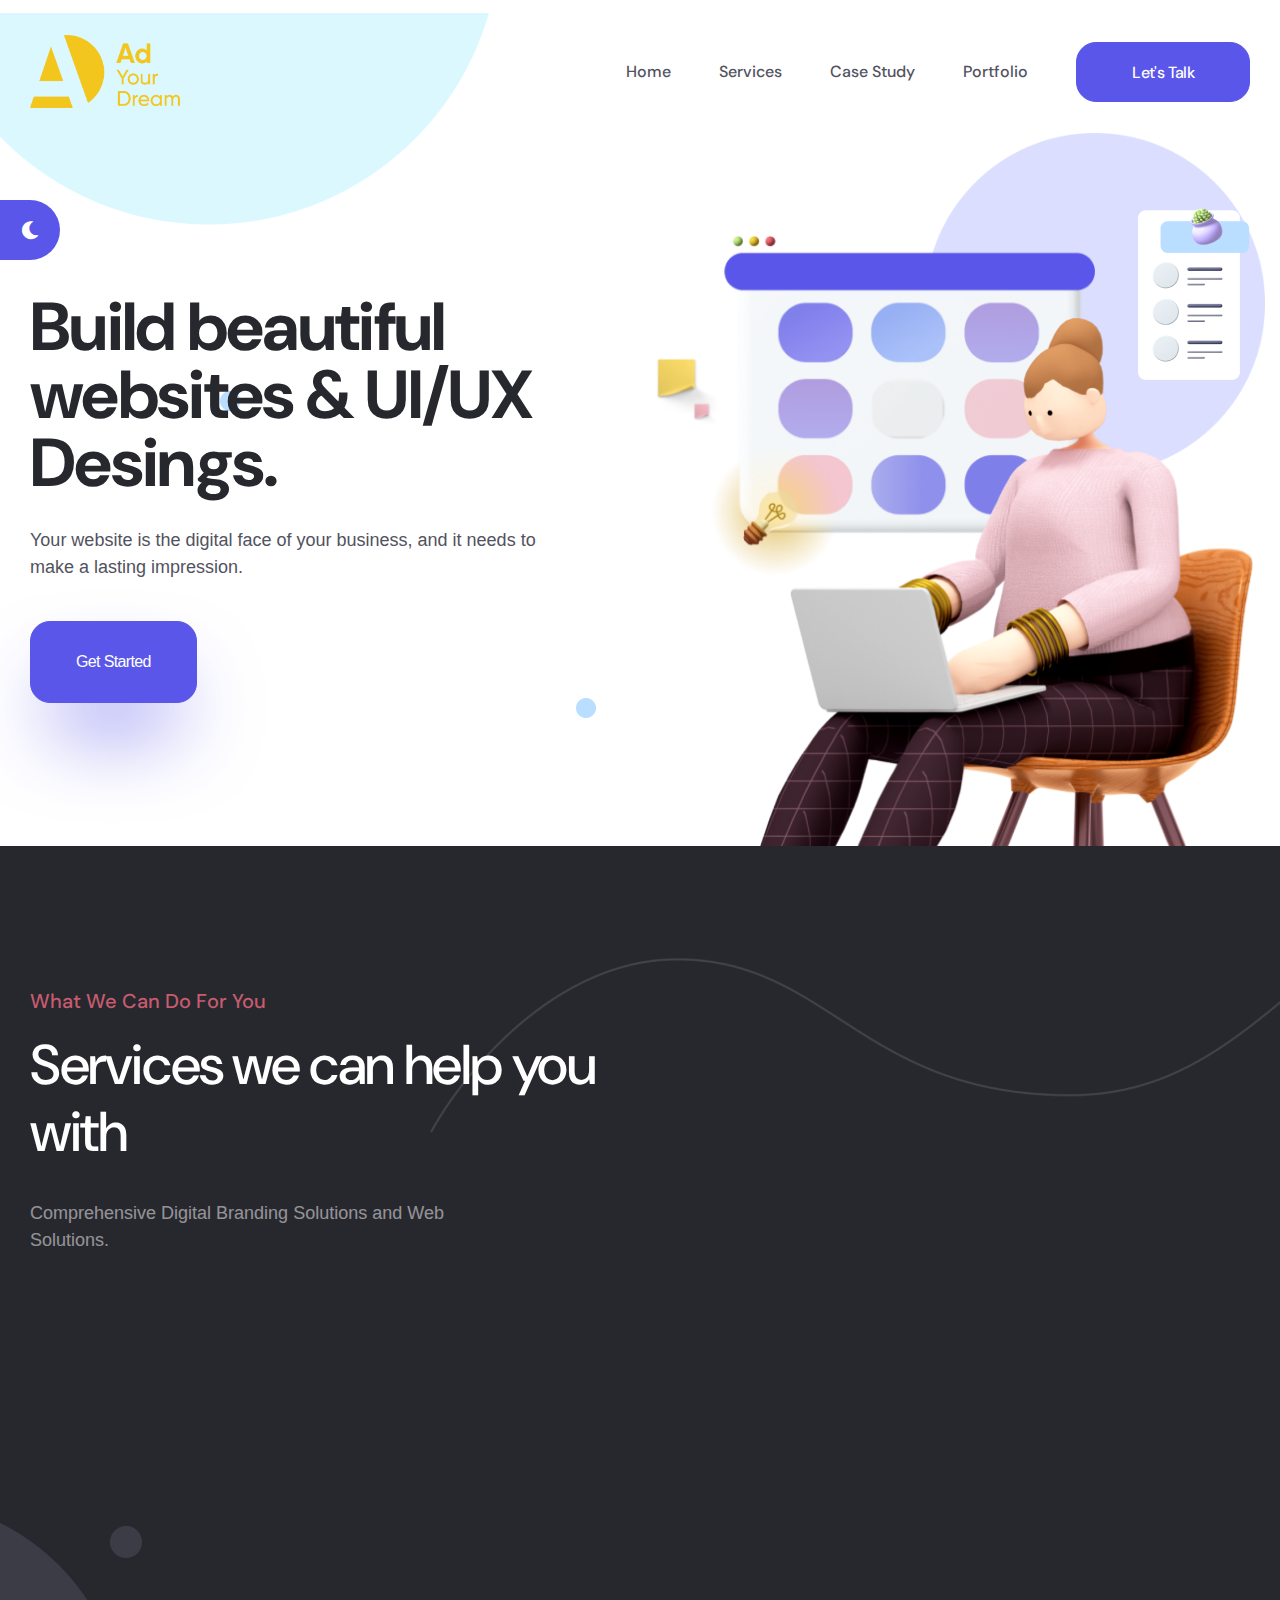
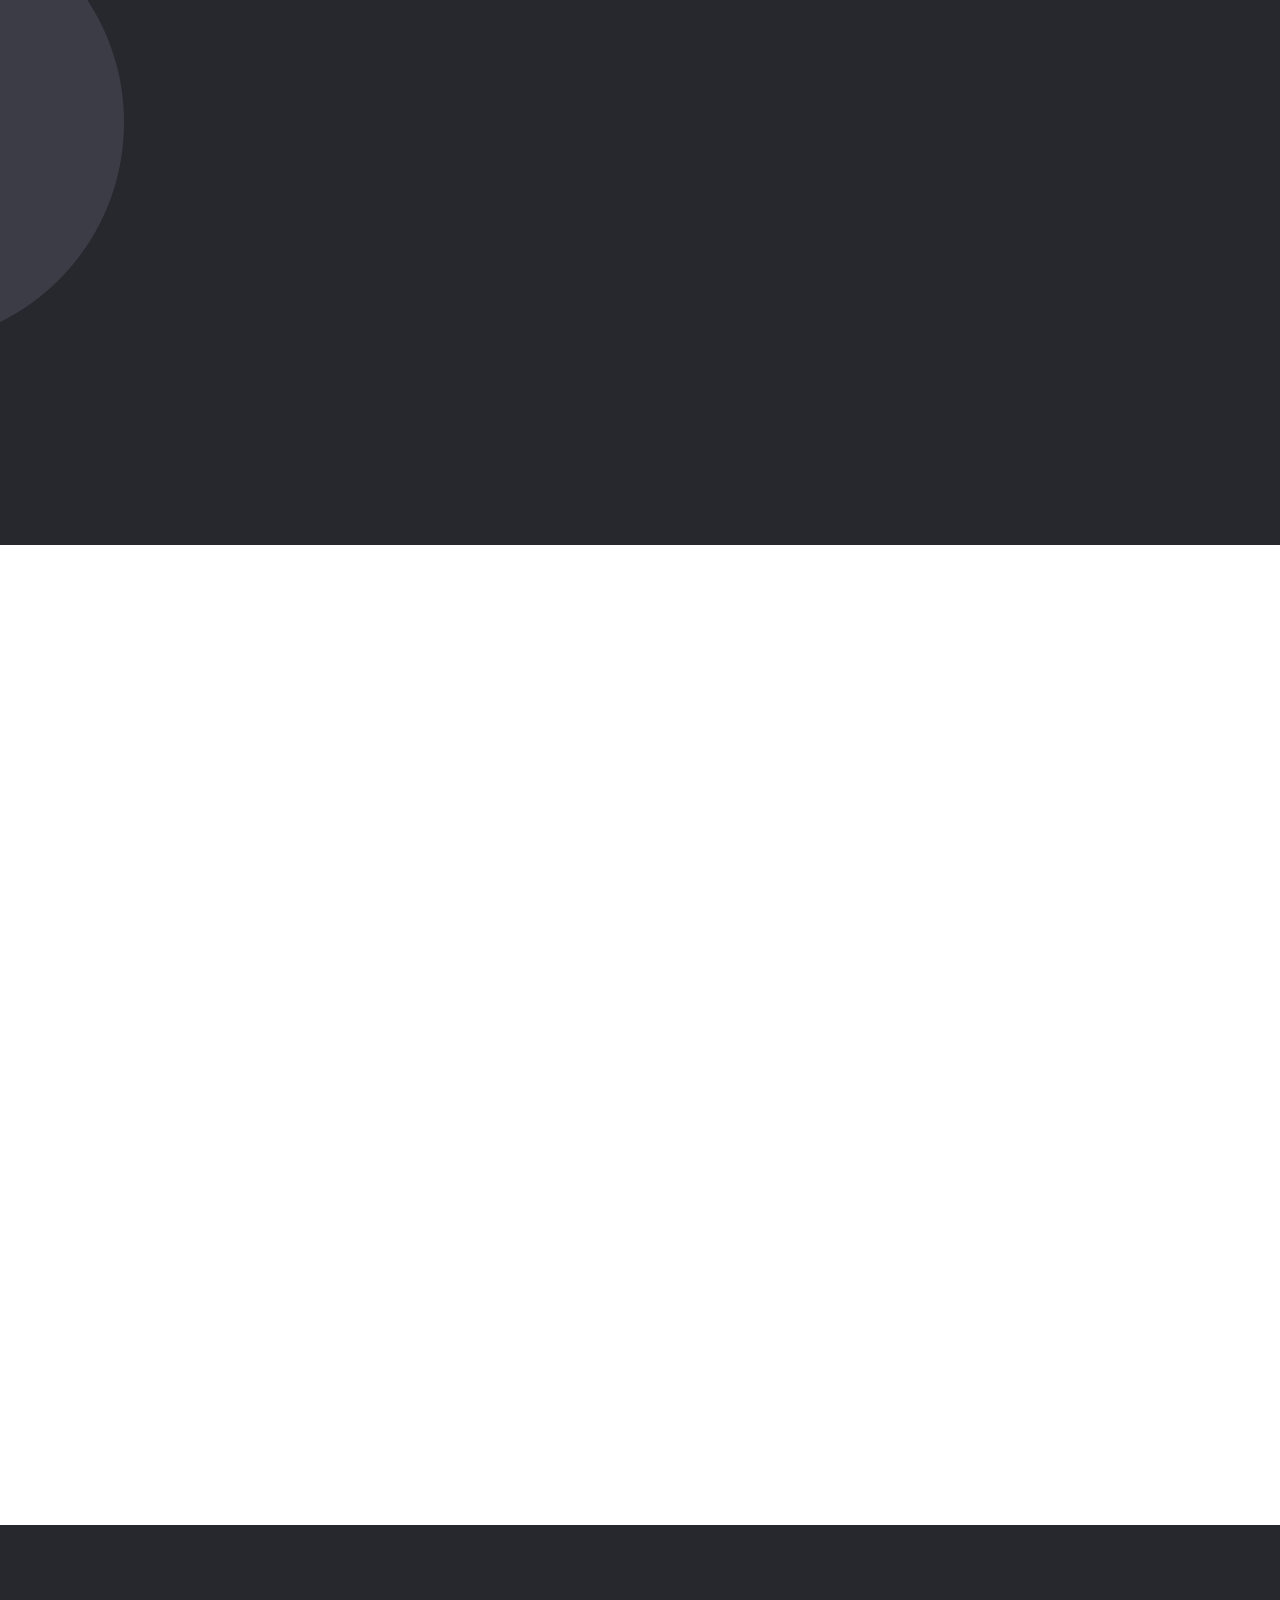
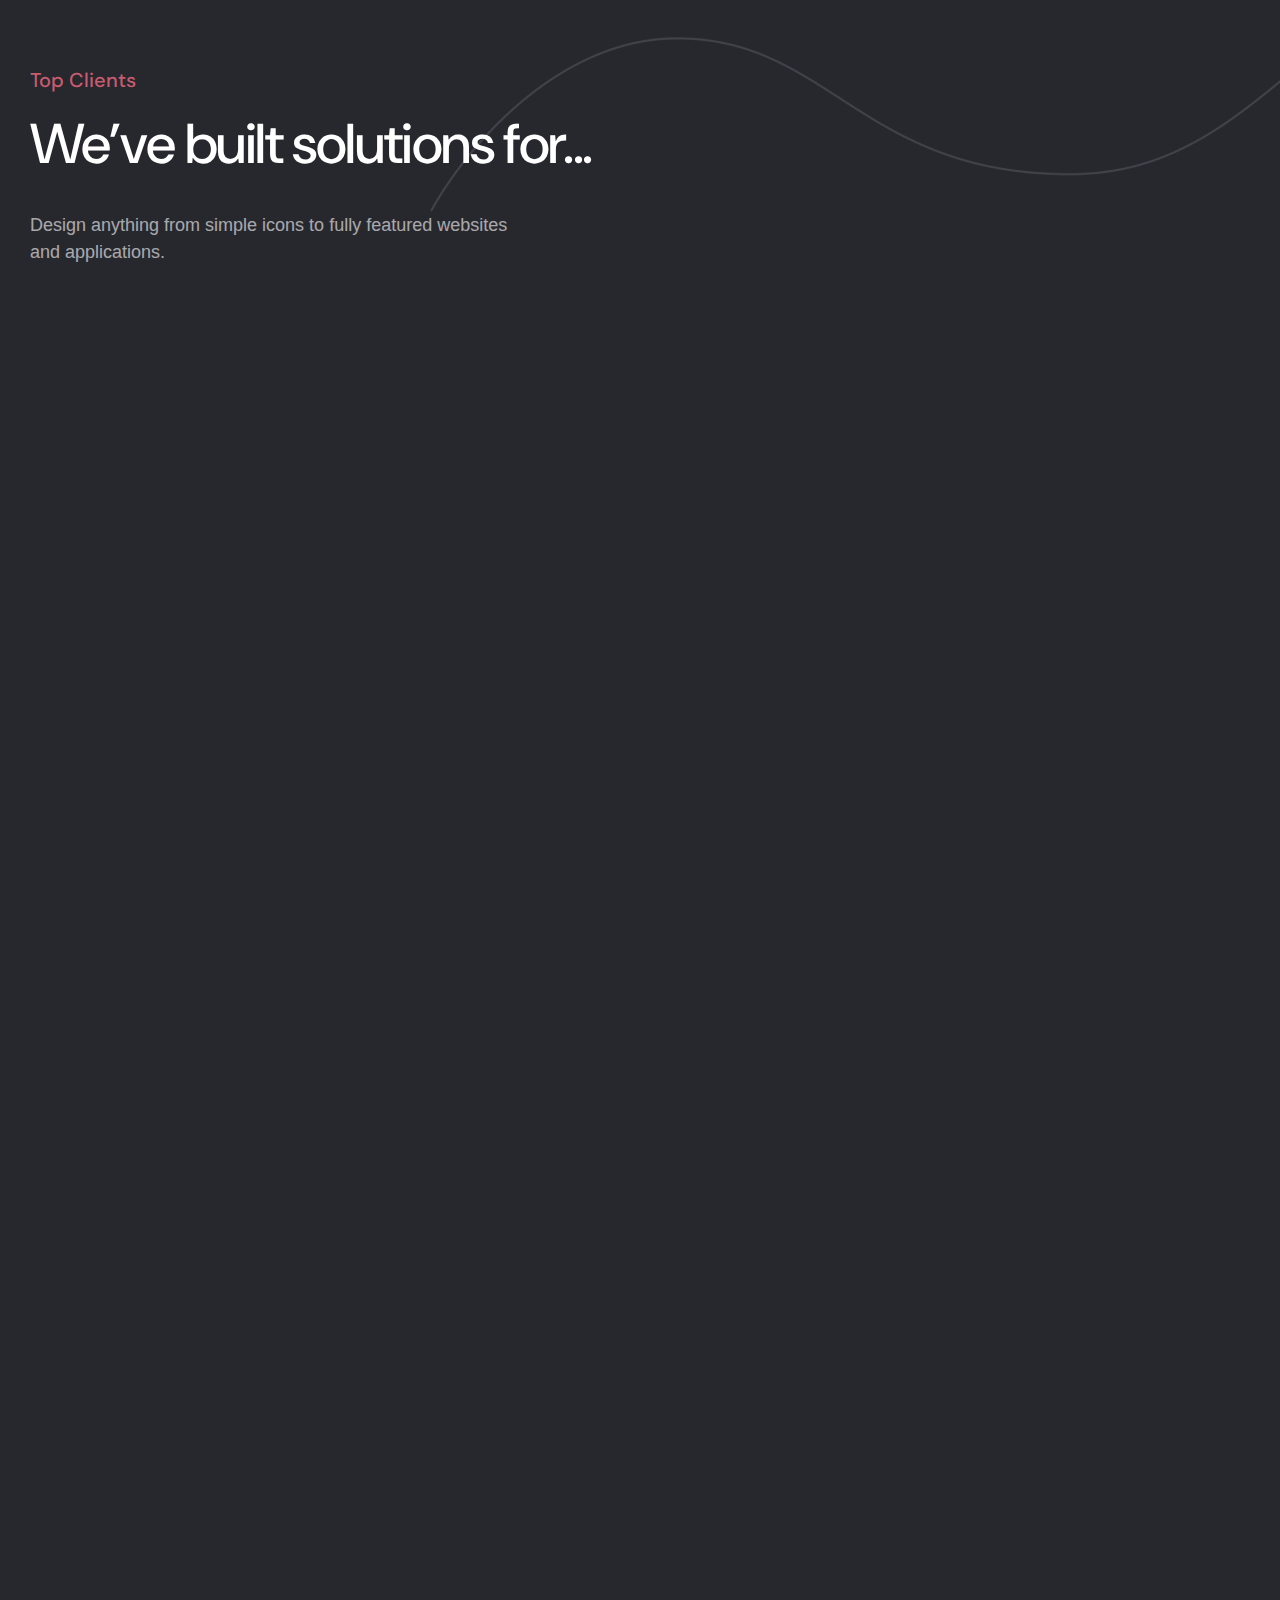
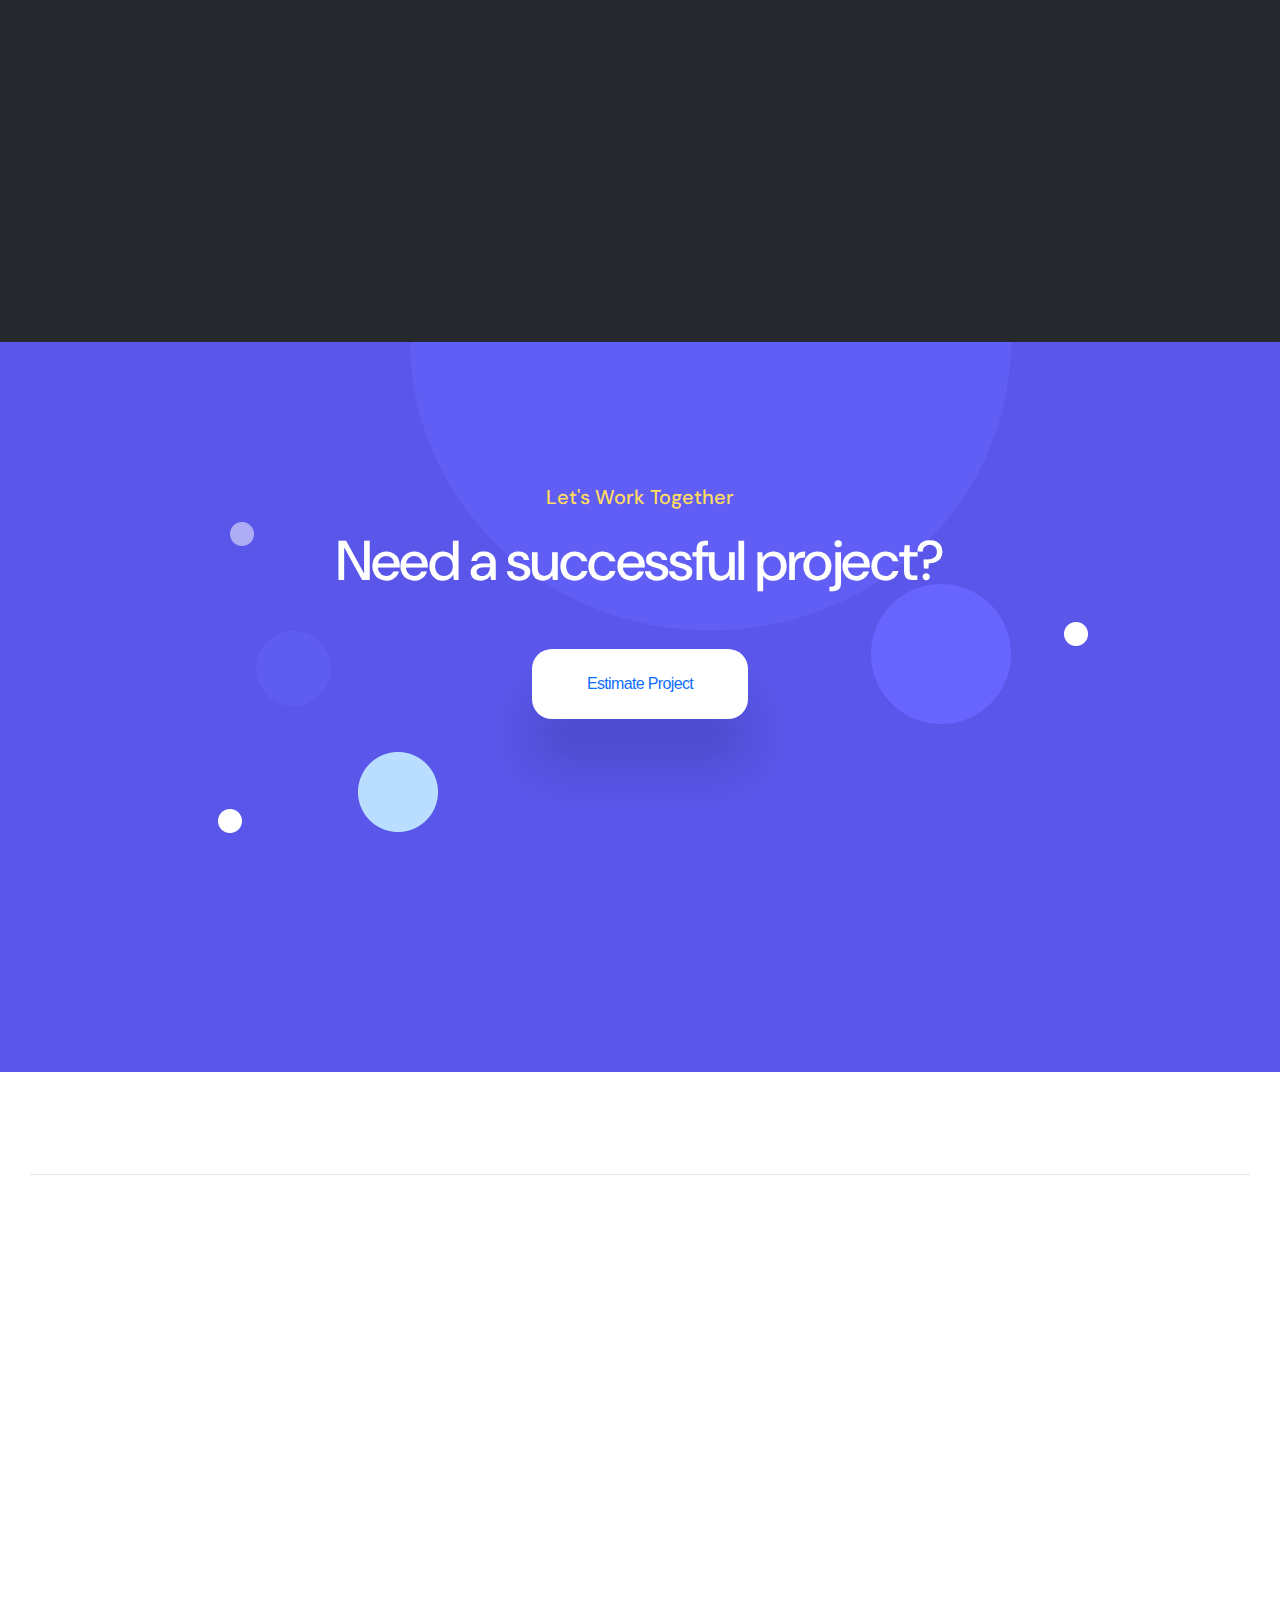
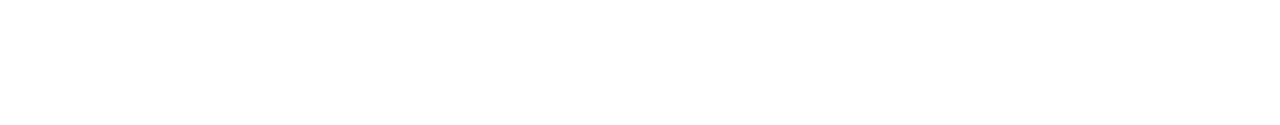
<file: index.html>
<!DOCTYPE html>
<html class="no-js" lang="en">


<head>
    <!-- Meta Data -->
    <meta charset="UTF-8">
    <meta http-equiv="X-UA-Compatible" content="IE=edge">
    <title>Adyourdream | Digital Agency</title>
    <meta name="description" content="">
    <meta name="viewport" content="width=device-width, initial-scale=1, shrink-to-fit=no">
    <!-- Favicon -->
    <link rel="shortcut icon" type="image/x-icon" href="assets/media/favicon.png">
    <link rel="stylesheet" href="assets/css/vendor/bootstrap.min.css">
    <link rel="stylesheet" href="assets/css/vendor/font-awesome.css">
    <link rel="stylesheet" href="assets/css/vendor/slick.css">
    <link rel="stylesheet" href="assets/css/vendor/slick-theme.css">
    <link rel="stylesheet" href="assets/css/vendor/sal.css">
    <link rel="stylesheet" href="assets/css/vendor/magnific-popup.css">
    <link rel="stylesheet" href="assets/css/vendor/green-audio-player.min.css">
    <link rel="stylesheet" href="assets/css/vendor/odometer-theme-default.css">

    <!-- Site Stylesheet -->
    <link rel="stylesheet" href="assets/css/app.css">

</head>

<body class="sticky-header onepage-template">

    <a href="#main-wrapper" id="backto-top" class="back-to-top">
        <i class="far fa-angle-double-up"></i>
    </a>

    <!-- Preloader Start Here -->
    <div id="preloader"></div>
    <!-- Preloader End Here -->

    <div class="my_switcher d-none d-lg-block">
        <ul>
            <li title="Light Mode">
                <a href="javascript:void(0)" class="setColor light" data-theme="light">
                    <i class="fal fa-lightbulb-on"></i>
                </a>
            </li>
            <li title="Dark Mode">
                <a href="javascript:void(0)" class="setColor dark" data-theme="dark">
                    <i class="fas fa-moon"></i>
                </a>
            </li>
        </ul>
    </div>

    <!-- Case Study Modal Box -->
    <div class="op-case-modal op-modal-wrap">
        <div class="op-modal-inner">
            <button class="close"><i class="far fa-times"></i></button>
            <div class="op-modal-content">
                <div class="case-content"></div>
            </div>
        </div>
    </div>
    <!-- Case Study Modal Box -->

    <!-- Portfolio Modal Box -->
    <div class="op-portfolio-modal op-modal-wrap">
        <div class="op-modal-inner">
            <button class="close"><i class="far fa-times"></i></button>
            <div class="op-modal-content">
                <div class="portfolio-thumbnail"></div>
                <div class="portfolio-content"></div>
            </div>
        </div>
    </div>
    <!-- Portfolio Modal Box -->

    <!-- Blog Modal Box -->
    <div class="op-blog-modal op-modal-wrap">
        <div class="op-modal-inner">
            <button class="close"><i class="far fa-times"></i></button>
            <div class="op-modal-content">
                <div class="post-thumbnail"></div>
                <div class="post-content"></div>
            </div>
        </div>
    </div>
    <!-- Blog Modal Box -->

    <div id="main-wrapper" class="main-wrapper">

        <!--=====================================-->
        <!--=        Header Area Start       	=-->
        <!--=====================================-->
        <header class="header axil-header header-style-1">
            <div id="axil-sticky-placeholder"></div>
            <div class="axil-mainmenu">
                <div class="container">
                    <div class="header-navbar">
                        <div class="header-logo">
                            <a href="onepage-1.html"><img class="light-version-logo logo" src="assets/media/Ad-your-dream-white-2x (1).png" alt="logo"></a>
                            <a href="onepage-1.html"><img class="dark-version-logo logo" src="assets/media/Ad-your-dream-white-2x.png" alt="logo"></a>
                            <a href="onepage-1.html"><img class="sticky-logo logo" src="assets/media/Ad-your-dream-white-2x (1).png" alt="logo"></a>
                        </div>
                        <div class="header-main-nav">
                            <!-- Start Mainmanu Nav -->
                            <nav class="mainmenu-nav" id="mobilemenu-popup">
                                <div class="d-block d-lg-none">
                                    <div class="mobile-nav-header">
                                        <div class="mobile-nav-logo">
                                            <a href="onepage-1.html">
                                                <img class="light-mode logo" src="assets/media/Ad-your-dream-white-2x (1).png" alt="Site Logo">
                                                <img class="dark-mode logo" src="assets/media/Ad-your-dream-white-2x (1).png" alt="Site Logo">
                                            </a>
                                        </div>
                                        <button class="mobile-menu-close" data-bs-dismiss="offcanvas"><i class="fas fa-times"></i></button>
                                    </div>
                                </div>
                                <ul class="mainmenu" id="onepagenav">
                                    <li>
                                        <a href="#op-home">Home</a>
                                    </li>
                                    <li>
                                        <a href="#op-service">Services</a>
                                    </li>
                                    <li>
                                        <a href="#op-case-study">Case Study</a>
                                    </li>
                                    <li>
                                        <a href="#op-portfolio">Portfolio</a>
                                    </li>
                                    
                                   
                                    <li class="header-btn">
                                        <a href="#op-contact" class="axil-btn btn-fill-primary">Let's Talk</a>
                                    </li>
                                </ul>
                            </nav>
                            <!-- End Mainmanu Nav -->
                        </div>
                        <div class="header-action">
                            <ul class="list-unstyled">
                                <li class="mobile-menu-btn sidemenu-btn d-lg-none d-block">
                                    <button class="btn-wrap" data-bs-toggle="offcanvas" data-bs-target="#mobilemenu-popup">
                                        <span></span>
                                        <span></span>
                                        <span></span>
                                    </button>
                                </li>
                                <li class="my_switcher d-block d-lg-none">
                                    <ul>
                                        <li title="Light Mode">
                                            <a href="javascript:void(0)" class="setColor light" data-theme="light">
                                                <i class="fal fa-lightbulb-on"></i>
                                            </a>
                                        </li>
                                        <li title="Dark Mode">
                                            <a href="javascript:void(0)" class="setColor dark" data-theme="dark">
                                                <i class="fas fa-moon"></i>
                                            </a>
                                        </li>
                                    </ul>
                                </li>
                            </ul>
                        </div>
                    </div>
                </div>
            </div>
        </header>
        <!--=====================================-->
        <!--=        Banner Area Start         =-->
        <!--=====================================-->
        <section class="banner banner-style-1" id="op-home">
            <div class="container">
                <div class="row align-items-end align-items-xl-start">
                    <div class="col-lg-6">
                        <div class="banner-content" data-sal="slide-up" data-sal-duration="1000" data-sal-delay="100">
                            <h1 class="title">Build beautiful websites & UI/UX Desings.</h1>
                            <span class="subtitle">Your website is the digital face of your business, and it needs to make a lasting impression.</span>
                            <a href="#op-contact" class="axil-btn btn-fill-primary btn-large">Get Started</a>
                        </div>
                    </div>
                    <div class="col-lg-6">
                        <div class="banner-thumbnail">
                            <div class="large-thumb" data-sal="zoom-in" data-sal-duration="800" data-sal-delay="300">
                                <img src="assets/media/banner/window.png" alt="Laptop">
                            </div>
                            <div class="large-thumb-2" data-sal="slide-left" data-sal-duration="800" data-sal-delay="800">
                                <img src="assets/media/banner/laptop-poses.png" alt="Laptop">
                            </div>
                            <ul class="list-unstyled shape-group">
                                <li class="shape shape-1" data-sal="slide-left" data-sal-duration="500" data-sal-delay="800">
                                    <img src="assets/media/banner/chat-group.png" alt="chat">
                                </li>
                            </ul>
                        </div>
                    </div>
                </div>
            </div>
            <ul class="list-unstyled shape-group-21">
                <li class="shape shape-1" data-sal="slide-down" data-sal-duration="500" data-sal-delay="100">
                    <img src="assets/media/others/bubble-39.png" alt="Bubble">
                </li>
                <li class="shape shape-2" data-sal="zoom-in" data-sal-duration="800" data-sal-delay="500">
                    <img src="assets/media/others/bubble-38.png" alt="Bubble">
                </li>
                <li class="shape shape-3" data-sal="slide-left" data-sal-duration="500" data-sal-delay="700">
                    <img src="assets/media/others/bubble-14.png" alt="Bubble">
                </li>
                <li class="shape shape-4" data-sal="slide-left" data-sal-duration="500" data-sal-delay="700">
                    <img src="assets/media/others/bubble-14.png" alt="Bubble">
                </li>
                <li class="shape shape-5" data-sal="slide-left" data-sal-duration="500" data-sal-delay="700">
                    <img src="assets/media/others/bubble-14.png" alt="Bubble">
                </li>
                <li class="shape shape-6" data-sal="slide-left" data-sal-duration="500" data-sal-delay="700">
                    <img src="assets/media/others/bubble-40.png" alt="Bubble">
                </li>
                <li class="shape shape-7" data-sal="slide-left" data-sal-duration="500" data-sal-delay="700">
                    <img src="assets/media/others/bubble-41.png" alt="Bubble">
                </li>
            </ul>
        </section>
        <!--=====================================-->
        <!--=        Service Area Start         =-->
        <!--=====================================-->
        <section class="section section-padding-2 bg-color-dark" id="op-service">
            <div class="container">
                <div class="section-heading heading-light-left">
                    <span class="subtitle">What We Can Do For You</span>
                    <h2 class="title">Services we can help you with</h2>
                    <p class="opacity-50">Comprehensive Digital Branding Solutions and Web Solutions.</p>
                </div>
                <div class="row">
                    <div class="col-xl-6 col-md-12" data-sal="slide-up" data-sal-duration="800" data-sal-delay="300">
                        <div class="services-grid">
                            <div class="thumbnail">
                                <img src="assets/media/icon/icon-3.png" alt="icon">
                            </div>
                            <div class="content">
                                <h5 class="title">Digital Branding</h5>
                                <p>In today's digital landscape, a strong and consistent brand identity is crucial for success. Our digital branding services are designed to create a powerful online presence that resonates with your target audience. We combine market research, creative design, and strategic planning to develop a brand that stands out.</p>
                            </div>
                        </div>
                    </div>
                    <div class="col-xl-6 col-md-12" data-sal="slide-up" data-sal-duration="800" data-sal-delay="100">
                        <div class="services-grid">
                            <div class="thumbnail">
                                <img src="assets/media/icon/ui_ux.png" alt="icon">
                            </div>
                            <div class="content">
                                <h5 class="title">UI/UX Design</h5>
                                <p>User experience is at the heart of successful digital products. Our UI/UX design services focus on creating intuitive, engaging, and aesthetically pleasing interfaces that enhance user satisfaction and drive conversions. We prioritize user needs and behaviors to ensure your digital solutions are both functional and delightful to use.</p>
                            </div>
                        </div>
                    </div>
                    <div class="col-xl-6 col-md-12" data-sal="slide-up" data-sal-duration="800" data-sal-delay="200">
                        <div class="services-grid">
                            <div class="thumbnail">
                                <img src="assets/media/icon/web_design.png" alt="icon">
                            </div>
                            <div class="content">
                                <h5 class="title">Website Designing</h5>
                                <p>Your website is the digital face of your business, and it needs to make a lasting impression. Our website designing services are tailored to create visually stunning, highly functional websites that effectively communicate your brand message and drive business goals.</p>
                            </div>
                        </div>
                    </div>
                    <div class="col-xl-6 col-md-12" data-sal="slide-up" data-sal-duration="800" data-sal-delay="300">
                        <div class="services-grid">
                            <div class="thumbnail">
                                <img src="assets/media/icon/graphic-design.png" alt="icon">
                            </div>
                            <div class="content">
                                <h5 class="title">Graphic Designing</h5>
                                <p>Great design is more than just aesthetics; it’s a powerful tool for communication. Our graphic designing services aim to convey your brand’s message through visually compelling designs that capture attention and inspire action.</p>
                            </div>
                        </div>
                    </div>
                </div>
            </div>
            <ul class="list-unstyled shape-group-10">
                <li class="shape shape-1"><img src="assets/media/others/line-9.png" alt="Circle"></li>
                <li class="shape shape-2"><img src="assets/media/others/bubble-42.png" alt="Circle"></li>
                <li class="shape shape-3"><img src="assets/media/others/bubble-43.png" alt="Circle"></li>
            </ul>
        </section>
        <!--=====================================-->
        <!--=       Case Study Area Start       =-->
        <!--=====================================-->
        <section class="section section-padding-equal case-study-featured-area" id="op-case-study">
            <div class="container">
                <div class="row">
                    <div class="col-xl-5 col-lg-6" data-sal="slide-right" data-sal-duration="800">
                        <div class="slick-slider slick-dot-nav featured-content" data-slick='{"infinite": true,"arrows": false, "dots": true, "slidesToShow": 1, "asNavFor": ".featured-thumbnail"}'>
                            <div class="slick-slide">
                                <div class="case-study-featured">
                                    <div class="section-heading heading-left">
                                        <span class="subtitle">Featured Case Study</span>
                                        <h2 class="title">Branding</h2>
                                         <!-- <ul>
                                            <li class="opacity-50">Crafting a comprehensive strategy that defines your brand’s mission, vision, values, and unique selling propositions.</li>
                                            <li class="opacity-50">Creating a cohesive visual identity including logos, color schemes, typography, and imagery that reflect your brand’s essence.</li>
                                            <li class="opacity-50">Developing engaging content that tells your brand’s story across various digital platforms.</li>
                                         </ul> -->
                                         <p>In today's digital landscape, a strong and consistent brand identity is crucial for success. Our digital branding services are designed to create a powerful online presence that resonates with your target audience. We combine market research, creative design, and strategic planning to develop a brand that stands out.</p>
                                        <a href="#" class="axil-btn btn-fill-primary btn-large">Read Case Study</a>
                                        <div class="details-description">
                                            <p>
                                                <!-- In today's digital landscape, a strong and consistent brand identity is crucial for success. Our digital branding services are designed to create a powerful online presence that resonates with your target audience. We combine market research, creative design, and strategic planning to develop a brand that stands out. -->
                                                <h3>Our Digital Branding Services Include:</h3>
                                                <ul>
                                                    <li><strong>Brand Strategy:</strong> Crafting a comprehensive strategy that defines your brand’s mission, vision, values, and unique selling propositions.</li>
                                                    <li><strong>Brand Identity Design:</strong> Creating a cohesive visual identity including logos, color schemes, typography, and imagery that reflect your brand’s essence.</li>
                                                    <li><strong>Content Creation:</strong> Developing engaging content that tells your brand’s story across various digital platforms.</li>
                                                    <li><strong>Social Media Branding:</strong> Designing and managing social media profiles to ensure consistency and engagement across all channels.</li>
                                                </ul>
                                            </p>
                                           
                                        </div>
                                    </div>
                                    <!-- <div class="case-study-counterup">
                                        <div class="single-counterup">
                                            <h2 class="count-number">
                                                <span class="number count" data-count="15">15</span>
                                                <span class="symbol">%</span>
                                            </h2>
                                            <span class="counter-title">ROI increase</span>
                                        </div>
                                        <div class="single-counterup">
                                            <h2 class="count-number">
                                                <span class="number count" data-count="60">60</span>
                                                <span class="symbol">k</span>
                                            </h2>
                                            <span class="counter-title">Monthly website visits</span>
                                        </div>
                                    </div> -->
                                </div>
                            </div>
                            <div class="slick-slide">
                                <div class="case-study-featured">
                                    <div class="section-heading heading-left">
                                        <span class="subtitle">Featured Case Study</span>
                                        <h2 class="title">Website Design and Development</h2>
                                        
                                        <p>Your website is the digital face of your business, and it needs to make a lasting impression. Our website designing services are tailored to create visually stunning, highly functional websites that effectively communicate your brand message and drive business goals.</p>
                                        <a href="#" class="axil-btn btn-fill-primary btn-large">Read Case Study</a>
                                        <div class="details-description">
                                            <!-- <p>Your website is the digital face of your business, and it needs to make a lasting impression. Our website designing services are tailored to create visually stunning, highly functional websites that effectively communicate your brand message and drive business goals.</p> -->
                                        </div>
                                    </div>
                                    <!-- <div class="case-study-counterup">
                                        <div class="single-counterup">
                                            <h2 class="count-number">
                                                <span class="number count" data-count="20">20</span>
                                                <span class="symbol">%</span>
                                            </h2>
                                            <span class="counter-title">ROI increase</span>
                                        </div>
                                        <div class="single-counterup">
                                            <h2 class="count-number">
                                                <span class="number count" data-count="60">60</span>
                                                <span class="symbol">k</span>
                                            </h2>
                                            <span class="counter-title">Monthly website visits</span>
                                        </div>
                                    </div> -->
                                </div>
                            </div>
                            <div class="slick-slide">
                                <div class="case-study-featured">
                                    <div class="section-heading heading-left">
                                        <span class="subtitle">Featured Case Study</span>
                                        <h2 class="title">UI/UX Design</h2>
                                        <p>User experience is at the heart of successful digital products. Our UI/UX design services focus on creating intuitive, engaging, and aesthetically pleasing interfaces that enhance user satisfaction and drive conversions. We prioritize user needs and behaviors to ensure your digital solutions are both functional and delightful to use.</p>
                                        <a href="#" class="axil-btn btn-fill-primary btn-large">Read Case Study</a>
                                        <div class="details-description">
                                        </div>
                                    </div>
                                    <!-- <div class="case-study-counterup">
                                        <div class="single-counterup">
                                            <h2 class="count-number">
                                                <span class="number count" data-count="15">15</span>
                                                <span class="symbol">%</span>
                                            </h2>
                                            <span class="counter-title">ROI increase</span>
                                        </div>
                                        <div class="single-counterup">
                                            <h2 class="count-number">
                                                <span class="number count" data-count="60">60</span>
                                                <span class="symbol">k</span>
                                            </h2>
                                            <span class="counter-title">Monthly website visits</span>
                                        </div>
                                    </div> -->
                                </div>
                            </div>
                        </div>
                    </div>
                    <div class="col-xl-7 col-lg-6 d-none d-lg-block" data-sal="slide-left" data-sal-duration="800">
                        <div class="slick-slider slick-dot-nav featured-thumbnail" data-slick='{"infinite": true,"arrows": false, "dots": false, "fade": true, "slidesToShow": 1, "asNavFor": ".featured-content"}'>
                            <div class="slick-slide">
                                <div class="case-study-featured-thumb">
                                    <img src="assets/media/others/case-study-4.png" alt="travel">
                                </div>
                            </div>
                            <div class="slick-slide">
                                <div class="case-study-featured-thumb">
                                    <img src="assets/media/others/case-study-5.png" alt="travel">
                                </div>
                            </div>
                            <div class="slick-slide">
                                <div class="case-study-featured-thumb">
                                    <img src="assets/media/others/case-study-6.png" alt="travel">
                                </div>
                            </div>
                        </div>
                    </div>
                </div>
            </div>
        </section>
        <!--=====================================-->
        <!--=        About Area Start         =-->
        <!--=====================================-->
        <!-- <section class="section section-padding-equal bg-color-light" id="op-about-us">
            <div class="container">
                <div class="row align-items-center">
                    <div class="col-lg-6" data-sal="slide-up" data-sal-duration="800">
                        <div class="about-us">
                            <div class="section-heading heading-left mb-0">
                                <span class="subtitle">About Us</span>
                                <h2 class="title mb--40">We do design, code & develop.</h2>
                                <p>Nulla et velit gravida, facilisis quam a, molestie ante. Mauris placerat suscipit dui, eget maximus tellus blandit a. Praesent non tellus sed ligula commodo blandit in et mauris. Quisque efficitur ipsum ut dolor molestie pellentesque. </p>
                                <p>Nulla pharetra hendrerit mi quis dapibus. Quisque luctus, tortor a venenatis fermentum, est lacus feugiat nisl, id pharetra odio enim eget libero. </p>
                            </div>
                        </div>
                    </div>
                    <div class="col-xl-5 col-lg-6 offset-xl-1" data-sal="slide-up" data-sal-duration="800" data-sal-delay="100">
                        <div class="contact-form-box">
                            <h3 class="title">Get a free Keystroke quote now</h3>
                            <form method="POST" action="https://new.axilthemes.com/demo/template/abstrak/mail.php" class="axil-contact-form">
                                <div class="form-group">
                                    <label>Name</label>
                                    <input type="text" class="form-control" name="contact-name" placeholder="John Smith">
                                </div>
                                <div class="form-group">
                                    <label>Email</label>
                                    <input type="email" class="form-control" name="contact-email" placeholder="example@mail.com">
                                </div>
                                <div class="form-group mb--40">
                                    <label>Phone</label>
                                    <input type="tel" class="form-control" name="contact-company" placeholder="+123456789">
                                </div>
                                <div class="form-group">
                                    <button type="submit" class="axil-btn btn-fill-primary btn-fluid btn-primary" name="submit-btn">Get Free Quote</button>
                                </div>
                                <input type="hidden" class="form-control" name="contact-message" value="Null">
                            </form>
                        </div>
                    </div>
                </div>
            </div>
            <ul class="shape-group-6 list-unstyled">
                <li class="shape shape-1"><img src="assets/media/others/bubble-7.png" alt="Bubble"></li>
                <li class="shape shape-2"><img src="assets/media/others/line-4.png" alt="line"></li>
                <li class="shape shape-3"><img src="assets/media/others/line-5.png" alt="line"></li>
            </ul>
        </section> -->
        <!--=====================================-->
        <!--=        Project Area Start         =-->
        <!--=====================================-->
        <!-- <section class="section section-padding-2" id="op-portfolio">
            <div class="container">
                <div class="section-heading heading-left mb--40">
                    <span class="subtitle">Our Project</span>
                    <h2 class="title">Some of our <br> finest work.</h2>
                </div>
                <div class="axil-isotope-wrapper">
                    <div class="isotope-button isotope-project-btn">
                        <button data-filter="*" class="is-checked"><span class="filter-text">All Works</span></button>
                        <button data-filter=".branding"><span class="filter-text">Branding</span></button>
                        <button data-filter=".mobile"><span class="filter-text">Mobile</span></button>
                    </div>
                    <div class="row row-35 isotope-list">
                        <div class="col-md-6 project branding">
                            <div class="project-grid">
                                <div class="thumbnail">
                                    <a href="single-portfolio.html">
                                        <img src="assets/media/project/project-1.png" alt="project">
                                    </a>
                                    <img class="modal-thumb" src="assets/media/project/project-1.png" alt="Blog Post">
                                </div>
                                <div class="content">
                                    <h4 class="title"><a href="single-portfolio.html">Creative Agency</a></h4>
                                    <span class="subtitle">Full Branding, Website, App</span>
                                    <div class="details-description">
                                        <p>Lorem ipsum, dolor sit amet consectetur adipisicing elit. Illo, numquam omnis itaque officia magni nisi ullam minima, sed molestiae cum facilis ipsam voluptatum expedita esse odit vero? Porro, aliquam voluptate.</p>
                                        <p> Fuga tenetur repellendus ipsam corporis dicta nesciunt similique deserunt alias inventore tempore, pariatur odit aut, quasi delectus? Nam repellendus molestias possimus, totam blanditiis mollitia, consequatur, rem ratione voluptatum perspiciatis maxime nulla ut aliquid officia fugit consequuntur quia libero magnam! Obcaecati laudantium voluptatibus itaque voluptatem omnis. Numquam eveniet voluptas quibusdam blanditiis, quia eaque, molestiae libero, laboriosam tempora provident neque! Eligendi nostrum aut reprehenderit! Quod quo, repellat libero cum earum dolor illum dolorem, reiciendis expedita, ea itaque sunt numquam sit?</p>
                                        <div class="project-share">
                                            <h6 class="share-label">Share:</h6>
                                            <ul class="social-list list-unstyled">
                                                <li><a href="https://facebook.com/"><i class="fab fa-facebook-f"></i></a></li>
                                                <li><a href="https://twitter.com/"><i class="fab fa-twitter"></i></a></li>
                                                <li><a href="https://www.instagram.com/"><i class="fab fa-instagram"></i></a></li>
                                                <li><a href="https://www.linkedin.com/"><i class="fab fa-linkedin-in"></i></a></li>
                                                <li><a href="https://www.instagram.com/"><i class="fab fa-instagram"></i></a></li>
                                                <li><a href="https://www.youtube.com/"><i class="fab fa-youtube"></i></a></li>
                                            </ul>
                                        </div>
                                    </div>
                                </div>
                            </div>
                        </div>
                        <div class="col-md-6 project mobile">
                            <div class="project-grid">
                                <div class="thumbnail">
                                    <a href="single-portfolio.html">
                                        <img src="assets/media/project/project-2.png" alt="project">
                                    </a>
                                    <img class="modal-thumb" src="assets/media/project/project-2.png" alt="Blog Post">
                                </div>
                                <div class="content">
                                    <h4 class="title"><a href="single-portfolio.html">Digital Marketing</a></h4>
                                    <span class="subtitle">Logo, Website & Mobile App</span>
                                    <div class="details-description">
                                        <p>Lorem ipsum, dolor sit amet consectetur adipisicing elit. Illo, numquam omnis itaque officia magni nisi ullam minima, sed molestiae cum facilis ipsam voluptatum expedita esse odit vero? Porro, aliquam voluptate.</p>
                                        <p> Fuga tenetur repellendus ipsam corporis dicta nesciunt similique deserunt alias inventore tempore, pariatur odit aut, quasi delectus? Nam repellendus molestias possimus, totam blanditiis mollitia, consequatur, rem ratione voluptatum perspiciatis maxime nulla ut aliquid officia fugit consequuntur quia libero magnam! Obcaecati laudantium voluptatibus itaque voluptatem omnis. Numquam eveniet voluptas quibusdam blanditiis, quia eaque, molestiae libero, laboriosam tempora provident neque! Eligendi nostrum aut reprehenderit! Quod quo, repellat libero cum earum dolor illum dolorem, reiciendis expedita, ea itaque sunt numquam sit?</p>
                                        <div class="project-share">
                                            <h6 class="share-label">Share:</h6>
                                            <ul class="social-list list-unstyled">
                                                <li><a href="https://facebook.com/"><i class="fab fa-facebook-f"></i></a></li>
                                                <li><a href="https://twitter.com/"><i class="fab fa-twitter"></i></a></li>
                                                <li><a href="https://www.instagram.com/"><i class="fab fa-instagram"></i></a></li>
                                                <li><a href="https://www.linkedin.com/"><i class="fab fa-linkedin-in"></i></a></li>
                                                <li><a href="https://www.instagram.com/"><i class="fab fa-instagram"></i></a></li>
                                                <li><a href="https://www.youtube.com/"><i class="fab fa-youtube"></i></a></li>
                                            </ul>
                                        </div>
                                    </div>
                                </div>
                            </div>
                        </div>
                        <div class="col-md-6 project branding">
                            <div class="project-grid">
                                <div class="thumbnail">
                                    <a href="single-portfolio.html">
                                        <img src="assets/media/project/project-3.png" alt="project">
                                    </a>
                                    <img class="modal-thumb" src="assets/media/project/project-3.png" alt="Blog Post">
                                </div>
                                <div class="content">
                                    <h4 class="title"><a href="single-portfolio.html">Digital Agency</a></h4>
                                    <span class="subtitle">Website, UI/UX</span>
                                    <div class="details-description">
                                        <p>Lorem ipsum, dolor sit amet consectetur adipisicing elit. Illo, numquam omnis itaque officia magni nisi ullam minima, sed molestiae cum facilis ipsam voluptatum expedita esse odit vero? Porro, aliquam voluptate.</p>
                                        <p> Fuga tenetur repellendus ipsam corporis dicta nesciunt similique deserunt alias inventore tempore, pariatur odit aut, quasi delectus? Nam repellendus molestias possimus, totam blanditiis mollitia, consequatur, rem ratione voluptatum perspiciatis maxime nulla ut aliquid officia fugit consequuntur quia libero magnam! Obcaecati laudantium voluptatibus itaque voluptatem omnis. Numquam eveniet voluptas quibusdam blanditiis, quia eaque, molestiae libero, laboriosam tempora provident neque! Eligendi nostrum aut reprehenderit! Quod quo, repellat libero cum earum dolor illum dolorem, reiciendis expedita, ea itaque sunt numquam sit?</p>
                                        <div class="project-share">
                                            <h6 class="share-label">Share:</h6>
                                            <ul class="social-list list-unstyled">
                                                <li><a href="https://facebook.com/"><i class="fab fa-facebook-f"></i></a></li>
                                                <li><a href="https://twitter.com/"><i class="fab fa-twitter"></i></a></li>
                                                <li><a href="https://www.instagram.com/"><i class="fab fa-instagram"></i></a></li>
                                                <li><a href="https://www.linkedin.com/"><i class="fab fa-linkedin-in"></i></a></li>
                                                <li><a href="https://www.instagram.com/"><i class="fab fa-instagram"></i></a></li>
                                                <li><a href="https://www.youtube.com/"><i class="fab fa-youtube"></i></a></li>
                                            </ul>
                                        </div>
                                    </div>
                                </div>
                            </div>
                        </div>
                        <div class="col-md-6 project mobile">
                            <div class="project-grid">
                                <div class="thumbnail">
                                    <a href="single-portfolio.html">
                                        <img src="assets/media/project/project-4.png" alt="project">
                                    </a>
                                    <img class="modal-thumb" src="assets/media/project/project-4.png" alt="Blog Post">
                                </div>
                                <div class="content">
                                    <h4 class="title"><a href="single-portfolio.html">Plan Management</a></h4>
                                    <span class="subtitle">Branding, Website, IOS App</span>
                                    <div class="details-description">
                                        <p>Lorem ipsum, dolor sit amet consectetur adipisicing elit. Illo, numquam omnis itaque officia magni nisi ullam minima, sed molestiae cum facilis ipsam voluptatum expedita esse odit vero? Porro, aliquam voluptate.</p>
                                        <p> Fuga tenetur repellendus ipsam corporis dicta nesciunt similique deserunt alias inventore tempore, pariatur odit aut, quasi delectus? Nam repellendus molestias possimus, totam blanditiis mollitia, consequatur, rem ratione voluptatum perspiciatis maxime nulla ut aliquid officia fugit consequuntur quia libero magnam! Obcaecati laudantium voluptatibus itaque voluptatem omnis. Numquam eveniet voluptas quibusdam blanditiis, quia eaque, molestiae libero, laboriosam tempora provident neque! Eligendi nostrum aut reprehenderit! Quod quo, repellat libero cum earum dolor illum dolorem, reiciendis expedita, ea itaque sunt numquam sit?</p>
                                        <div class="project-share">
                                            <h6 class="share-label">Share:</h6>
                                            <ul class="social-list list-unstyled">
                                                <li><a href="https://facebook.com/"><i class="fab fa-facebook-f"></i></a></li>
                                                <li><a href="https://twitter.com/"><i class="fab fa-twitter"></i></a></li>
                                                <li><a href="https://www.instagram.com/"><i class="fab fa-instagram"></i></a></li>
                                                <li><a href="https://www.linkedin.com/"><i class="fab fa-linkedin-in"></i></a></li>
                                                <li><a href="https://www.instagram.com/"><i class="fab fa-instagram"></i></a></li>
                                                <li><a href="https://www.youtube.com/"><i class="fab fa-youtube"></i></a></li>
                                            </ul>
                                        </div>
                                    </div>
                                </div>
                            </div>
                        </div>
                        <div class="col-md-6 project branding">
                            <div class="project-grid">
                                <div class="thumbnail">
                                    <a href="single-portfolio.html">
                                        <img src="assets/media/project/project-5.png" alt="project">
                                    </a>
                                    <img class="modal-thumb" src="assets/media/project/project-5.png" alt="Blog Post">
                                </div>
                                <div class="content">
                                    <h4 class="title"><a href="single-portfolio.html">Social Engagement</a></h4>
                                    <span class="subtitle">Design, Development</span>
                                    <div class="details-description">
                                        <p>Lorem ipsum, dolor sit amet consectetur adipisicing elit. Illo, numquam omnis itaque officia magni nisi ullam minima, sed molestiae cum facilis ipsam voluptatum expedita esse odit vero? Porro, aliquam voluptate.</p>
                                        <p> Fuga tenetur repellendus ipsam corporis dicta nesciunt similique deserunt alias inventore tempore, pariatur odit aut, quasi delectus? Nam repellendus molestias possimus, totam blanditiis mollitia, consequatur, rem ratione voluptatum perspiciatis maxime nulla ut aliquid officia fugit consequuntur quia libero magnam! Obcaecati laudantium voluptatibus itaque voluptatem omnis. Numquam eveniet voluptas quibusdam blanditiis, quia eaque, molestiae libero, laboriosam tempora provident neque! Eligendi nostrum aut reprehenderit! Quod quo, repellat libero cum earum dolor illum dolorem, reiciendis expedita, ea itaque sunt numquam sit?</p>
                                        <div class="project-share">
                                            <h6 class="share-label">Share:</h6>
                                            <ul class="social-list list-unstyled">
                                                <li><a href="https://facebook.com/"><i class="fab fa-facebook-f"></i></a></li>
                                                <li><a href="https://twitter.com/"><i class="fab fa-twitter"></i></a></li>
                                                <li><a href="https://www.instagram.com/"><i class="fab fa-instagram"></i></a></li>
                                                <li><a href="https://www.linkedin.com/"><i class="fab fa-linkedin-in"></i></a></li>
                                                <li><a href="https://www.instagram.com/"><i class="fab fa-instagram"></i></a></li>
                                                <li><a href="https://www.youtube.com/"><i class="fab fa-youtube"></i></a></li>
                                            </ul>
                                        </div>
                                    </div>
                                </div>
                            </div>
                        </div>
                        <div class="col-md-6 project mobile">
                            <div class="project-grid">
                                <div class="thumbnail">
                                    <a href="single-portfolio.html">
                                        <img src="assets/media/project/project-6.png" alt="project">
                                    </a>
                                    <img class="modal-thumb" src="assets/media/project/project-6.png" alt="Blog Post">
                                </div>
                                <div class="content">
                                    <h4 class="title"><a href="single-portfolio.html">Web Application</a></h4>
                                    <span class="subtitle">Logo, Webapp, App</span>
                                    <div class="details-description">
                                        <p>Lorem ipsum, dolor sit amet consectetur adipisicing elit. Illo, numquam omnis itaque officia magni nisi ullam minima, sed molestiae cum facilis ipsam voluptatum expedita esse odit vero? Porro, aliquam voluptate.</p>
                                        <p> Fuga tenetur repellendus ipsam corporis dicta nesciunt similique deserunt alias inventore tempore, pariatur odit aut, quasi delectus? Nam repellendus molestias possimus, totam blanditiis mollitia, consequatur, rem ratione voluptatum perspiciatis maxime nulla ut aliquid officia fugit consequuntur quia libero magnam! Obcaecati laudantium voluptatibus itaque voluptatem omnis. Numquam eveniet voluptas quibusdam blanditiis, quia eaque, molestiae libero, laboriosam tempora provident neque! Eligendi nostrum aut reprehenderit! Quod quo, repellat libero cum earum dolor illum dolorem, reiciendis expedita, ea itaque sunt numquam sit?</p>
                                        <div class="project-share">
                                            <h6 class="share-label">Share:</h6>
                                            <ul class="social-list list-unstyled">
                                                <li><a href="https://facebook.com/"><i class="fab fa-facebook-f"></i></a></li>
                                                <li><a href="https://twitter.com/"><i class="fab fa-twitter"></i></a></li>
                                                <li><a href="https://www.instagram.com/"><i class="fab fa-instagram"></i></a></li>
                                                <li><a href="https://www.linkedin.com/"><i class="fab fa-linkedin-in"></i></a></li>
                                                <li><a href="https://www.instagram.com/"><i class="fab fa-instagram"></i></a></li>
                                                <li><a href="https://www.youtube.com/"><i class="fab fa-youtube"></i></a></li>
                                            </ul>
                                        </div>
                                    </div>
                                </div>
                            </div>
                        </div>
                    </div>
                </div>
            </div>
            <ul class="shape-group-7 list-unstyled">
                <li class="shape shape-1"><img src="assets/media/others/circle-2.png" alt="circle"></li>
                <li class="shape shape-2"><img src="assets/media/others/bubble-2.png" alt="Line"></li>
                <li class="shape shape-3"><img src="assets/media/others/bubble-1.png" alt="Line"></li>
            </ul>
        </section> -->

     
        <!--=====================================-->
        <!--=        Brand Area Start       	=-->
        <!--=====================================-->
        <section class="section section-padding bg-color-dark" id="op-portfolio">
            <div class="container">
                <div class="section-heading heading-light-left">
                    <span class="subtitle">Top Clients</span>
                    <h2 class="title">We’ve built solutions for...</h2>
                    <p>Design anything from simple icons to fully featured websites and applications.</p>
                </div>
                <div class="row">
                    <div class="col-lg-3 col-6" data-sal="slide-up" data-sal-duration="500">
                        <div class="brand-grid active">
                            <img src="assets/media/brand/sunandaa-rice-1.jpg" alt="Brand">
                        </div>
                    </div>
                    <div class="col-lg-3 col-6" data-sal="slide-up" data-sal-duration="500" data-sal-delay="100">
                        <div class="brand-grid">
                            <img src="assets/media/brand/ofit-fashion-2.png" alt="Brand">
                        </div>
                    </div>
                    <div class="col-lg-3 col-6" data-sal="slide-up" data-sal-duration="500" data-sal-delay="200">
                        <div class="brand-grid">
                            <img src="assets/media/brand/dln-engineering-3.jpg" alt="Brand">
                        </div>
                    </div>
                    <div class="col-lg-3 col-6" data-sal="slide-up" data-sal-duration="500" data-sal-delay="300">
                        <div class="brand-grid">
                            <img src="assets/media/brand/Homyjo-interior-4.jpg" alt="Brand">
                        </div>
                    </div>
                    <div class="col-lg-3 col-6" data-sal="slide-up" data-sal-duration="500" data-sal-delay="400">
                        <div class="brand-grid">
                            <img src="assets/media/brand/medlyyy-ice-cream-5.jpg" alt="Brand">
                        </div>
                    </div>
                    <div class="col-lg-3 col-6" data-sal="slide-up" data-sal-duration="500" data-sal-delay="500">
                        <div class="brand-grid">
                            <img src="assets/media/brand/cnc-technologies-6.jpg" alt="Brand">
                        </div>
                    </div>
                    <div class="col-lg-3 col-6" data-sal="slide-up" data-sal-duration="500" data-sal-delay="600">
                        <div class="brand-grid">
                            <img src="assets/media/brand/bioasia-2022-7.jpg" alt="Brand">
                        </div>
                    </div>
                    <div class="col-lg-3 col-6" data-sal="slide-up" data-sal-duration="500" data-sal-delay="700">
                        <div class="brand-grid">
                            <img src="assets/media/brand/Janaki-appliance-8.jpg" alt="Brand">
                        </div>
                    </div>
                </div>
            </div>
            <ul class="list-unstyled shape-group-10">
                <li class="shape shape-1"><img src="assets/media/others/line-9.png" alt="Circle"></li>
            </ul>
        </section>

        <!--=====================================-->
        <!--=        Contact Area Start       	=-->
        <!--=====================================-->
        <section class="section-padding bg-color-dark" id="op-contact">
            <div class="container">
                <div class="row">
                    <div class="col-lg-6" data-sal="slide-up" data-sal-duration="1000">
                        <div class="contact-address mb--30">
                            <div class="section-heading heading-light-left">
                                <span class="subtitle">Need a designer?</span>
                                <h2 class="title">Let’s work together</h2>
                            </div>
                            <div class="address-list">
                                <div class="address">
                                    <h6 class="title">Mail</h6>
                                    <p><a href="mailto:howdy@adyourdream.com">howdy@adyourdream.com</a></p>
                                </div>
                                <div class="address">
                                    <h6 class="title">Address</h6>
                                    <p>#32-880, Road Number 8, HAL Colony,
                                        Gajularamaram Road, Quthbullapur, Hyderabad, 500055.</p>
                                </div>
                                <div class="address">
                                    <h6 class="title">Phone</h6>
                                    <p><a href="tel:+91 8121887558">+91 8121887558</a></p>
                                </div>
                            </div>
                        </div>
                    </div>
                    <div class="col-lg-6" data-sal="slide-up" data-sal-duration="1000" data-sal-delay="200">
                        <div class="contact-form-box mb--30">
                            <h3 class="title">Describe your project</h3>
                            <form method="POST" action="https://new.axilthemes.com/demo/template/abstrak/mail.php" class="axil-contact-form">
                                <div class="form-group">
                                    <label>Name</label>
                                    <input type="text" class="form-control" name="contact-name" placeholder="John Smith">
                                </div>
                                <div class="form-group">
                                    <label>Email</label>
                                    <input type="email" class="form-control" name="contact-email" placeholder="example@mail.com">
                                </div>
                                <div class="form-group mb--40">
                                    <label>How can we help you?</label>
                                    <textarea name="contact-message" id="message" class="form-control textarea" cols="30" rows="6"></textarea>
                                </div>
                                <div class="form-group text-end">
                                    <button type="submit" class="axil-btn btn-fill-primary w-auto btn-primary" name="submit-btn">SEND</button>
                                </div>
                                <input type="hidden" class="form-control" name="contact-company" value="Null">
                            </form>
                        </div>
                    </div>
                </div>
            </div>
        </section>
        <!--=====================================-->
        <!--=     Call To Action Area Start     =-->
        <!--=====================================-->
        <section class="section call-to-action-area">
            <div class="container">
                <div class="call-to-action">
                    <div class="section-heading heading-light">
                        <span class="subtitle">Let's Work Together</span>
                        <h2 class="title">Need a successful project?</h2>
                        <a href="#op-contact" class="axil-btn btn-large btn-fill-white">Estimate Project</a>
                    </div>
                    <div class="thumbnail">
                        <div class="larg-thumb" data-sal="zoom-in" data-sal-duration="600" data-sal-delay="100">
                            <img class="paralax-image" src="assets/media/others/chat-group.png" alt="Chat">
                        </div>
                        <ul class="list-unstyled small-thumb">
                            <li class="shape shape-1" data-sal="slide-right" data-sal-duration="800" data-sal-delay="400">
                                <img class="paralax-image" src="assets/media/others/laptop-poses.png" alt="Laptop">
                            </li>
                            <li class="shape shape-2" data-sal="slide-left" data-sal-duration="800" data-sal-delay="300">
                                <img class="paralax-image" src="assets/media/others/bill-pay.png" alt="Bill">
                            </li>
                        </ul>
                    </div>
                </div>
            </div>
            <ul class="list-unstyled shape-group-9">
                <li class="shape shape-1"><img src="assets/media/others/bubble-12.png" alt="Comments"></li>
                <li class="shape shape-2"><img src="assets/media/others/bubble-16.png" alt="Comments"></li>
                <li class="shape shape-3"><img src="assets/media/others/bubble-13.png" alt="Comments"></li>
                <li class="shape shape-4"><img src="assets/media/others/bubble-14.png" alt="Comments"></li>
                <li class="shape shape-5"><img src="assets/media/others/bubble-16.png" alt="Comments"></li>
                <li class="shape shape-6"><img src="assets/media/others/bubble-15.png" alt="Comments"></li>
                <li class="shape shape-7"><img src="assets/media/others/bubble-16.png" alt="Comments"></li>
            </ul>
        </section>
        <!--=====================================-->
        <!--=        Footer Area Start       	=-->
        <!--=====================================-->
        <footer class="footer-area">
            <div class="container">
                <!-- <div class="footer-top">
                    <div class="footer-social-link">
                        <ul class="list-unstyled">
                            <li><a href="https://facebook.com/" data-sal="slide-up" data-sal-duration="500" data-sal-delay="100"><i class="fab fa-facebook-f"></i></a></li>
                            <li><a href="https://twitter.com/" data-sal="slide-up" data-sal-duration="500" data-sal-delay="200"><i class="fab fa-twitter"></i></a></li>
                            <li><a href="https://www.linkedin.com/" data-sal="slide-up" data-sal-duration="500" data-sal-delay="400"><i class="fab fa-linkedin-in"></i></a></li>
                            <li><a href="https://dribbble.com/" data-sal="slide-up" data-sal-duration="500" data-sal-delay="700"><i class="fab fa-dribbble"></i></a></li>
                        </ul>
                    </div>
                </div> -->
                <div class="footer-main">
                    <div class="row">
                        <div class="col-xl-6 col-lg-5" data-sal="slide-right" data-sal-duration="800" data-sal-delay="100">
                            <div class="footer-widget border-end">
                                <div class="footer-newsletter">
                                    <h2 class="title">Get in touch!</h2>
                                    <h3>Let's make something great together</h3>
                                    <form>
                                        <div class="input-group">
                                            <input type="email" class="form-control" placeholder="Email address">
                                            <button class="subscribe-btn" type="submit">Subscribe</button>
                                        </div>
                                    </form>
                                </div>
                            </div>
                        </div>
                        <div class="col-xl-6 col-lg-7" data-sal="slide-left" data-sal-duration="800" data-sal-delay="100">
                            <div class="row">
                                <div class="col-sm-6">
                                    <div class="footer-widget">
                                        <h6 class="widget-title">Services</h6>
                                        <div class="footer-menu-link">
                                            <ul class="list-unstyled">
                                                <li><a href="#">Digital &amp; Branding</a></li>
                                                <li><a href="#">Website Development</a></li>
                                                <li><a href="#">Graphic Design</a></li>
                                                <li><a href="#">UI/UX Design</a></li>
                                            </ul>
                                        </div>
                                    </div>
                                </div>
                                <div class="col-sm-3">
                                    <div class="footer-widget">
                                        <h6 class="widget-title">Resourses</h6>
                                        <div class="footer-menu-link">
                                            <ul class="list-unstyled">
                                                <li><a href="#">Case Studies</a></li>
                                                <li><a href="#">Portfolio</a></li>
                                            </ul>
                                        </div>
                                    </div>
                                </div>
                                <div class="col-sm-3">
                                    <div class="footer-widget">
                                        <h6 class="widget-title">Support</h6>
                                        <div class="footer-menu-link">
                                            <ul class="list-unstyled">
                                                <li><a href="#">Contact</a></li>
                                                <li><a href="#">Privacy Policy</a></li>
                                                <li><a href="#">Terms of Use</a></li>
                                            </ul>
                                        </div>
                                    </div>
                                </div>
                            </div>
                        </div>
                    </div>
                </div>
                <div class="footer-bottom" data-sal="slide-up" data-sal-duration="500" data-sal-delay="100">
                    <div class="row">
                        <div class="col-md-6">
                            <div class="footer-copyright">
                                <span class="copyright-text">© 2022. All rights reserved by <a href="https://adyourdream.com/">Adyourdream</a>.</span>
                            </div>
                        </div>
                        <div class="col-md-6">
                            <div class="footer-bottom-link">
                                <ul class="footer-list">
                                    <li><a href="https://facebook.com/" data-sal="slide-up" data-sal-duration="500" data-sal-delay="100"><i class="fab fa-facebook-f"></i></a></li>
                                    <li><a href="https://twitter.com/" data-sal="slide-up" data-sal-duration="500" data-sal-delay="200"><i class="fab fa-twitter"></i></a></li>
                                    <li><a href="https://www.linkedin.com/" data-sal="slide-up" data-sal-duration="500" data-sal-delay="400"><i class="fab fa-linkedin-in"></i></a></li>
                                    <li><a href="https://dribbble.com/" data-sal="slide-up" data-sal-duration="500" data-sal-delay="700"><i class="fab fa-dribbble"></i></a></li>
                                </ul>
                            </div>
                        </div>
                    </div>
                </div>
            </div>
        </footer>


    </div>

    <!-- Jquery Js -->
    <script src="assets/js/vendor/jquery-3.6.0.min.js"></script>
    <script src="assets/js/vendor/bootstrap.min.js"></script>
    <script src="assets/js/vendor/isotope.pkgd.min.js"></script>
    <script src="assets/js/vendor/imagesloaded.pkgd.min.js"></script>
    <script src="assets/js/vendor/odometer.min.js"></script>
    <script src="assets/js/vendor/jquery-appear.js"></script>
    <script src="assets/js/vendor/slick.min.js"></script>
    <script src="assets/js/vendor/sal.js"></script>
    <script src="assets/js/vendor/jquery.magnific-popup.min.js"></script>
    <script src="assets/js/vendor/js.cookie.js"></script>
    <script src="assets/js/vendor/jquery.style.switcher.js"></script>
    <script src="assets/js/vendor/jquery.countdown.min.js"></script>
    <script src="assets/js/vendor/tilt.js"></script>
    <script src="assets/js/vendor/green-audio-player.min.js"></script>
    <script src="assets/js/vendor/jquery.nav.js"></script>

    <!-- Site Scripts -->
    <script src="assets/js/app.js"></script>
</body>
</html>
</file>
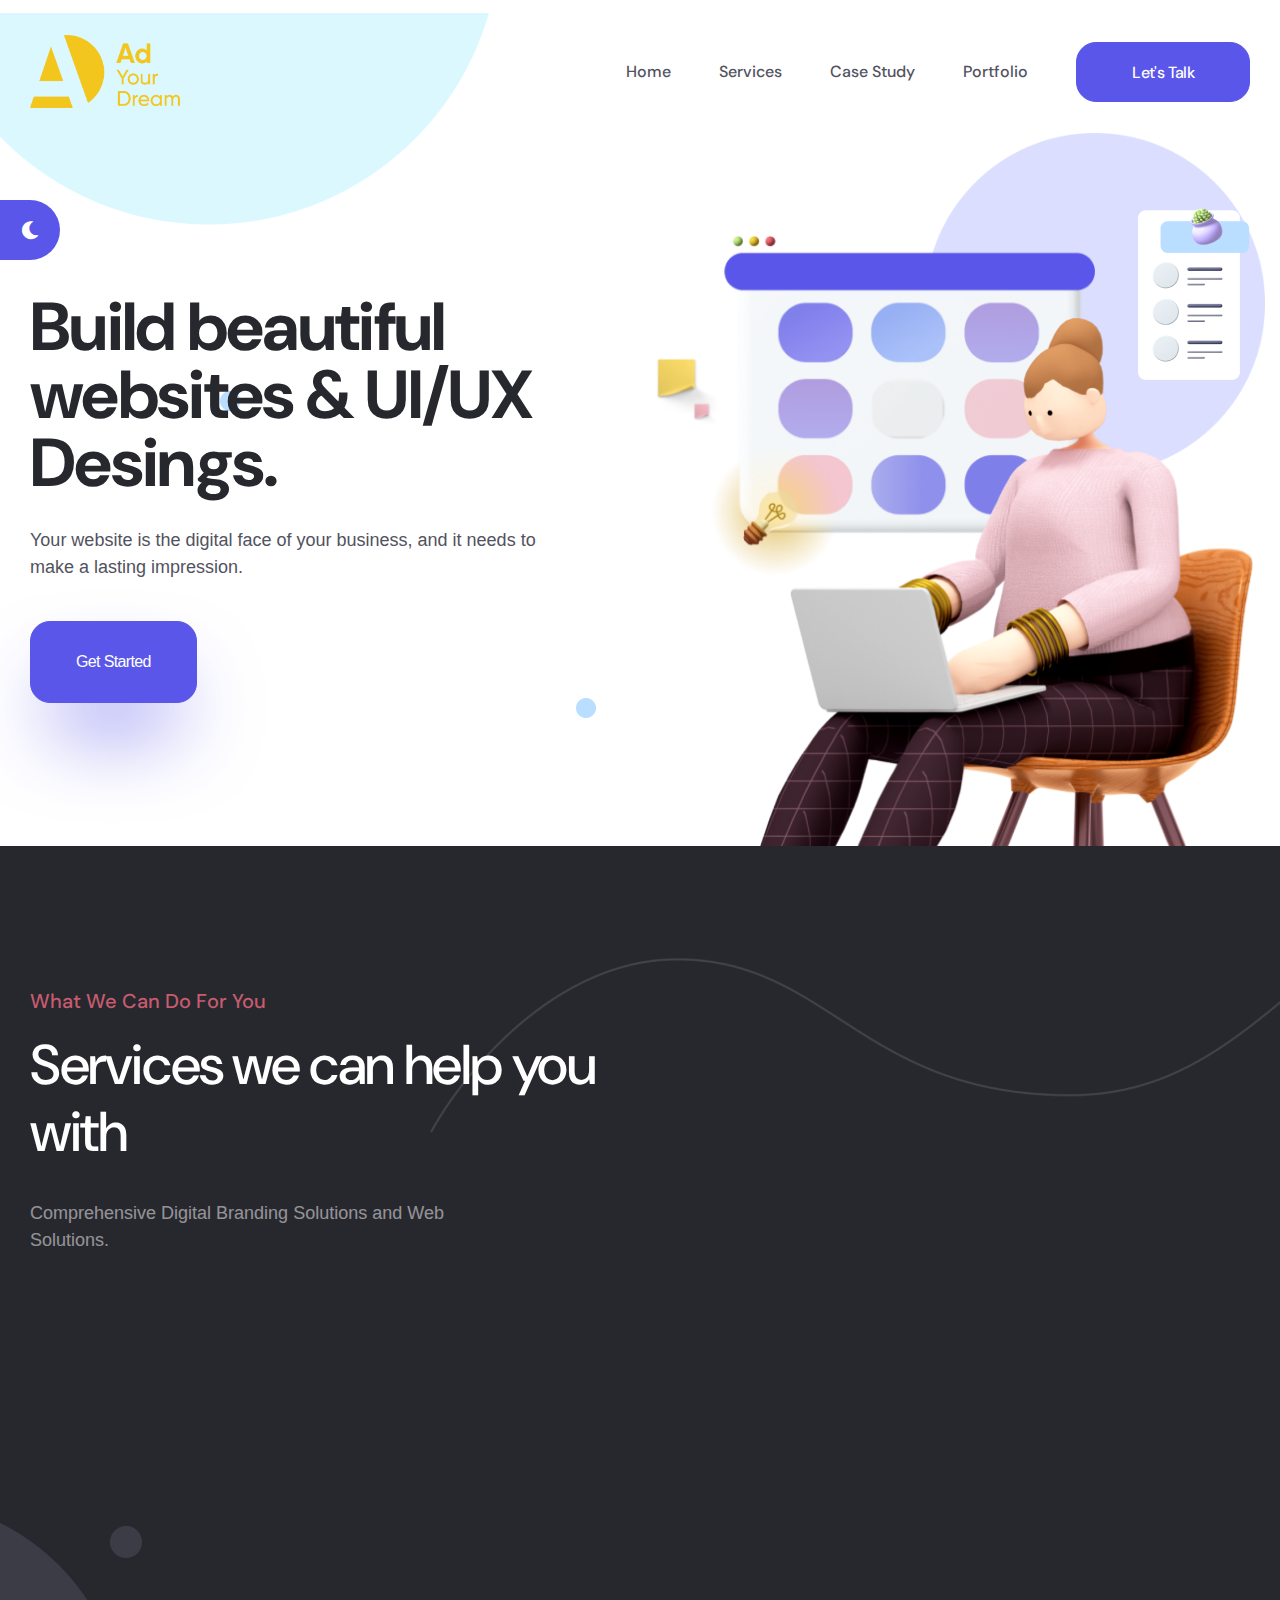
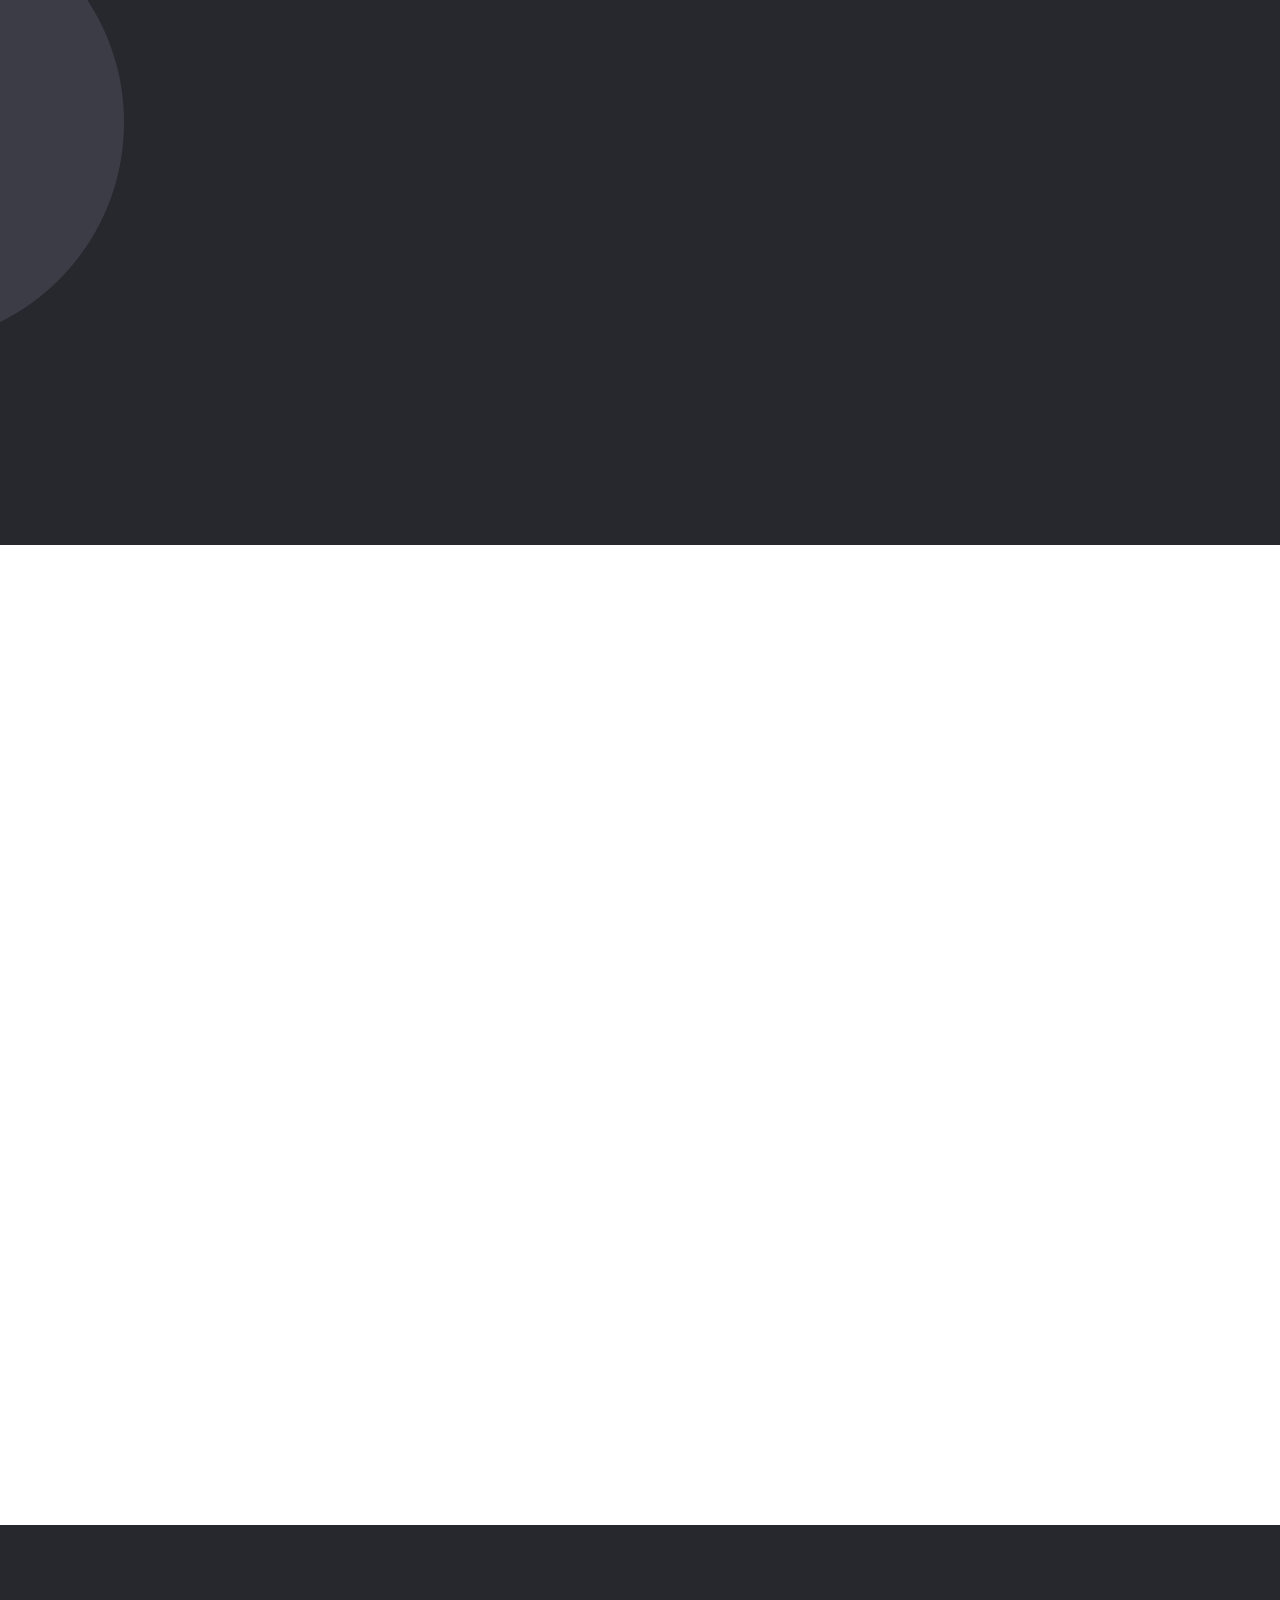
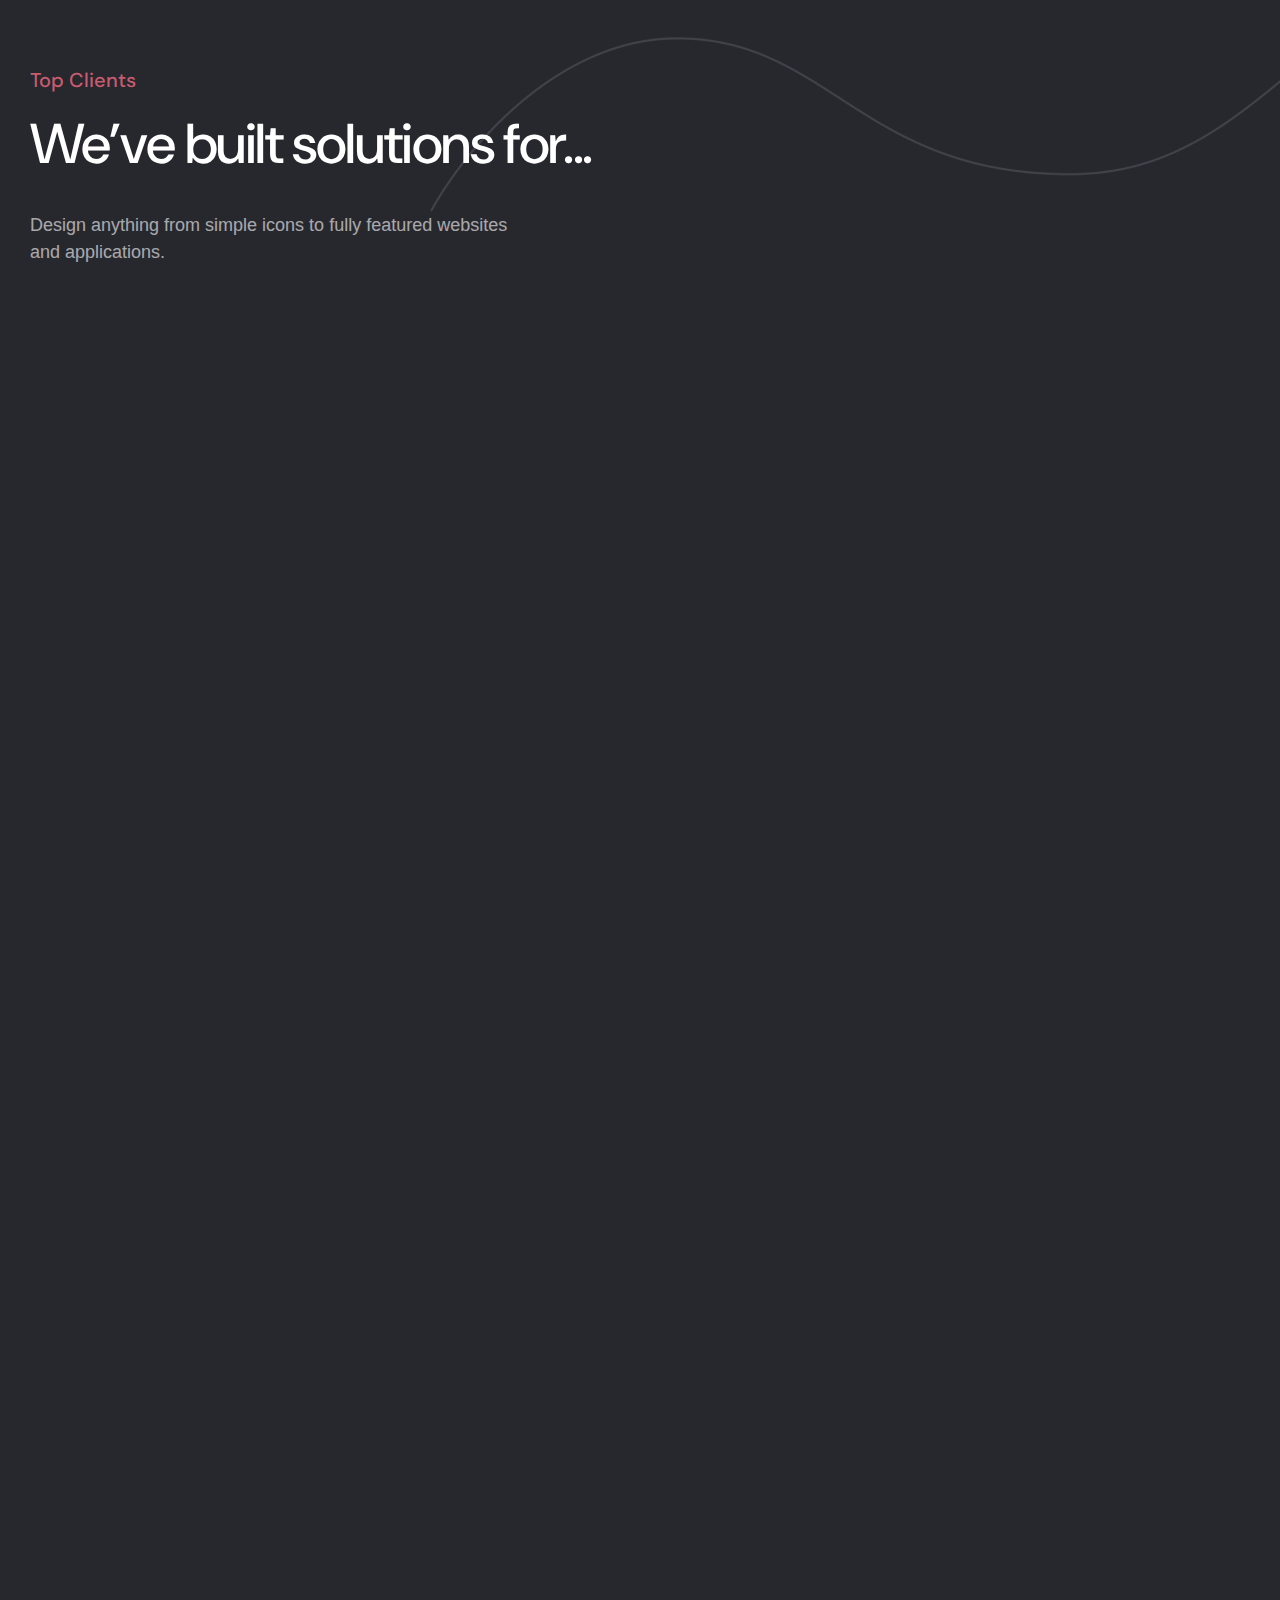
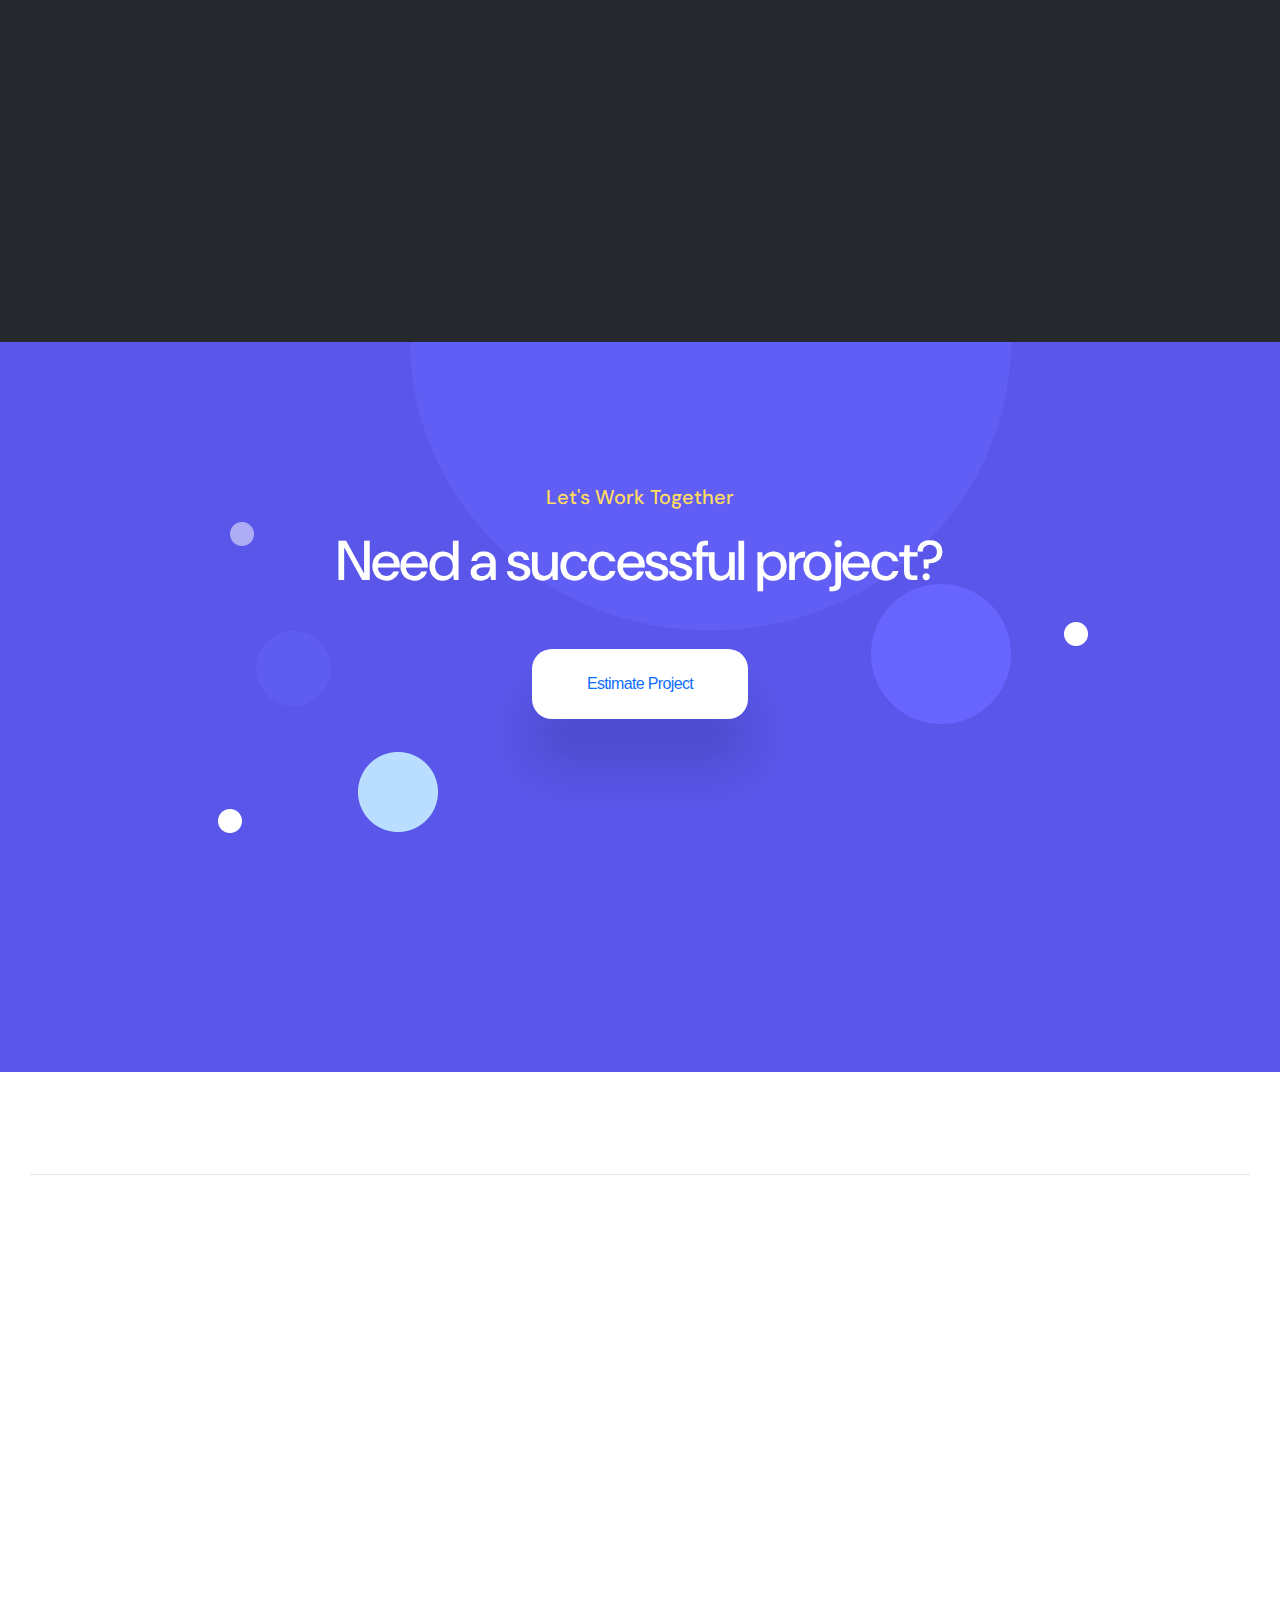
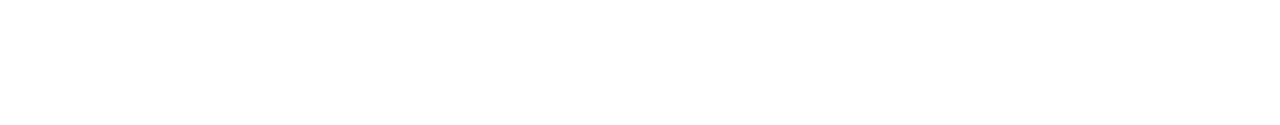
<file: onepage-1.html>
<!DOCTYPE html>
<html class="no-js" lang="en">


<head>
    <!-- Meta Data -->
    <meta charset="UTF-8">
    <meta http-equiv="X-UA-Compatible" content="IE=edge">
    <title>Abstrak | Digital Agency</title>
    <meta name="description" content="">
    <meta name="viewport" content="width=device-width, initial-scale=1, shrink-to-fit=no">
    <!-- Favicon -->
    <link rel="shortcut icon" type="image/x-icon" href="assets/media/favicon.png">
    <link rel="stylesheet" href="assets/css/vendor/bootstrap.min.css">
    <link rel="stylesheet" href="assets/css/vendor/font-awesome.css">
    <link rel="stylesheet" href="assets/css/vendor/slick.css">
    <link rel="stylesheet" href="assets/css/vendor/slick-theme.css">
    <link rel="stylesheet" href="assets/css/vendor/sal.css">
    <link rel="stylesheet" href="assets/css/vendor/magnific-popup.css">
    <link rel="stylesheet" href="assets/css/vendor/green-audio-player.min.css">
    <link rel="stylesheet" href="assets/css/vendor/odometer-theme-default.css">

    <!-- Site Stylesheet -->
    <link rel="stylesheet" href="assets/css/app.css">

</head>

<body class="sticky-header onepage-template">

    <a href="#main-wrapper" id="backto-top" class="back-to-top">
        <i class="far fa-angle-double-up"></i>
    </a>

    <!-- Preloader Start Here -->
    <div id="preloader"></div>
    <!-- Preloader End Here -->

    <div class="my_switcher d-none d-lg-block">
        <ul>
            <li title="Light Mode">
                <a href="javascript:void(0)" class="setColor light" data-theme="light">
                    <i class="fal fa-lightbulb-on"></i>
                </a>
            </li>
            <li title="Dark Mode">
                <a href="javascript:void(0)" class="setColor dark" data-theme="dark">
                    <i class="fas fa-moon"></i>
                </a>
            </li>
        </ul>
    </div>

    <!-- Case Study Modal Box -->
    <div class="op-case-modal op-modal-wrap">
        <div class="op-modal-inner">
            <button class="close"><i class="far fa-times"></i></button>
            <div class="op-modal-content">
                <div class="case-content"></div>
            </div>
        </div>
    </div>
    <!-- Case Study Modal Box -->

    <!-- Portfolio Modal Box -->
    <div class="op-portfolio-modal op-modal-wrap">
        <div class="op-modal-inner">
            <button class="close"><i class="far fa-times"></i></button>
            <div class="op-modal-content">
                <div class="portfolio-thumbnail"></div>
                <div class="portfolio-content"></div>
            </div>
        </div>
    </div>
    <!-- Portfolio Modal Box -->

    <!-- Blog Modal Box -->
    <div class="op-blog-modal op-modal-wrap">
        <div class="op-modal-inner">
            <button class="close"><i class="far fa-times"></i></button>
            <div class="op-modal-content">
                <div class="post-thumbnail"></div>
                <div class="post-content"></div>
            </div>
        </div>
    </div>
    <!-- Blog Modal Box -->

    <div id="main-wrapper" class="main-wrapper">

        <!--=====================================-->
        <!--=        Header Area Start       	=-->
        <!--=====================================-->
        <header class="header axil-header header-style-1">
            <div id="axil-sticky-placeholder"></div>
            <div class="axil-mainmenu">
                <div class="container">
                    <div class="header-navbar">
                        <div class="header-logo">
                            <a href="onepage-1.html"><img class="light-version-logo logo" src="assets/media/Ad-your-dream-white-2x (1).png" alt="logo"></a>
                            <a href="onepage-1.html"><img class="dark-version-logo logo" src="assets/media/Ad-your-dream-white-2x.png" alt="logo"></a>
                            <a href="onepage-1.html"><img class="sticky-logo logo" src="assets/media/Ad-your-dream-white-2x (1).png" alt="logo"></a>
                        </div>
                        <div class="header-main-nav">
                            <!-- Start Mainmanu Nav -->
                            <nav class="mainmenu-nav" id="mobilemenu-popup">
                                <div class="d-block d-lg-none">
                                    <div class="mobile-nav-header">
                                        <div class="mobile-nav-logo">
                                            <a href="onepage-1.html">
                                                <img class="light-mode logo" src="assets/media/Ad-your-dream-white-2x (1).png" alt="Site Logo">
                                                <img class="dark-mode logo" src="assets/media/Ad-your-dream-white-2x (1).png" alt="Site Logo">
                                            </a>
                                        </div>
                                        <button class="mobile-menu-close" data-bs-dismiss="offcanvas"><i class="fas fa-times"></i></button>
                                    </div>
                                </div>
                                <ul class="mainmenu" id="onepagenav">
                                    <li>
                                        <a href="#op-home">Home</a>
                                    </li>
                                    <li>
                                        <a href="#op-service">Services</a>
                                    </li>
                                    <li>
                                        <a href="#op-case-study">Case Study</a>
                                    </li>
                                    <li>
                                        <a href="#op-portfolio">Portfolio</a>
                                    </li>
                                    
                                   
                                    <li class="header-btn">
                                        <a href="#op-contact" class="axil-btn btn-fill-primary">Let's Talk</a>
                                    </li>
                                </ul>
                            </nav>
                            <!-- End Mainmanu Nav -->
                        </div>
                        <div class="header-action">
                            <ul class="list-unstyled">
                                <li class="mobile-menu-btn sidemenu-btn d-lg-none d-block">
                                    <button class="btn-wrap" data-bs-toggle="offcanvas" data-bs-target="#mobilemenu-popup">
                                        <span></span>
                                        <span></span>
                                        <span></span>
                                    </button>
                                </li>
                                <li class="my_switcher d-block d-lg-none">
                                    <ul>
                                        <li title="Light Mode">
                                            <a href="javascript:void(0)" class="setColor light" data-theme="light">
                                                <i class="fal fa-lightbulb-on"></i>
                                            </a>
                                        </li>
                                        <li title="Dark Mode">
                                            <a href="javascript:void(0)" class="setColor dark" data-theme="dark">
                                                <i class="fas fa-moon"></i>
                                            </a>
                                        </li>
                                    </ul>
                                </li>
                            </ul>
                        </div>
                    </div>
                </div>
            </div>
        </header>
        <!--=====================================-->
        <!--=        Banner Area Start         =-->
        <!--=====================================-->
        <section class="banner banner-style-1" id="op-home">
            <div class="container">
                <div class="row align-items-end align-items-xl-start">
                    <div class="col-lg-6">
                        <div class="banner-content" data-sal="slide-up" data-sal-duration="1000" data-sal-delay="100">
                            <h1 class="title">Build beautiful websites & UI/UX Desings.</h1>
                            <span class="subtitle">Your website is the digital face of your business, and it needs to make a lasting impression.</span>
                            <a href="#op-contact" class="axil-btn btn-fill-primary btn-large">Get Started</a>
                        </div>
                    </div>
                    <div class="col-lg-6">
                        <div class="banner-thumbnail">
                            <div class="large-thumb" data-sal="zoom-in" data-sal-duration="800" data-sal-delay="300">
                                <img src="assets/media/banner/window.png" alt="Laptop">
                            </div>
                            <div class="large-thumb-2" data-sal="slide-left" data-sal-duration="800" data-sal-delay="800">
                                <img src="assets/media/banner/laptop-poses.png" alt="Laptop">
                            </div>
                            <ul class="list-unstyled shape-group">
                                <li class="shape shape-1" data-sal="slide-left" data-sal-duration="500" data-sal-delay="800">
                                    <img src="assets/media/banner/chat-group.png" alt="chat">
                                </li>
                            </ul>
                        </div>
                    </div>
                </div>
            </div>
            <ul class="list-unstyled shape-group-21">
                <li class="shape shape-1" data-sal="slide-down" data-sal-duration="500" data-sal-delay="100">
                    <img src="assets/media/others/bubble-39.png" alt="Bubble">
                </li>
                <li class="shape shape-2" data-sal="zoom-in" data-sal-duration="800" data-sal-delay="500">
                    <img src="assets/media/others/bubble-38.png" alt="Bubble">
                </li>
                <li class="shape shape-3" data-sal="slide-left" data-sal-duration="500" data-sal-delay="700">
                    <img src="assets/media/others/bubble-14.png" alt="Bubble">
                </li>
                <li class="shape shape-4" data-sal="slide-left" data-sal-duration="500" data-sal-delay="700">
                    <img src="assets/media/others/bubble-14.png" alt="Bubble">
                </li>
                <li class="shape shape-5" data-sal="slide-left" data-sal-duration="500" data-sal-delay="700">
                    <img src="assets/media/others/bubble-14.png" alt="Bubble">
                </li>
                <li class="shape shape-6" data-sal="slide-left" data-sal-duration="500" data-sal-delay="700">
                    <img src="assets/media/others/bubble-40.png" alt="Bubble">
                </li>
                <li class="shape shape-7" data-sal="slide-left" data-sal-duration="500" data-sal-delay="700">
                    <img src="assets/media/others/bubble-41.png" alt="Bubble">
                </li>
            </ul>
        </section>
        <!--=====================================-->
        <!--=        Service Area Start         =-->
        <!--=====================================-->
        <section class="section section-padding-2 bg-color-dark" id="op-service">
            <div class="container">
                <div class="section-heading heading-light-left">
                    <span class="subtitle">What We Can Do For You</span>
                    <h2 class="title">Services we can help you with</h2>
                    <p class="opacity-50">Comprehensive Digital Branding Solutions and Web Solutions.</p>
                </div>
                <div class="row">
                    <div class="col-xl-6 col-md-12" data-sal="slide-up" data-sal-duration="800" data-sal-delay="300">
                        <div class="services-grid">
                            <div class="thumbnail">
                                <img src="assets/media/icon/icon-3.png" alt="icon">
                            </div>
                            <div class="content">
                                <h5 class="title">Digital Branding</h5>
                                <p>In today's digital landscape, a strong and consistent brand identity is crucial for success. Our digital branding services are designed to create a powerful online presence that resonates with your target audience. We combine market research, creative design, and strategic planning to develop a brand that stands out.</p>
                            </div>
                        </div>
                    </div>
                    <div class="col-xl-6 col-md-12" data-sal="slide-up" data-sal-duration="800" data-sal-delay="100">
                        <div class="services-grid">
                            <div class="thumbnail">
                                <img src="assets/media/icon/ui_ux.png" alt="icon">
                            </div>
                            <div class="content">
                                <h5 class="title">UI/UX Design</h5>
                                <p>User experience is at the heart of successful digital products. Our UI/UX design services focus on creating intuitive, engaging, and aesthetically pleasing interfaces that enhance user satisfaction and drive conversions. We prioritize user needs and behaviors to ensure your digital solutions are both functional and delightful to use.</p>
                            </div>
                        </div>
                    </div>
                    <div class="col-xl-6 col-md-12" data-sal="slide-up" data-sal-duration="800" data-sal-delay="200">
                        <div class="services-grid">
                            <div class="thumbnail">
                                <img src="assets/media/icon/web_design.png" alt="icon">
                            </div>
                            <div class="content">
                                <h5 class="title">Website Designing</h5>
                                <p>Your website is the digital face of your business, and it needs to make a lasting impression. Our website designing services are tailored to create visually stunning, highly functional websites that effectively communicate your brand message and drive business goals.</p>
                            </div>
                        </div>
                    </div>
                    <div class="col-xl-6 col-md-12" data-sal="slide-up" data-sal-duration="800" data-sal-delay="300">
                        <div class="services-grid">
                            <div class="thumbnail">
                                <img src="assets/media/icon/graphic-design.png" alt="icon">
                            </div>
                            <div class="content">
                                <h5 class="title">Graphic Designing</h5>
                                <p>Great design is more than just aesthetics; it’s a powerful tool for communication. Our graphic designing services aim to convey your brand’s message through visually compelling designs that capture attention and inspire action.</p>
                            </div>
                        </div>
                    </div>
                </div>
            </div>
            <ul class="list-unstyled shape-group-10">
                <li class="shape shape-1"><img src="assets/media/others/line-9.png" alt="Circle"></li>
                <li class="shape shape-2"><img src="assets/media/others/bubble-42.png" alt="Circle"></li>
                <li class="shape shape-3"><img src="assets/media/others/bubble-43.png" alt="Circle"></li>
            </ul>
        </section>
        <!--=====================================-->
        <!--=       Case Study Area Start       =-->
        <!--=====================================-->
        <section class="section section-padding-equal case-study-featured-area" id="op-case-study">
            <div class="container">
                <div class="row">
                    <div class="col-xl-5 col-lg-6" data-sal="slide-right" data-sal-duration="800">
                        <div class="slick-slider slick-dot-nav featured-content" data-slick='{"infinite": true,"arrows": false, "dots": true, "slidesToShow": 1, "asNavFor": ".featured-thumbnail"}'>
                            <div class="slick-slide">
                                <div class="case-study-featured">
                                    <div class="section-heading heading-left">
                                        <span class="subtitle">Featured Case Study</span>
                                        <h2 class="title">Branding</h2>
                                         <!-- <ul>
                                            <li class="opacity-50">Crafting a comprehensive strategy that defines your brand’s mission, vision, values, and unique selling propositions.</li>
                                            <li class="opacity-50">Creating a cohesive visual identity including logos, color schemes, typography, and imagery that reflect your brand’s essence.</li>
                                            <li class="opacity-50">Developing engaging content that tells your brand’s story across various digital platforms.</li>
                                         </ul> -->
                                         <p>In today's digital landscape, a strong and consistent brand identity is crucial for success. Our digital branding services are designed to create a powerful online presence that resonates with your target audience. We combine market research, creative design, and strategic planning to develop a brand that stands out.</p>
                                        <a href="#" class="axil-btn btn-fill-primary btn-large">Read Case Study</a>
                                        <div class="details-description">
                                            <p>
                                                <!-- In today's digital landscape, a strong and consistent brand identity is crucial for success. Our digital branding services are designed to create a powerful online presence that resonates with your target audience. We combine market research, creative design, and strategic planning to develop a brand that stands out. -->
                                                <h3>Our Digital Branding Services Include:</h3>
                                                <ul>
                                                    <li><strong>Brand Strategy:</strong> Crafting a comprehensive strategy that defines your brand’s mission, vision, values, and unique selling propositions.</li>
                                                    <li><strong>Brand Identity Design:</strong> Creating a cohesive visual identity including logos, color schemes, typography, and imagery that reflect your brand’s essence.</li>
                                                    <li><strong>Content Creation:</strong> Developing engaging content that tells your brand’s story across various digital platforms.</li>
                                                    <li><strong>Social Media Branding:</strong> Designing and managing social media profiles to ensure consistency and engagement across all channels.</li>
                                                </ul>
                                            </p>
                                           
                                        </div>
                                    </div>
                                    <!-- <div class="case-study-counterup">
                                        <div class="single-counterup">
                                            <h2 class="count-number">
                                                <span class="number count" data-count="15">15</span>
                                                <span class="symbol">%</span>
                                            </h2>
                                            <span class="counter-title">ROI increase</span>
                                        </div>
                                        <div class="single-counterup">
                                            <h2 class="count-number">
                                                <span class="number count" data-count="60">60</span>
                                                <span class="symbol">k</span>
                                            </h2>
                                            <span class="counter-title">Monthly website visits</span>
                                        </div>
                                    </div> -->
                                </div>
                            </div>
                            <div class="slick-slide">
                                <div class="case-study-featured">
                                    <div class="section-heading heading-left">
                                        <span class="subtitle">Featured Case Study</span>
                                        <h2 class="title">Website Design and Development</h2>
                                        
                                        <p>Your website is the digital face of your business, and it needs to make a lasting impression. Our website designing services are tailored to create visually stunning, highly functional websites that effectively communicate your brand message and drive business goals.</p>
                                        <a href="#" class="axil-btn btn-fill-primary btn-large">Read Case Study</a>
                                        <div class="details-description">
                                            <!-- <p>Your website is the digital face of your business, and it needs to make a lasting impression. Our website designing services are tailored to create visually stunning, highly functional websites that effectively communicate your brand message and drive business goals.</p> -->
                                        </div>
                                    </div>
                                    <!-- <div class="case-study-counterup">
                                        <div class="single-counterup">
                                            <h2 class="count-number">
                                                <span class="number count" data-count="20">20</span>
                                                <span class="symbol">%</span>
                                            </h2>
                                            <span class="counter-title">ROI increase</span>
                                        </div>
                                        <div class="single-counterup">
                                            <h2 class="count-number">
                                                <span class="number count" data-count="60">60</span>
                                                <span class="symbol">k</span>
                                            </h2>
                                            <span class="counter-title">Monthly website visits</span>
                                        </div>
                                    </div> -->
                                </div>
                            </div>
                            <div class="slick-slide">
                                <div class="case-study-featured">
                                    <div class="section-heading heading-left">
                                        <span class="subtitle">Featured Case Study</span>
                                        <h2 class="title">UI/UX Design</h2>
                                        <p>User experience is at the heart of successful digital products. Our UI/UX design services focus on creating intuitive, engaging, and aesthetically pleasing interfaces that enhance user satisfaction and drive conversions. We prioritize user needs and behaviors to ensure your digital solutions are both functional and delightful to use.</p>
                                        <a href="#" class="axil-btn btn-fill-primary btn-large">Read Case Study</a>
                                        <div class="details-description">
                                        </div>
                                    </div>
                                    <!-- <div class="case-study-counterup">
                                        <div class="single-counterup">
                                            <h2 class="count-number">
                                                <span class="number count" data-count="15">15</span>
                                                <span class="symbol">%</span>
                                            </h2>
                                            <span class="counter-title">ROI increase</span>
                                        </div>
                                        <div class="single-counterup">
                                            <h2 class="count-number">
                                                <span class="number count" data-count="60">60</span>
                                                <span class="symbol">k</span>
                                            </h2>
                                            <span class="counter-title">Monthly website visits</span>
                                        </div>
                                    </div> -->
                                </div>
                            </div>
                        </div>
                    </div>
                    <div class="col-xl-7 col-lg-6 d-none d-lg-block" data-sal="slide-left" data-sal-duration="800">
                        <div class="slick-slider slick-dot-nav featured-thumbnail" data-slick='{"infinite": true,"arrows": false, "dots": false, "fade": true, "slidesToShow": 1, "asNavFor": ".featured-content"}'>
                            <div class="slick-slide">
                                <div class="case-study-featured-thumb">
                                    <img src="assets/media/others/case-study-4.png" alt="travel">
                                </div>
                            </div>
                            <div class="slick-slide">
                                <div class="case-study-featured-thumb">
                                    <img src="assets/media/others/case-study-5.png" alt="travel">
                                </div>
                            </div>
                            <div class="slick-slide">
                                <div class="case-study-featured-thumb">
                                    <img src="assets/media/others/case-study-6.png" alt="travel">
                                </div>
                            </div>
                        </div>
                    </div>
                </div>
            </div>
        </section>
        <!--=====================================-->
        <!--=        About Area Start         =-->
        <!--=====================================-->
        <!-- <section class="section section-padding-equal bg-color-light" id="op-about-us">
            <div class="container">
                <div class="row align-items-center">
                    <div class="col-lg-6" data-sal="slide-up" data-sal-duration="800">
                        <div class="about-us">
                            <div class="section-heading heading-left mb-0">
                                <span class="subtitle">About Us</span>
                                <h2 class="title mb--40">We do design, code & develop.</h2>
                                <p>Nulla et velit gravida, facilisis quam a, molestie ante. Mauris placerat suscipit dui, eget maximus tellus blandit a. Praesent non tellus sed ligula commodo blandit in et mauris. Quisque efficitur ipsum ut dolor molestie pellentesque. </p>
                                <p>Nulla pharetra hendrerit mi quis dapibus. Quisque luctus, tortor a venenatis fermentum, est lacus feugiat nisl, id pharetra odio enim eget libero. </p>
                            </div>
                        </div>
                    </div>
                    <div class="col-xl-5 col-lg-6 offset-xl-1" data-sal="slide-up" data-sal-duration="800" data-sal-delay="100">
                        <div class="contact-form-box">
                            <h3 class="title">Get a free Keystroke quote now</h3>
                            <form method="POST" action="https://new.axilthemes.com/demo/template/abstrak/mail.php" class="axil-contact-form">
                                <div class="form-group">
                                    <label>Name</label>
                                    <input type="text" class="form-control" name="contact-name" placeholder="John Smith">
                                </div>
                                <div class="form-group">
                                    <label>Email</label>
                                    <input type="email" class="form-control" name="contact-email" placeholder="example@mail.com">
                                </div>
                                <div class="form-group mb--40">
                                    <label>Phone</label>
                                    <input type="tel" class="form-control" name="contact-company" placeholder="+123456789">
                                </div>
                                <div class="form-group">
                                    <button type="submit" class="axil-btn btn-fill-primary btn-fluid btn-primary" name="submit-btn">Get Free Quote</button>
                                </div>
                                <input type="hidden" class="form-control" name="contact-message" value="Null">
                            </form>
                        </div>
                    </div>
                </div>
            </div>
            <ul class="shape-group-6 list-unstyled">
                <li class="shape shape-1"><img src="assets/media/others/bubble-7.png" alt="Bubble"></li>
                <li class="shape shape-2"><img src="assets/media/others/line-4.png" alt="line"></li>
                <li class="shape shape-3"><img src="assets/media/others/line-5.png" alt="line"></li>
            </ul>
        </section> -->
        <!--=====================================-->
        <!--=        Project Area Start         =-->
        <!--=====================================-->
        <!-- <section class="section section-padding-2" id="op-portfolio">
            <div class="container">
                <div class="section-heading heading-left mb--40">
                    <span class="subtitle">Our Project</span>
                    <h2 class="title">Some of our <br> finest work.</h2>
                </div>
                <div class="axil-isotope-wrapper">
                    <div class="isotope-button isotope-project-btn">
                        <button data-filter="*" class="is-checked"><span class="filter-text">All Works</span></button>
                        <button data-filter=".branding"><span class="filter-text">Branding</span></button>
                        <button data-filter=".mobile"><span class="filter-text">Mobile</span></button>
                    </div>
                    <div class="row row-35 isotope-list">
                        <div class="col-md-6 project branding">
                            <div class="project-grid">
                                <div class="thumbnail">
                                    <a href="single-portfolio.html">
                                        <img src="assets/media/project/project-1.png" alt="project">
                                    </a>
                                    <img class="modal-thumb" src="assets/media/project/project-1.png" alt="Blog Post">
                                </div>
                                <div class="content">
                                    <h4 class="title"><a href="single-portfolio.html">Creative Agency</a></h4>
                                    <span class="subtitle">Full Branding, Website, App</span>
                                    <div class="details-description">
                                        <p>Lorem ipsum, dolor sit amet consectetur adipisicing elit. Illo, numquam omnis itaque officia magni nisi ullam minima, sed molestiae cum facilis ipsam voluptatum expedita esse odit vero? Porro, aliquam voluptate.</p>
                                        <p> Fuga tenetur repellendus ipsam corporis dicta nesciunt similique deserunt alias inventore tempore, pariatur odit aut, quasi delectus? Nam repellendus molestias possimus, totam blanditiis mollitia, consequatur, rem ratione voluptatum perspiciatis maxime nulla ut aliquid officia fugit consequuntur quia libero magnam! Obcaecati laudantium voluptatibus itaque voluptatem omnis. Numquam eveniet voluptas quibusdam blanditiis, quia eaque, molestiae libero, laboriosam tempora provident neque! Eligendi nostrum aut reprehenderit! Quod quo, repellat libero cum earum dolor illum dolorem, reiciendis expedita, ea itaque sunt numquam sit?</p>
                                        <div class="project-share">
                                            <h6 class="share-label">Share:</h6>
                                            <ul class="social-list list-unstyled">
                                                <li><a href="https://facebook.com/"><i class="fab fa-facebook-f"></i></a></li>
                                                <li><a href="https://twitter.com/"><i class="fab fa-twitter"></i></a></li>
                                                <li><a href="https://www.instagram.com/"><i class="fab fa-instagram"></i></a></li>
                                                <li><a href="https://www.linkedin.com/"><i class="fab fa-linkedin-in"></i></a></li>
                                                <li><a href="https://www.instagram.com/"><i class="fab fa-instagram"></i></a></li>
                                                <li><a href="https://www.youtube.com/"><i class="fab fa-youtube"></i></a></li>
                                            </ul>
                                        </div>
                                    </div>
                                </div>
                            </div>
                        </div>
                        <div class="col-md-6 project mobile">
                            <div class="project-grid">
                                <div class="thumbnail">
                                    <a href="single-portfolio.html">
                                        <img src="assets/media/project/project-2.png" alt="project">
                                    </a>
                                    <img class="modal-thumb" src="assets/media/project/project-2.png" alt="Blog Post">
                                </div>
                                <div class="content">
                                    <h4 class="title"><a href="single-portfolio.html">Digital Marketing</a></h4>
                                    <span class="subtitle">Logo, Website & Mobile App</span>
                                    <div class="details-description">
                                        <p>Lorem ipsum, dolor sit amet consectetur adipisicing elit. Illo, numquam omnis itaque officia magni nisi ullam minima, sed molestiae cum facilis ipsam voluptatum expedita esse odit vero? Porro, aliquam voluptate.</p>
                                        <p> Fuga tenetur repellendus ipsam corporis dicta nesciunt similique deserunt alias inventore tempore, pariatur odit aut, quasi delectus? Nam repellendus molestias possimus, totam blanditiis mollitia, consequatur, rem ratione voluptatum perspiciatis maxime nulla ut aliquid officia fugit consequuntur quia libero magnam! Obcaecati laudantium voluptatibus itaque voluptatem omnis. Numquam eveniet voluptas quibusdam blanditiis, quia eaque, molestiae libero, laboriosam tempora provident neque! Eligendi nostrum aut reprehenderit! Quod quo, repellat libero cum earum dolor illum dolorem, reiciendis expedita, ea itaque sunt numquam sit?</p>
                                        <div class="project-share">
                                            <h6 class="share-label">Share:</h6>
                                            <ul class="social-list list-unstyled">
                                                <li><a href="https://facebook.com/"><i class="fab fa-facebook-f"></i></a></li>
                                                <li><a href="https://twitter.com/"><i class="fab fa-twitter"></i></a></li>
                                                <li><a href="https://www.instagram.com/"><i class="fab fa-instagram"></i></a></li>
                                                <li><a href="https://www.linkedin.com/"><i class="fab fa-linkedin-in"></i></a></li>
                                                <li><a href="https://www.instagram.com/"><i class="fab fa-instagram"></i></a></li>
                                                <li><a href="https://www.youtube.com/"><i class="fab fa-youtube"></i></a></li>
                                            </ul>
                                        </div>
                                    </div>
                                </div>
                            </div>
                        </div>
                        <div class="col-md-6 project branding">
                            <div class="project-grid">
                                <div class="thumbnail">
                                    <a href="single-portfolio.html">
                                        <img src="assets/media/project/project-3.png" alt="project">
                                    </a>
                                    <img class="modal-thumb" src="assets/media/project/project-3.png" alt="Blog Post">
                                </div>
                                <div class="content">
                                    <h4 class="title"><a href="single-portfolio.html">Digital Agency</a></h4>
                                    <span class="subtitle">Website, UI/UX</span>
                                    <div class="details-description">
                                        <p>Lorem ipsum, dolor sit amet consectetur adipisicing elit. Illo, numquam omnis itaque officia magni nisi ullam minima, sed molestiae cum facilis ipsam voluptatum expedita esse odit vero? Porro, aliquam voluptate.</p>
                                        <p> Fuga tenetur repellendus ipsam corporis dicta nesciunt similique deserunt alias inventore tempore, pariatur odit aut, quasi delectus? Nam repellendus molestias possimus, totam blanditiis mollitia, consequatur, rem ratione voluptatum perspiciatis maxime nulla ut aliquid officia fugit consequuntur quia libero magnam! Obcaecati laudantium voluptatibus itaque voluptatem omnis. Numquam eveniet voluptas quibusdam blanditiis, quia eaque, molestiae libero, laboriosam tempora provident neque! Eligendi nostrum aut reprehenderit! Quod quo, repellat libero cum earum dolor illum dolorem, reiciendis expedita, ea itaque sunt numquam sit?</p>
                                        <div class="project-share">
                                            <h6 class="share-label">Share:</h6>
                                            <ul class="social-list list-unstyled">
                                                <li><a href="https://facebook.com/"><i class="fab fa-facebook-f"></i></a></li>
                                                <li><a href="https://twitter.com/"><i class="fab fa-twitter"></i></a></li>
                                                <li><a href="https://www.instagram.com/"><i class="fab fa-instagram"></i></a></li>
                                                <li><a href="https://www.linkedin.com/"><i class="fab fa-linkedin-in"></i></a></li>
                                                <li><a href="https://www.instagram.com/"><i class="fab fa-instagram"></i></a></li>
                                                <li><a href="https://www.youtube.com/"><i class="fab fa-youtube"></i></a></li>
                                            </ul>
                                        </div>
                                    </div>
                                </div>
                            </div>
                        </div>
                        <div class="col-md-6 project mobile">
                            <div class="project-grid">
                                <div class="thumbnail">
                                    <a href="single-portfolio.html">
                                        <img src="assets/media/project/project-4.png" alt="project">
                                    </a>
                                    <img class="modal-thumb" src="assets/media/project/project-4.png" alt="Blog Post">
                                </div>
                                <div class="content">
                                    <h4 class="title"><a href="single-portfolio.html">Plan Management</a></h4>
                                    <span class="subtitle">Branding, Website, IOS App</span>
                                    <div class="details-description">
                                        <p>Lorem ipsum, dolor sit amet consectetur adipisicing elit. Illo, numquam omnis itaque officia magni nisi ullam minima, sed molestiae cum facilis ipsam voluptatum expedita esse odit vero? Porro, aliquam voluptate.</p>
                                        <p> Fuga tenetur repellendus ipsam corporis dicta nesciunt similique deserunt alias inventore tempore, pariatur odit aut, quasi delectus? Nam repellendus molestias possimus, totam blanditiis mollitia, consequatur, rem ratione voluptatum perspiciatis maxime nulla ut aliquid officia fugit consequuntur quia libero magnam! Obcaecati laudantium voluptatibus itaque voluptatem omnis. Numquam eveniet voluptas quibusdam blanditiis, quia eaque, molestiae libero, laboriosam tempora provident neque! Eligendi nostrum aut reprehenderit! Quod quo, repellat libero cum earum dolor illum dolorem, reiciendis expedita, ea itaque sunt numquam sit?</p>
                                        <div class="project-share">
                                            <h6 class="share-label">Share:</h6>
                                            <ul class="social-list list-unstyled">
                                                <li><a href="https://facebook.com/"><i class="fab fa-facebook-f"></i></a></li>
                                                <li><a href="https://twitter.com/"><i class="fab fa-twitter"></i></a></li>
                                                <li><a href="https://www.instagram.com/"><i class="fab fa-instagram"></i></a></li>
                                                <li><a href="https://www.linkedin.com/"><i class="fab fa-linkedin-in"></i></a></li>
                                                <li><a href="https://www.instagram.com/"><i class="fab fa-instagram"></i></a></li>
                                                <li><a href="https://www.youtube.com/"><i class="fab fa-youtube"></i></a></li>
                                            </ul>
                                        </div>
                                    </div>
                                </div>
                            </div>
                        </div>
                        <div class="col-md-6 project branding">
                            <div class="project-grid">
                                <div class="thumbnail">
                                    <a href="single-portfolio.html">
                                        <img src="assets/media/project/project-5.png" alt="project">
                                    </a>
                                    <img class="modal-thumb" src="assets/media/project/project-5.png" alt="Blog Post">
                                </div>
                                <div class="content">
                                    <h4 class="title"><a href="single-portfolio.html">Social Engagement</a></h4>
                                    <span class="subtitle">Design, Development</span>
                                    <div class="details-description">
                                        <p>Lorem ipsum, dolor sit amet consectetur adipisicing elit. Illo, numquam omnis itaque officia magni nisi ullam minima, sed molestiae cum facilis ipsam voluptatum expedita esse odit vero? Porro, aliquam voluptate.</p>
                                        <p> Fuga tenetur repellendus ipsam corporis dicta nesciunt similique deserunt alias inventore tempore, pariatur odit aut, quasi delectus? Nam repellendus molestias possimus, totam blanditiis mollitia, consequatur, rem ratione voluptatum perspiciatis maxime nulla ut aliquid officia fugit consequuntur quia libero magnam! Obcaecati laudantium voluptatibus itaque voluptatem omnis. Numquam eveniet voluptas quibusdam blanditiis, quia eaque, molestiae libero, laboriosam tempora provident neque! Eligendi nostrum aut reprehenderit! Quod quo, repellat libero cum earum dolor illum dolorem, reiciendis expedita, ea itaque sunt numquam sit?</p>
                                        <div class="project-share">
                                            <h6 class="share-label">Share:</h6>
                                            <ul class="social-list list-unstyled">
                                                <li><a href="https://facebook.com/"><i class="fab fa-facebook-f"></i></a></li>
                                                <li><a href="https://twitter.com/"><i class="fab fa-twitter"></i></a></li>
                                                <li><a href="https://www.instagram.com/"><i class="fab fa-instagram"></i></a></li>
                                                <li><a href="https://www.linkedin.com/"><i class="fab fa-linkedin-in"></i></a></li>
                                                <li><a href="https://www.instagram.com/"><i class="fab fa-instagram"></i></a></li>
                                                <li><a href="https://www.youtube.com/"><i class="fab fa-youtube"></i></a></li>
                                            </ul>
                                        </div>
                                    </div>
                                </div>
                            </div>
                        </div>
                        <div class="col-md-6 project mobile">
                            <div class="project-grid">
                                <div class="thumbnail">
                                    <a href="single-portfolio.html">
                                        <img src="assets/media/project/project-6.png" alt="project">
                                    </a>
                                    <img class="modal-thumb" src="assets/media/project/project-6.png" alt="Blog Post">
                                </div>
                                <div class="content">
                                    <h4 class="title"><a href="single-portfolio.html">Web Application</a></h4>
                                    <span class="subtitle">Logo, Webapp, App</span>
                                    <div class="details-description">
                                        <p>Lorem ipsum, dolor sit amet consectetur adipisicing elit. Illo, numquam omnis itaque officia magni nisi ullam minima, sed molestiae cum facilis ipsam voluptatum expedita esse odit vero? Porro, aliquam voluptate.</p>
                                        <p> Fuga tenetur repellendus ipsam corporis dicta nesciunt similique deserunt alias inventore tempore, pariatur odit aut, quasi delectus? Nam repellendus molestias possimus, totam blanditiis mollitia, consequatur, rem ratione voluptatum perspiciatis maxime nulla ut aliquid officia fugit consequuntur quia libero magnam! Obcaecati laudantium voluptatibus itaque voluptatem omnis. Numquam eveniet voluptas quibusdam blanditiis, quia eaque, molestiae libero, laboriosam tempora provident neque! Eligendi nostrum aut reprehenderit! Quod quo, repellat libero cum earum dolor illum dolorem, reiciendis expedita, ea itaque sunt numquam sit?</p>
                                        <div class="project-share">
                                            <h6 class="share-label">Share:</h6>
                                            <ul class="social-list list-unstyled">
                                                <li><a href="https://facebook.com/"><i class="fab fa-facebook-f"></i></a></li>
                                                <li><a href="https://twitter.com/"><i class="fab fa-twitter"></i></a></li>
                                                <li><a href="https://www.instagram.com/"><i class="fab fa-instagram"></i></a></li>
                                                <li><a href="https://www.linkedin.com/"><i class="fab fa-linkedin-in"></i></a></li>
                                                <li><a href="https://www.instagram.com/"><i class="fab fa-instagram"></i></a></li>
                                                <li><a href="https://www.youtube.com/"><i class="fab fa-youtube"></i></a></li>
                                            </ul>
                                        </div>
                                    </div>
                                </div>
                            </div>
                        </div>
                    </div>
                </div>
            </div>
            <ul class="shape-group-7 list-unstyled">
                <li class="shape shape-1"><img src="assets/media/others/circle-2.png" alt="circle"></li>
                <li class="shape shape-2"><img src="assets/media/others/bubble-2.png" alt="Line"></li>
                <li class="shape shape-3"><img src="assets/media/others/bubble-1.png" alt="Line"></li>
            </ul>
        </section> -->

     
        <!--=====================================-->
        <!--=        Brand Area Start       	=-->
        <!--=====================================-->
        <section class="section section-padding bg-color-dark" id="op-portfolio">
            <div class="container">
                <div class="section-heading heading-light-left">
                    <span class="subtitle">Top Clients</span>
                    <h2 class="title">We’ve built solutions for...</h2>
                    <p>Design anything from simple icons to fully featured websites and applications.</p>
                </div>
                <div class="row">
                    <div class="col-lg-3 col-6" data-sal="slide-up" data-sal-duration="500">
                        <div class="brand-grid active">
                            <img src="assets/media/brand/sunandaa-rice-1.jpg" alt="Brand">
                        </div>
                    </div>
                    <div class="col-lg-3 col-6" data-sal="slide-up" data-sal-duration="500" data-sal-delay="100">
                        <div class="brand-grid">
                            <img src="assets/media/brand/ofit-fashion-2.png" alt="Brand">
                        </div>
                    </div>
                    <div class="col-lg-3 col-6" data-sal="slide-up" data-sal-duration="500" data-sal-delay="200">
                        <div class="brand-grid">
                            <img src="assets/media/brand/dln-engineering-3.jpg" alt="Brand">
                        </div>
                    </div>
                    <div class="col-lg-3 col-6" data-sal="slide-up" data-sal-duration="500" data-sal-delay="300">
                        <div class="brand-grid">
                            <img src="assets/media/brand/Homyjo-interior-4.jpg" alt="Brand">
                        </div>
                    </div>
                    <div class="col-lg-3 col-6" data-sal="slide-up" data-sal-duration="500" data-sal-delay="400">
                        <div class="brand-grid">
                            <img src="assets/media/brand/medlyyy-ice-cream-5.jpg" alt="Brand">
                        </div>
                    </div>
                    <div class="col-lg-3 col-6" data-sal="slide-up" data-sal-duration="500" data-sal-delay="500">
                        <div class="brand-grid">
                            <img src="assets/media/brand/cnc-technologies-6.jpg" alt="Brand">
                        </div>
                    </div>
                    <div class="col-lg-3 col-6" data-sal="slide-up" data-sal-duration="500" data-sal-delay="600">
                        <div class="brand-grid">
                            <img src="assets/media/brand/bioasia-2022-7.jpg" alt="Brand">
                        </div>
                    </div>
                    <div class="col-lg-3 col-6" data-sal="slide-up" data-sal-duration="500" data-sal-delay="700">
                        <div class="brand-grid">
                            <img src="assets/media/brand/Janaki-appliance-8.jpg" alt="Brand">
                        </div>
                    </div>
                </div>
            </div>
            <ul class="list-unstyled shape-group-10">
                <li class="shape shape-1"><img src="assets/media/others/line-9.png" alt="Circle"></li>
            </ul>
        </section>

        <!--=====================================-->
        <!--=        Contact Area Start       	=-->
        <!--=====================================-->
        <section class="section-padding bg-color-dark" id="op-contact">
            <div class="container">
                <div class="row">
                    <div class="col-lg-6" data-sal="slide-up" data-sal-duration="1000">
                        <div class="contact-address mb--30">
                            <div class="section-heading heading-light-left">
                                <span class="subtitle">Need a designer?</span>
                                <h2 class="title">Let’s work together</h2>
                            </div>
                            <div class="address-list">
                                <div class="address">
                                    <h6 class="title">Mail</h6>
                                    <p><a href="mailto:howdy@adyourdream.com">howdy@adyourdream.com</a></p>
                                </div>
                                <div class="address">
                                    <h6 class="title">Address</h6>
                                    <p>#32-880, Road Number 8, HAL Colony,
                                        Gajularamaram Road, Quthbullapur, Hyderabad, 500055.</p>
                                </div>
                                <div class="address">
                                    <h6 class="title">Phone</h6>
                                    <p><a href="tel:+91 8121887558">+91 8121887558</a></p>
                                </div>
                            </div>
                        </div>
                    </div>
                    <div class="col-lg-6" data-sal="slide-up" data-sal-duration="1000" data-sal-delay="200">
                        <div class="contact-form-box mb--30">
                            <h3 class="title">Describe your project</h3>
                            <form method="POST" action="https://new.axilthemes.com/demo/template/abstrak/mail.php" class="axil-contact-form">
                                <div class="form-group">
                                    <label>Name</label>
                                    <input type="text" class="form-control" name="contact-name" placeholder="John Smith">
                                </div>
                                <div class="form-group">
                                    <label>Email</label>
                                    <input type="email" class="form-control" name="contact-email" placeholder="example@mail.com">
                                </div>
                                <div class="form-group mb--40">
                                    <label>How can we help you?</label>
                                    <textarea name="contact-message" id="message" class="form-control textarea" cols="30" rows="6"></textarea>
                                </div>
                                <div class="form-group text-end">
                                    <button type="submit" class="axil-btn btn-fill-primary w-auto btn-primary" name="submit-btn">SEND</button>
                                </div>
                                <input type="hidden" class="form-control" name="contact-company" value="Null">
                            </form>
                        </div>
                    </div>
                </div>
            </div>
        </section>
        <!--=====================================-->
        <!--=     Call To Action Area Start     =-->
        <!--=====================================-->
        <section class="section call-to-action-area">
            <div class="container">
                <div class="call-to-action">
                    <div class="section-heading heading-light">
                        <span class="subtitle">Let's Work Together</span>
                        <h2 class="title">Need a successful project?</h2>
                        <a href="#op-contact" class="axil-btn btn-large btn-fill-white">Estimate Project</a>
                    </div>
                    <div class="thumbnail">
                        <div class="larg-thumb" data-sal="zoom-in" data-sal-duration="600" data-sal-delay="100">
                            <img class="paralax-image" src="assets/media/others/chat-group.png" alt="Chat">
                        </div>
                        <ul class="list-unstyled small-thumb">
                            <li class="shape shape-1" data-sal="slide-right" data-sal-duration="800" data-sal-delay="400">
                                <img class="paralax-image" src="assets/media/others/laptop-poses.png" alt="Laptop">
                            </li>
                            <li class="shape shape-2" data-sal="slide-left" data-sal-duration="800" data-sal-delay="300">
                                <img class="paralax-image" src="assets/media/others/bill-pay.png" alt="Bill">
                            </li>
                        </ul>
                    </div>
                </div>
            </div>
            <ul class="list-unstyled shape-group-9">
                <li class="shape shape-1"><img src="assets/media/others/bubble-12.png" alt="Comments"></li>
                <li class="shape shape-2"><img src="assets/media/others/bubble-16.png" alt="Comments"></li>
                <li class="shape shape-3"><img src="assets/media/others/bubble-13.png" alt="Comments"></li>
                <li class="shape shape-4"><img src="assets/media/others/bubble-14.png" alt="Comments"></li>
                <li class="shape shape-5"><img src="assets/media/others/bubble-16.png" alt="Comments"></li>
                <li class="shape shape-6"><img src="assets/media/others/bubble-15.png" alt="Comments"></li>
                <li class="shape shape-7"><img src="assets/media/others/bubble-16.png" alt="Comments"></li>
            </ul>
        </section>
        <!--=====================================-->
        <!--=        Footer Area Start       	=-->
        <!--=====================================-->
        <footer class="footer-area">
            <div class="container">
                <!-- <div class="footer-top">
                    <div class="footer-social-link">
                        <ul class="list-unstyled">
                            <li><a href="https://facebook.com/" data-sal="slide-up" data-sal-duration="500" data-sal-delay="100"><i class="fab fa-facebook-f"></i></a></li>
                            <li><a href="https://twitter.com/" data-sal="slide-up" data-sal-duration="500" data-sal-delay="200"><i class="fab fa-twitter"></i></a></li>
                            <li><a href="https://www.linkedin.com/" data-sal="slide-up" data-sal-duration="500" data-sal-delay="400"><i class="fab fa-linkedin-in"></i></a></li>
                            <li><a href="https://dribbble.com/" data-sal="slide-up" data-sal-duration="500" data-sal-delay="700"><i class="fab fa-dribbble"></i></a></li>
                        </ul>
                    </div>
                </div> -->
                <div class="footer-main">
                    <div class="row">
                        <div class="col-xl-6 col-lg-5" data-sal="slide-right" data-sal-duration="800" data-sal-delay="100">
                            <div class="footer-widget border-end">
                                <div class="footer-newsletter">
                                    <h2 class="title">Get in touch!</h2>
                                    <h3>Let's make something great together</h3>
                                    <form>
                                        <div class="input-group">
                                            <input type="email" class="form-control" placeholder="Email address">
                                            <button class="subscribe-btn" type="submit">Subscribe</button>
                                        </div>
                                    </form>
                                </div>
                            </div>
                        </div>
                        <div class="col-xl-6 col-lg-7" data-sal="slide-left" data-sal-duration="800" data-sal-delay="100">
                            <div class="row">
                                <div class="col-sm-6">
                                    <div class="footer-widget">
                                        <h6 class="widget-title">Services</h6>
                                        <div class="footer-menu-link">
                                            <ul class="list-unstyled">
                                                <li><a href="#">Digital &amp; Branding</a></li>
                                                <li><a href="#">Website Development</a></li>
                                                <li><a href="#">Graphic Design</a></li>
                                                <li><a href="#">UI/UX Design</a></li>
                                            </ul>
                                        </div>
                                    </div>
                                </div>
                                <div class="col-sm-3">
                                    <div class="footer-widget">
                                        <h6 class="widget-title">Resourses</h6>
                                        <div class="footer-menu-link">
                                            <ul class="list-unstyled">
                                                <li><a href="#">Case Studies</a></li>
                                                <li><a href="#">Portfolio</a></li>
                                            </ul>
                                        </div>
                                    </div>
                                </div>
                                <div class="col-sm-3">
                                    <div class="footer-widget">
                                        <h6 class="widget-title">Support</h6>
                                        <div class="footer-menu-link">
                                            <ul class="list-unstyled">
                                                <li><a href="#">Contact</a></li>
                                                <li><a href="#">Privacy Policy</a></li>
                                                <li><a href="#">Terms of Use</a></li>
                                            </ul>
                                        </div>
                                    </div>
                                </div>
                            </div>
                        </div>
                    </div>
                </div>
                <div class="footer-bottom" data-sal="slide-up" data-sal-duration="500" data-sal-delay="100">
                    <div class="row">
                        <div class="col-md-6">
                            <div class="footer-copyright">
                                <span class="copyright-text">© 2022. All rights reserved by <a href="https://adyourdream.com/">Adyourdream</a>.</span>
                            </div>
                        </div>
                        <div class="col-md-6">
                            <div class="footer-bottom-link">
                                <ul class="footer-list">
                                    <li><a href="https://facebook.com/" data-sal="slide-up" data-sal-duration="500" data-sal-delay="100"><i class="fab fa-facebook-f"></i></a></li>
                                    <li><a href="https://twitter.com/" data-sal="slide-up" data-sal-duration="500" data-sal-delay="200"><i class="fab fa-twitter"></i></a></li>
                                    <li><a href="https://www.linkedin.com/" data-sal="slide-up" data-sal-duration="500" data-sal-delay="400"><i class="fab fa-linkedin-in"></i></a></li>
                                    <li><a href="https://dribbble.com/" data-sal="slide-up" data-sal-duration="500" data-sal-delay="700"><i class="fab fa-dribbble"></i></a></li>
                                </ul>
                            </div>
                        </div>
                    </div>
                </div>
            </div>
        </footer>


    </div>

    <!-- Jquery Js -->
    <script src="assets/js/vendor/jquery-3.6.0.min.js"></script>
    <script src="assets/js/vendor/bootstrap.min.js"></script>
    <script src="assets/js/vendor/isotope.pkgd.min.js"></script>
    <script src="assets/js/vendor/imagesloaded.pkgd.min.js"></script>
    <script src="assets/js/vendor/odometer.min.js"></script>
    <script src="assets/js/vendor/jquery-appear.js"></script>
    <script src="assets/js/vendor/slick.min.js"></script>
    <script src="assets/js/vendor/sal.js"></script>
    <script src="assets/js/vendor/jquery.magnific-popup.min.js"></script>
    <script src="assets/js/vendor/js.cookie.js"></script>
    <script src="assets/js/vendor/jquery.style.switcher.js"></script>
    <script src="assets/js/vendor/jquery.countdown.min.js"></script>
    <script src="assets/js/vendor/tilt.js"></script>
    <script src="assets/js/vendor/green-audio-player.min.js"></script>
    <script src="assets/js/vendor/jquery.nav.js"></script>

    <!-- Site Scripts -->
    <script src="assets/js/app.js"></script>
</body>
</html>
</file>
<file: assets/css/vendor/sal.css>
[data-sal]{transition-duration:.2s;transition-duration:var(--sal-duration,.2s);transition-delay:0s;transition-delay:var(--sal-delay,0s);transition-timing-function:ease;transition-timing-function:var(--sal-easing,ease)}[data-sal][data-sal-duration="200"]{transition-duration:.2s}[data-sal][data-sal-duration="250"]{transition-duration:.25s}[data-sal][data-sal-duration="300"]{transition-duration:.3s}[data-sal][data-sal-duration="350"]{transition-duration:.35s}[data-sal][data-sal-duration="400"]{transition-duration:.4s}[data-sal][data-sal-duration="450"]{transition-duration:.45s}[data-sal][data-sal-duration="500"]{transition-duration:.5s}[data-sal][data-sal-duration="550"]{transition-duration:.55s}[data-sal][data-sal-duration="600"]{transition-duration:.6s}[data-sal][data-sal-duration="650"]{transition-duration:.65s}[data-sal][data-sal-duration="700"]{transition-duration:.7s}[data-sal][data-sal-duration="750"]{transition-duration:.75s}[data-sal][data-sal-duration="800"]{transition-duration:.8s}[data-sal][data-sal-duration="850"]{transition-duration:.85s}[data-sal][data-sal-duration="900"]{transition-duration:.9s}[data-sal][data-sal-duration="950"]{transition-duration:.95s}[data-sal][data-sal-duration="1000"]{transition-duration:1s}[data-sal][data-sal-duration="1050"]{transition-duration:1.05s}[data-sal][data-sal-duration="1100"]{transition-duration:1.1s}[data-sal][data-sal-duration="1150"]{transition-duration:1.15s}[data-sal][data-sal-duration="1200"]{transition-duration:1.2s}[data-sal][data-sal-duration="1250"]{transition-duration:1.25s}[data-sal][data-sal-duration="1300"]{transition-duration:1.3s}[data-sal][data-sal-duration="1350"]{transition-duration:1.35s}[data-sal][data-sal-duration="1400"]{transition-duration:1.4s}[data-sal][data-sal-duration="1450"]{transition-duration:1.45s}[data-sal][data-sal-duration="1500"]{transition-duration:1.5s}[data-sal][data-sal-duration="1550"]{transition-duration:1.55s}[data-sal][data-sal-duration="1600"]{transition-duration:1.6s}[data-sal][data-sal-duration="1650"]{transition-duration:1.65s}[data-sal][data-sal-duration="1700"]{transition-duration:1.7s}[data-sal][data-sal-duration="1750"]{transition-duration:1.75s}[data-sal][data-sal-duration="1800"]{transition-duration:1.8s}[data-sal][data-sal-duration="1850"]{transition-duration:1.85s}[data-sal][data-sal-duration="1900"]{transition-duration:1.9s}[data-sal][data-sal-duration="1950"]{transition-duration:1.95s}[data-sal][data-sal-duration="2000"]{transition-duration:2s}[data-sal][data-sal-delay="50"]{transition-delay:.05s}[data-sal][data-sal-delay="100"]{transition-delay:.1s}[data-sal][data-sal-delay="150"]{transition-delay:.15s}[data-sal][data-sal-delay="200"]{transition-delay:.2s}[data-sal][data-sal-delay="250"]{transition-delay:.25s}[data-sal][data-sal-delay="300"]{transition-delay:.3s}[data-sal][data-sal-delay="350"]{transition-delay:.35s}[data-sal][data-sal-delay="400"]{transition-delay:.4s}[data-sal][data-sal-delay="450"]{transition-delay:.45s}[data-sal][data-sal-delay="500"]{transition-delay:.5s}[data-sal][data-sal-delay="550"]{transition-delay:.55s}[data-sal][data-sal-delay="600"]{transition-delay:.6s}[data-sal][data-sal-delay="650"]{transition-delay:.65s}[data-sal][data-sal-delay="700"]{transition-delay:.7s}[data-sal][data-sal-delay="750"]{transition-delay:.75s}[data-sal][data-sal-delay="800"]{transition-delay:.8s}[data-sal][data-sal-delay="850"]{transition-delay:.85s}[data-sal][data-sal-delay="900"]{transition-delay:.9s}[data-sal][data-sal-delay="950"]{transition-delay:.95s}[data-sal][data-sal-delay="1000"]{transition-delay:1s}[data-sal][data-sal-easing=linear]{transition-timing-function:linear}[data-sal][data-sal-easing=ease]{transition-timing-function:ease}[data-sal][data-sal-easing=ease-in]{transition-timing-function:ease-in}[data-sal][data-sal-easing=ease-out]{transition-timing-function:ease-out}[data-sal][data-sal-easing=ease-in-out]{transition-timing-function:ease-in-out}[data-sal][data-sal-easing=ease-in-cubic]{transition-timing-function:cubic-bezier(.55,.055,.675,.19)}[data-sal][data-sal-easing=ease-out-cubic]{transition-timing-function:cubic-bezier(.215,.61,.355,1)}[data-sal][data-sal-easing=ease-in-out-cubic]{transition-timing-function:cubic-bezier(.645,.045,.355,1)}[data-sal][data-sal-easing=ease-in-circ]{transition-timing-function:cubic-bezier(.6,.04,.98,.335)}[data-sal][data-sal-easing=ease-out-circ]{transition-timing-function:cubic-bezier(.075,.82,.165,1)}[data-sal][data-sal-easing=ease-in-out-circ]{transition-timing-function:cubic-bezier(.785,.135,.15,.86)}[data-sal][data-sal-easing=ease-in-expo]{transition-timing-function:cubic-bezier(.95,.05,.795,.035)}[data-sal][data-sal-easing=ease-out-expo]{transition-timing-function:cubic-bezier(.19,1,.22,1)}[data-sal][data-sal-easing=ease-in-out-expo]{transition-timing-function:cubic-bezier(1,0,0,1)}[data-sal][data-sal-easing=ease-in-quad]{transition-timing-function:cubic-bezier(.55,.085,.68,.53)}[data-sal][data-sal-easing=ease-out-quad]{transition-timing-function:cubic-bezier(.25,.46,.45,.94)}[data-sal][data-sal-easing=ease-in-out-quad]{transition-timing-function:cubic-bezier(.455,.03,.515,.955)}[data-sal][data-sal-easing=ease-in-quart]{transition-timing-function:cubic-bezier(.895,.03,.685,.22)}[data-sal][data-sal-easing=ease-out-quart]{transition-timing-function:cubic-bezier(.165,.84,.44,1)}[data-sal][data-sal-easing=ease-in-out-quart]{transition-timing-function:cubic-bezier(.77,0,.175,1)}[data-sal][data-sal-easing=ease-in-quint]{transition-timing-function:cubic-bezier(.755,.05,.855,.06)}[data-sal][data-sal-easing=ease-out-quint]{transition-timing-function:cubic-bezier(.23,1,.32,1)}[data-sal][data-sal-easing=ease-in-out-quint]{transition-timing-function:cubic-bezier(.86,0,.07,1)}[data-sal][data-sal-easing=ease-in-sine]{transition-timing-function:cubic-bezier(.47,0,.745,.715)}[data-sal][data-sal-easing=ease-out-sine]{transition-timing-function:cubic-bezier(.39,.575,.565,1)}[data-sal][data-sal-easing=ease-in-out-sine]{transition-timing-function:cubic-bezier(.445,.05,.55,.95)}[data-sal][data-sal-easing=ease-in-back]{transition-timing-function:cubic-bezier(.6,-.28,.735,.045)}[data-sal][data-sal-easing=ease-out-back]{transition-timing-function:cubic-bezier(.175,.885,.32,1.275)}[data-sal][data-sal-easing=ease-in-out-back]{transition-timing-function:cubic-bezier(.68,-.55,.265,1.55)}[data-sal|=fade]{opacity:0;transition-property:opacity}[data-sal|=fade].sal-animate,body.sal-disabled [data-sal|=fade]{opacity:1}[data-sal|=slide]{opacity:0;transition-property:opacity,transform}[data-sal=slide-up]{transform:translateY(20%)}[data-sal=slide-down]{transform:translateY(-20%)}[data-sal=slide-left]{transform:translateX(20%)}[data-sal=slide-right]{transform:translateX(-20%)}[data-sal|=slide].sal-animate,body.sal-disabled [data-sal|=slide]{opacity:1;transform:none}[data-sal|=zoom]{opacity:0;transition-property:opacity,transform}[data-sal=zoom-in]{transform:scale(.5)}[data-sal=zoom-out]{transform:scale(1.1)}[data-sal|=zoom].sal-animate,body.sal-disabled [data-sal|=zoom]{opacity:1;transform:none}[data-sal|=flip]{-webkit-backface-visibility:hidden;backface-visibility:hidden;transition-property:transform}[data-sal=flip-left]{transform:perspective(2000px) rotateY(-91deg)}[data-sal=flip-right]{transform:perspective(2000px) rotateY(91deg)}[data-sal=flip-up]{transform:perspective(2000px) rotateX(-91deg)}[data-sal=flip-down]{transform:perspective(2000px) rotateX(91deg)}[data-sal|=flip].sal-animate,body.sal-disabled [data-sal|=flip]{transform:none}
</file>
<file: assets/css/vendor/odometer-theme-default.css>
.odometer.odometer-auto-theme, .odometer.odometer-theme-default {
  display: inline-block;
  vertical-align: middle;
  *vertical-align: auto;
  *zoom: 1;
  *display: inline;
  position: relative;
}
.odometer.odometer-auto-theme .odometer-digit, .odometer.odometer-theme-default .odometer-digit {
  display: inline-block;
  vertical-align: middle;
  *vertical-align: auto;
  *zoom: 1;
  *display: inline;
  position: relative;
}
.odometer.odometer-auto-theme .odometer-digit .odometer-digit-spacer, .odometer.odometer-theme-default .odometer-digit .odometer-digit-spacer {
  display: inline-block;
  vertical-align: middle;
  *vertical-align: auto;
  *zoom: 1;
  *display: inline;
  visibility: hidden;
}
.odometer.odometer-auto-theme .odometer-digit .odometer-digit-inner, .odometer.odometer-theme-default .odometer-digit .odometer-digit-inner {
  text-align: left;
  display: block;
  position: absolute;
  top: 0;
  left: 0;
  right: 0;
  bottom: 0;
  overflow: hidden;
}
.odometer.odometer-auto-theme .odometer-digit .odometer-ribbon, .odometer.odometer-theme-default .odometer-digit .odometer-ribbon {
  display: block;
}
.odometer.odometer-auto-theme .odometer-digit .odometer-ribbon-inner, .odometer.odometer-theme-default .odometer-digit .odometer-ribbon-inner {
  display: block;
  -webkit-backface-visibility: hidden;
}
.odometer.odometer-auto-theme .odometer-digit .odometer-value, .odometer.odometer-theme-default .odometer-digit .odometer-value {
  display: block;
  -webkit-transform: translateZ(0);
}
.odometer.odometer-auto-theme .odometer-digit .odometer-value.odometer-last-value, .odometer.odometer-theme-default .odometer-digit .odometer-value.odometer-last-value {
  position: absolute;
}
.odometer.odometer-auto-theme.odometer-animating-up .odometer-ribbon-inner, .odometer.odometer-theme-default.odometer-animating-up .odometer-ribbon-inner {
  -webkit-transition: -webkit-transform 2s;
  -moz-transition: -moz-transform 2s;
  -ms-transition: -ms-transform 2s;
  -o-transition: -o-transform 2s;
  transition: transform 2s;
}
.odometer.odometer-auto-theme.odometer-animating-up.odometer-animating .odometer-ribbon-inner, .odometer.odometer-theme-default.odometer-animating-up.odometer-animating .odometer-ribbon-inner {
  -webkit-transform: translateY(-100%);
  -moz-transform: translateY(-100%);
  -ms-transform: translateY(-100%);
  -o-transform: translateY(-100%);
  transform: translateY(-100%);
}
.odometer.odometer-auto-theme.odometer-animating-down .odometer-ribbon-inner, .odometer.odometer-theme-default.odometer-animating-down .odometer-ribbon-inner {
  -webkit-transform: translateY(-100%);
  -moz-transform: translateY(-100%);
  -ms-transform: translateY(-100%);
  -o-transform: translateY(-100%);
  transform: translateY(-100%);
}
.odometer.odometer-auto-theme.odometer-animating-down.odometer-animating .odometer-ribbon-inner, .odometer.odometer-theme-default.odometer-animating-down.odometer-animating .odometer-ribbon-inner {
  -webkit-transition: -webkit-transform 2s;
  -moz-transition: -moz-transform 2s;
  -ms-transition: -ms-transform 2s;
  -o-transition: -o-transform 2s;
  transition: transform 2s;
  -webkit-transform: translateY(0);
  -moz-transform: translateY(0);
  -ms-transform: translateY(0);
  -o-transform: translateY(0);
  transform: translateY(0);
}

.odometer.odometer-auto-theme, .odometer.odometer-theme-default {
  font-family: "Helvetica Neue", sans-serif;
  line-height: 1.1em;
}
.odometer.odometer-auto-theme .odometer-value, .odometer.odometer-theme-default .odometer-value {
  text-align: center;
}
</file>
<file: assets/css/app.css>
/*---------------------------------------------
Template Name: Abstrak
Template URL: https://new.axilthemes.com/demo/template/abstrak/
Description: Digital Agency HTML5 Template
Author: Axilthemes
Author URL: https://axilthemes.com/
Version: 1.6.0

===============================================   
STYLESHEET INDEXING
|
|___ Default Styles
|	|___ Variables
|	|___ Reset Styels
|	|___ Typography
|	|___ Forms Styles
|	|___ Helper Classes 
|
|___ Elements Styles
|	|___ Back To Top
|	|___ Breadcrumb
|	|___ Button
|	|___ Pagination 
|	|___ Section Heading
|	|___ Slick 
|
|___Template Styles
|	|___ About Us
|	|___ Banner
|	|___ Brand
|	|___ Call To Action
|	|___ Case Study
|	|___ Contact
|	|___ Counter Up
|	|___ FAQ
|	|___ Pricing
|	|___ Process
|	|___ Project
|	|___ Service
|	|___ Team
|	|___ Testimonial
|	|___  Why Choose
|	|___  404 Error
|
|___Blocks Styles
|	|___ Header Styles
|	|___ Blog Styles
|	|___ Footer Styles
|
|___Dark Style
|
|___Spacing
|
|___ END STYLESHEET INDEXING

--------------------------------------------*/
/*=======================================================================
1. Default Styles
=========================================================================*/
/*-------------------------
    Variables
-------------------------*/
@import url("https://fonts.googleapis.com/css2?family=DM+Sans:ital,wght@0,400;0,500;0,700;1,400&amp;family=Poppins:wght@300;400;500;600;700;800;900&amp;display=swap");

:root {
    --color-primary: #5956E9;
    --color-white: #ffffff;
    --color-black: #000000;
    --color-light: #ECF2F6;
    --color-dark: #27272E;
    --color-text-dark: #292930;
    --color-accent1: #FFDC60;
    --color-accent2: #FAB8C4;
    --color-blue-shade: #6865FF;
    --color-link: #2522BA;
    --color-mabel: #DBF8FF;
    --color-fog: #DBDEFF;
    --color-pink-shade: #FFD3DB;
    --color-peach: #FFEDDC;
    --color-rose: #C75C6F;
    --color-chart1: #896BA7;
    --color-chart2: #BADEFF;
    --color-body: #525260;
    --color-gray-1: #757589;
    --color-gray-2: #999FAE;
    --color-gray-3: #999AB8;
    --color-gray-4: #99A1AA;
    --color-ship-gray: #42424A;
    --color-ghost: #C7C7D5;
    --color-mercury: #E5E5E5;
    --gradient-primary: linear-gradient(90deg, #ECF2F6 0%, rgba(236, 242, 246, 0) 70.31%);
    --gradient-blue: linear-gradient(145.92deg, #5956E9 20.18%, #9991FF 76.9%);
    --gradient-accent: linear-gradient(180deg, #FAB8C4 0%, #FFEDF0 100%);
    --gradient-white: linear-gradient(266.3deg, rgba(236, 242, 246, 0) 7.84%, #ECF2F6 29.1%, rgba(236, 242, 246, 0) 64.32%);
    --gradient-dark: linear-gradient(180deg, #27272E 0%, #303035 100%);
    --border-light: 1px solid #E3E6E9;
    --border-lighter: 1px solid #ECF2F6;
    --border-dark: 1px solid var(--color-ship-gray);
    --border-gray: 1px solid var(--color-gray-4);
    --font-primary: "DM Sans", sans-serif;
    --font-secondary: "Poppins", sans-serif;
    --font-awesome: "Font Awesome 5 Pro";
    --transition: all 0.3s ease-in-out;
    --font-body-1: 18px;
    --font-body-2: 16px;
    --font-body-3: 14px;
    --font-body-4: 12px;
    --line-height-b1: 1.5;
    --line-height-b3: 1.1;
    --h1: 80px;
    --h2: 64px;
    --h3: 48px;
    --h4: 32px;
    --h5: 24px;
    --h6: 20px;
}

/*-------------------------
    Reset Styels
-------------------------*/
a {
    display: inline-block;
    text-decoration: none;
    -webkit-transition: var(--transition);
    transition: var(--transition);
}

span {
    display: inline-block;
}

img {
    max-width: 100%;
    height: auto;
    vertical-align: middle;
}

ul.list-style,
ol.list-style {
    margin: -10px 0;
}

ul.list-style li,
ol.list-style li {
    margin: 10px 0;
}

ul.list-style li::marker,
ol.list-style li::marker {
    color: var(--color-primary);
}

.list-unstyled {
    padding-left: 0;
    list-style: none;
    margin-bottom: 0;
}

.container, .container-fluid, .container-lg, .container-md, .container-sm, .container-xl, .container-xxl {
    padding-left: 15px;
    padding-right: 15px;
}

@media only screen and (min-width: 1200px) and (max-width: 1399px) {
    .container {
        max-width: 100%;
        padding-left: 30px;
        padding-right: 30px;
    }
}

.row {
    margin-left: -15px;
    margin-right: -15px;
}

.row > [class*=col] {
    padding-left: 15px;
    padding-right: 15px;
}

.row.g-0 {
    margin-left: 0;
    margin-right: 0;
}

.row.g-0 > [class*=col] {
    padding-left: 0;
    padding-right: 0;
}

@media only screen and (min-width: 1400px) {
    .row-35 {
        margin-left: -35px;
        margin-right: -35px;
    }

    .row-35 > [class*=col] {
        padding-left: 35px;
        padding-right: 35px;
    }

    .row-40 {
        margin-left: -40px;
        margin-right: -40px;
    }

    .row-40 > [class*=col] {
        padding-left: 40px;
        padding-right: 40px;
    }

    .row-45 {
        margin-left: -45px;
        margin-right: -45px;
    }

    .row-45 > [class*=col] {
        padding-left: 45px;
        padding-right: 45px;
    }
}
/*-------------------------
    Typography
-------------------------*/
body {
    font-family: var(--font-secondary);
    font-size: var(--font-body-2);
    line-height: var(--line-height-b1);
    color: var(--color-body);
    font-weight: 400;
    height: 100%;
    vertical-align: baseline;
    -webkit-font-smoothing: antialiased;
    -moz-osx-font-smoothing: grayscale;
    text-rendering: optimizeLegibility;
}

h1,
h2,
h3,
h4,
h5,
h6,
.h1,
.h2,
.h3,
.h4,
.h5,
.h6,
address,
p,
pre,
blockquote,
table,
hr {
    margin: 0 0 30px 0;
}

h1 a,
h2 a,
h3 a,
h4 a,
h5 a,
h6 a {
    color: inherit;
}

h1,
h2,
h3,
h4,
h5,
h6 {
    font-family: var(--font-primary);
    font-weight: 500;
    letter-spacing: -0.025em;
    color: var(--color-text-dark);
}

h1,
.h1 {
    font-size: var(--h1);
    line-height: 1.2;
}

@media only screen and (min-width: 1200px) and (max-width: 1599px) {
    h1,
.h1 {
        font-size: 68px;
    }
}

@media only screen and (max-width: 1199px) {
    h1,
.h1 {
        font-size: 68px;
    }
}

@media only screen and (max-width: 767px) {
    h1,
.h1 {
        font-size: 48px;
    }
}

h2,
.h2 {
    font-size: var(--h2);
    line-height: 1.2;
}

@media only screen and (min-width: 1200px) and (max-width: 1599px) {
    h2,
.h2 {
        font-size: 56px;
    }
}

@media only screen and (max-width: 1199px) {
    h2,
.h2 {
        font-size: 56px;
    }
}

@media only screen and (max-width: 767px) {
    h2,
.h2 {
        font-size: 38px;
    }
}

@media only screen and (max-width: 479px) {
    h2,
.h2 {
        font-size: 34px;
    }
}

h3,
.h3 {
    font-size: var(--h3);
    line-height: 1.2;
}

@media only screen and (min-width: 1200px) and (max-width: 1599px) {
    h3,
.h3 {
        font-size: 40px;
    }
}

@media only screen and (max-width: 1199px) {
    h3,
.h3 {
        font-size: 36px;
    }
}

@media only screen and (max-width: 767px) {
    h3,
.h3 {
        font-size: 32px;
    }
}

h4,
.h4 {
    font-size: var(--h4);
    line-height: 1.2;
}

@media only screen and (max-width: 991px) {
    h4,
.h4 {
        font-size: 26px;
    }
}

@media only screen and (max-width: 767px) {
    h4,
.h4 {
        font-size: 20px;
    }
}

h5,
.h5 {
    font-size: var(--h5);
    line-height: 1.4;
}

@media only screen and (max-width: 767px) {
    h5,
.h5 {
        font-size: 20px;
    }
}

h6,
.h6 {
    font-size: var(--h6);
    line-height: 1.2;
}

@media only screen and (max-width: 767px) {
    h6,
.h6 {
        font-size: 18px;
    }
}

p {
    font-size: var(--font-body-2);
    line-height: var(--line-height-b1);
    margin: 0 0 40px 0;
}

.body-font1 {
    font-size: var(--font-body-1);
    line-height: var(--line-height-b1);
}

.body-font2 {
    font-size: var(--font-body-2);
    line-height: var(--line-height-b1);
}

.body-font3 {
    font-size: var(--font-body-3);
    line-height: var(--line-height-b3);
}

.body-font4 {
    font-size: var(--font-body-4);
    line-height: var(--line-height-b3);
}

/*-------------------------
    Forms Styles
-------------------------*/
input,
.form-control {
    border: var(--border-lighter);
    border-radius: 16px;
    background-color: transparent;
    color: var(--color-text-dark);
    padding: 15px 20px;
    width: 100%;
  /* -- Placeholder -- */
}

input:focus,
.form-control:focus {
    outline: none;
    box-shadow: 0 20px 48px -14px rgba(153, 161, 170, 0.25);
    border-color: transparent;
}

input::-webkit-input-placeholder, .form-control::-webkit-input-placeholder {
    color: var(--color-gray-2);
  /* Firefox */
    opacity: 1;
}

input::-moz-placeholder, .form-control::-moz-placeholder {
    color: var(--color-gray-2);
  /* Firefox */
    opacity: 1;
}

input:-ms-input-placeholder, .form-control:-ms-input-placeholder {
    color: var(--color-gray-2);
  /* Firefox */
    opacity: 1;
}

input::-ms-input-placeholder, .form-control::-ms-input-placeholder {
    color: var(--color-gray-2);
  /* Firefox */
    opacity: 1;
}

input::placeholder,
.form-control::placeholder {
    color: var(--color-gray-2);
  /* Firefox */
    opacity: 1;
}

input:-ms-input-placeholder,
.form-control:-ms-input-placeholder {
  /* Internet Explorer 10-11 */
    color: var(--color-gray-2);
}

input::-ms-input-placeholder,
.form-control::-ms-input-placeholder {
  /* Microsoft Edge */
    color: var(--color-gray-2);
}

input {
    height: 60px;
}

.form-group {
    margin-bottom: 16px;
}

.form-group label {
    font-size: 14px;
    font-weight: 500;
    color: var(--color-dark);
    margin-bottom: 10px;
}

.input-group {
    background-color: var(--color-white);
    border-radius: 20px;
    height: 72px;
    padding: 10px 10px 10px 55px;
    box-shadow: 0 24px 48px -15px rgba(153, 161, 170, 0.25);
}

@media only screen and (max-width: 479px) {
    .input-group {
        display: block;
        box-shadow: none;
        height: auto;
        padding: 0;
    }
}

.input-group:before {
    content: url("../media/icon/message.png");
    position: absolute;
    left: 30px;
    top: 24px;
    z-index: 1;
}

@media only screen and (max-width: 479px) {
    .input-group:before {
        left: 15px;
        top: 18px;
    }
}

.input-group .form-control {
    padding: 5px 15px;
    height: auto;
    border: none;
    background-color: transparent;
}

.input-group .form-control:focus {
    box-shadow: none;
}

@media only screen and (max-width: 479px) {
    .input-group .form-control {
        height: 60px;
        width: 100%;
        border-radius: 20px !important;
        padding: 5px 15px 5px 50px;
        border: 1px solid var(--color-light);
    }
}

.input-group .subscribe-btn {
    border: none;
    background-color: var(--color-primary);
    color: var(--color-white);
    border-radius: 16px !important;
    margin-left: 0 !important;
    padding: 10px 28px;
    -webkit-transition: var(--transition);
    transition: var(--transition);
}

.input-group .subscribe-btn:hover {
    background-color: var(--color-link);
}

@media only screen and (max-width: 479px) {
    .input-group .subscribe-btn {
        margin-top: 15px;
        padding: 14px 30px;
    }
}

.error-msg, .success-msg {
    margin-top: 25px;
}

.error-msg p, .success-msg p {
    margin-bottom: 0;
    font-size: 14px;
}

.error-msg p {
    color: #ff0000;
}

.success-msg p {
    color: #15c54b;
}

/*-------------------------
  Helper Classes
-------------------------*/
.bg-color-dark {
    background-color: var(--color-dark);
}

.bg-color-light {
    background-color: var(--color-light);
}

.bg-color-mercury {
    background-color: var(--color-mercury);
}

.bg-color-ship-gray {
    background-color: var(--color-ship-gray);
}

.color-gray-4 {
    color: var(--color-gray-4);
}

.opacity-50 {
    opacity: 0.5;
}

/*=======================================================================
2. Elements Styles
=========================================================================*/
/*-------------------------
    Back To Top  
--------------------------*/
.back-to-top {
    position: fixed;
    bottom: -40px;
    right: 40px;
    display: block;
    width: 50px;
    height: 50px;
    line-height: 50px;
    background: var(--color-primary);
    color: #fff;
    text-align: center;
    text-decoration: none;
    border-radius: 50%;
    opacity: 0;
    -webkit-transform: scale(0.3);
    -ms-transform: scale(0.3);
    transform: scale(0.3);
    box-shadow: 4px 4px 10px rgba(0, 0, 0, 0.2);
    z-index: 9;
    -webkit-transition: all 0.3s;
    transition: all 0.3s;
}

@media only screen and (max-width: 575px) {
    .back-to-top {
        width: 40px;
        height: 40px;
        line-height: 40px;
    }
}

.back-to-top:focus {
    color: var(--color-white);
}

.back-to-top.show {
    bottom: 40px;
    right: 40px;
    opacity: 1;
    -webkit-transform: scale(1);
    -ms-transform: scale(1);
    transform: scale(1);
}

@media only screen and (max-width: 575px) {
    .back-to-top.show {
        bottom: 10px;
        right: 10px;
    }
}

.back-to-top.show:hover {
    color: var(--color-white);
    bottom: 30px;
    opacity: 1;
}

@media only screen and (max-width: 575px) {
    .back-to-top.show:hover {
        bottom: 10px;
    }
}
/*-------------------------
    Breadcrumb
-------------------------*/
.breadcrum-area {
    background: var(--gradient-primary);
    padding: 200px 0 100px;
    margin-top: -160px;
    position: relative;
    z-index: 1;
}

@media only screen and (max-width: 1199px) {
    .breadcrum-area {
        margin-top: -120px;
    }
}

@media only screen and (max-width: 767px) {
    .breadcrum-area {
        padding: 150px 0 40px;
    }
}

.breadcrumb {
    display: block;
}

.breadcrumb ul {
    margin-bottom: 40px;
}

@media only screen and (max-width: 767px) {
    .breadcrumb ul {
        margin-bottom: 35px;
    }
}

.breadcrumb li {
    display: inline-block;
    color: var(--color-primary);
    font-weight: 500;
    position: relative;
    margin-right: 22px;
}

.breadcrumb li:after {
    content: ".";
    color: var(--color-gray-2);
    font-size: 18px;
    position: absolute;
    top: -5px;
    right: -15px;
}

.breadcrumb li a {
    color: var(--color-gray-2);
}

.breadcrumb li a:hover {
    color: var(--color-primary);
}

.breadcrumb li:last-child:after {
    display: none;
}

.breadcrumb .title {
    margin-bottom: 0;
    width: 80%;
}

@media only screen and (max-width: 991px) {
    .breadcrumb .title {
        width: 100%;
    }
}

.breadcrumb-banner {
    padding: 280px 0 200px;
}

@media only screen and (max-width: 1199px) {
    .breadcrumb-banner {
        padding: 200px 0 50px;
    }
}

@media only screen and (max-width: 991px) {
    .breadcrumb-banner {
        padding: 150px 0 40px;
    }
}

@media only screen and (max-width: 767px) {
    .breadcrumb-banner {
        padding: 150px 0 20px;
    }
}

.breadcrumb-banner .section-heading .title {
    color: #000248;
    width: 55%;
    margin-bottom: 40px;
}

@media only screen and (max-width: 991px) {
    .breadcrumb-banner .section-heading .title {
        width: 100%;
        margin-bottom: 30px;
    }
}

.breadcrumb-banner .section-heading p {
    width: 40%;
}

@media only screen and (max-width: 991px) {
    .breadcrumb-banner .section-heading p {
        width: 100%;
    }
}

@media only screen and (max-width: 991px) {
    .breadcrumb-banner .section-heading {
        margin-bottom: 40px;
    }
}

.breadcrumb-banner .banner-thumbnail {
    position: absolute;
    bottom: -100px;
    right: 190px;
    text-align: right;
}

@media only screen and (min-width: 1200px) and (max-width: 1599px) {
    .breadcrumb-banner .banner-thumbnail {
        right: -50px;
        bottom: -80px;
    }

    .breadcrumb-banner .banner-thumbnail img {
        width: 90%;
    }
}

@media only screen and (max-width: 1199px) {
    .breadcrumb-banner .banner-thumbnail {
        right: -40px;
        bottom: -50px;
    }

    .breadcrumb-banner .banner-thumbnail img {
        width: 65%;
    }
}

@media only screen and (max-width: 991px) {
    .breadcrumb-banner .banner-thumbnail {
        position: initial;
        text-align: center;
    }

    .breadcrumb-banner .banner-thumbnail img {
        width: 100%;
    }
}

.breadcrumb-banner .banner-thumbnail.thumbnail-2 {
    bottom: 120px;
    right: 100px;
}

@media only screen and (min-width: 1200px) and (max-width: 1599px) {
    .breadcrumb-banner .banner-thumbnail.thumbnail-2 {
        right: -50px;
    }
}

@media only screen and (max-width: 1199px) {
    .breadcrumb-banner .banner-thumbnail.thumbnail-2 {
        right: 0;
    }
}

@media only screen and (max-width: 991px) {
    .breadcrumb-banner .banner-thumbnail.thumbnail-2 {
        margin: -40px 0 0;
    }

    .breadcrumb-banner .banner-thumbnail.thumbnail-2 img {
        width: 100%;
    }
}

.breadcrumb-banner .banner-thumbnail.thumbnail-3 {
    bottom: -120px;
    right: 80px;
    text-align: right;
}

@media only screen and (min-width: 1200px) and (max-width: 1599px) {
    .breadcrumb-banner .banner-thumbnail.thumbnail-3 {
        right: -100px;
        bottom: -60px;
    }

    .breadcrumb-banner .banner-thumbnail.thumbnail-3 img {
        width: 80%;
    }
}

@media only screen and (max-width: 1199px) {
    .breadcrumb-banner .banner-thumbnail.thumbnail-3 {
        right: 0px;
        bottom: -50px;
    }

    .breadcrumb-banner .banner-thumbnail.thumbnail-3 img {
        width: 60%;
    }
}

@media only screen and (max-width: 991px) {
    .breadcrumb-banner .banner-thumbnail.thumbnail-3 {
        text-align: center;
        margin: -40px 0 0;
    }

    .breadcrumb-banner .banner-thumbnail.thumbnail-3 img {
        width: 100%;
    }
}

@media only screen and (min-width: 1200px) and (max-width: 1599px) {
    .breadcrumb-banner .banner-thumbnail.thumbnail-4 img {
        width: 100%;
    }
}

@media only screen and (max-width: 1199px) {
    .breadcrumb-banner .shape-group-8 .shape.shape-2 img {
        width: 60%;
    }
}

@media only screen and (max-width: 991px) {
    .breadcrumb-banner .shape-group-8 .shape.shape-2 img {
        width: 50%;
    }
}

.breadcrumb-banner .shape-group-8 .shape.shape-3 {
    bottom: -200px;
    top: auto;
}

@media only screen and (max-width: 1199px) {
    .breadcrumb-banner .shape-group-8 .shape.shape-3 {
        bottom: 0;
        opacity: 0.5;
    }
}

.breadcrumb-banner.single-breadcrumb {
    padding: 200px 0 75px;
}

@media only screen and (max-width: 1199px) {
    .breadcrumb-banner.single-breadcrumb {
        padding: 180px 0 70px;
    }
}

@media only screen and (max-width: 991px) {
    .breadcrumb-banner.single-breadcrumb {
        padding: 150px 0 40px;
    }
}

.breadcrumb-banner.single-breadcrumb .section-heading .title {
    width: 100%;
}

.breadcrumb-banner.single-breadcrumb .section-heading p {
    width: 100%;
}

.breadcrumb-banner.single-breadcrumb .banner-thumbnail {
    position: initial;
}

.breadcrumb-banner.single-breadcrumb .banner-thumbnail img {
    border-radius: 24px;
}

@media only screen and (max-width: 1199px) {
    .breadcrumb-banner.single-breadcrumb .banner-thumbnail img {
        width: 100%;
    }
}

/*-------------------------
    Button
-------------------------*/
.axil-btn {
    border-radius: 20px;
    font-size: 16px;
    font-weight: 500;
    letter-spacing: -0.04em;
    padding: 18px 55px;
    height: auto;
    text-align: center;
    -webkit-transition: var(--transition);
    transition: var(--transition);
    position: relative;
    z-index: 1;
}

.axil-btn.btn-borderd {
    border: var(--border-gray);
    color: var(--color-dark);
    background-color: transparent;
}

.axil-btn.btn-borderd:hover {
    background-color: var(--color-primary);
    color: var(--color-white);
    border-color: var(--color-primary);
}

.axil-btn.btn-fill-primary {
    background-color: var(--color-primary);
    color: var(--color-white);
    border: 1px solid var(--color-primary);
    overflow: hidden;
}

.axil-btn.btn-fill-primary::after {
    content: "";
    height: 300px;
    width: 300px;
    background-color: var(--color-link);
    border-radius: 50%;
    position: absolute;
    top: 50%;
    left: 50%;
    -webkit-transform: translateY(-50%) translateX(-50%) scale(0);
    -ms-transform: translateY(-50%) translateX(-50%) scale(0);
    transform: translateY(-50%) translateX(-50%) scale(0);
    -webkit-transition: 0.5s cubic-bezier(0.25, 0.46, 0.45, 0.94);
    transition: 0.5s cubic-bezier(0.25, 0.46, 0.45, 0.94);
    z-index: -1;
}

.axil-btn.btn-fill-primary:hover {
    background-color: var(--color-link);
    border-color: var(--color-link);
}

.axil-btn.btn-fill-primary:hover::after {
    -webkit-transform: translateY(-50%) translateX(-50%) scale(1);
    -ms-transform: translateY(-50%) translateX(-50%) scale(1);
    transform: translateY(-50%) translateX(-50%) scale(1);
}

.axil-btn.btn-fill-white {
    background-color: var(--color-white);
    box-shadow: 0px 48px 48px 0px rgba(0, 0, 0, 0.12);
}

.axil-btn.btn-fill-white:hover {
    background-color: var(--color-accent1);
    color: var(--color-white);
}

.axil-btn.btn-large {
    padding: 23px 55px;
}

@media only screen and (max-width: 991px) {
    .axil-btn.btn-large {
        padding: 18px 35px;
    }
}

.axil-btn.btn-large-fluid {
    padding: 23px;
    width: 100%;
}

.axil-btn.btn-fluid {
    width: 100%;
}

/* -----------------------
Pagination 
--------------------------*/
.pagination {
    margin-top: 80px;
    width: 100%;
}

@media only screen and (max-width: 991px) {
    .pagination {
        margin-top: 45px;
    }
}

.pagination ul {
    position: relative;
    display: -webkit-box;
    display: -webkit-flex;
    display: -ms-flexbox;
    display: flex;
    list-style: none;
    -webkit-flex-wrap: wrap;
    -ms-flex-wrap: wrap;
    flex-wrap: wrap;
    -webkit-box-align: center;
    -webkit-align-items: center;
    -ms-flex-align: center;
    align-items: center;
    margin: -3px;
    padding: 0;
}

@media only screen and (max-width: 575px) {
    .pagination ul {
        margin: -2px;
    }
}

.pagination ul li {
    margin: 3px;
}

@media only screen and (max-width: 575px) {
    .pagination ul li {
        margin: 2px;
    }
}

.pagination ul li a {
    line-height: 42px;
    min-width: 42px;
    text-align: center;
    color: var(--color-dark);
    -webkit-transition: all 0.5s;
    transition: all 0.5s;
    display: block;
    padding: 0 15px;
    transition: all 0.5s;
    border: var(--border-light);
    border-radius: 4px;
}

.pagination ul li a:hover {
    background: var(--color-primary);
    color: #ffffff;
    border-color: var(--color-primary);
}

.pagination ul li a.current {
    background: var(--color-primary);
    color: #ffffff;
    border-color: var(--color-primary);
}

@media only screen and (max-width: 575px) {
    .pagination ul li a {
        line-height: 35px;
        min-width: 35px;
        padding: 0 10px;
        font-size: 14px;
    }
}

.pagination ul li a.disabled {
    pointer-events: none;
    opacity: 0.5;
}

/*-------------------------
    Section Heading
-------------------------*/
.section {
    position: relative;
    z-index: 1;
}

.section-heading {
    text-align: center;
    margin-bottom: 60px;
}

@media only screen and (max-width: 991px) {
    .section-heading {
        margin-bottom: 50px;
    }
}

.section-heading .subtitle {
    color: var(--color-rose);
    font-weight: 500;
    font-size: 20px;
    font-family: var(--font-primary);
    margin-bottom: 15px;
}

@media only screen and (max-width: 991px) {
    .section-heading .subtitle {
        font-size: 18px;
    }
}

@media only screen and (max-width: 767px) {
    .section-heading .subtitle {
        font-size: 16px;
    }
}

@media only screen and (max-width: 1199px) {
    .section-heading .title {
        font-size: 60px;
    }
}

@media only screen and (max-width: 991px) {
    .section-heading .title {
        font-size: 50px;
    }
}

@media only screen and (max-width: 575px) {
    .section-heading .title {
        font-size: 38px;
    }
}

@media only screen and (max-width: 479px) {
    .section-heading .title {
        font-size: 34px;
    }
}

.section-heading p {
    font-size: var(--font-body-1);
    width: 50%;
    margin: 0 auto 40px;
}

@media only screen and (max-width: 991px) {
    .section-heading p {
        font-size: 16px;
        width: 100%;
    }
}

.heading-light-left {
    text-align: left;
}

.heading-light-left .title {
    color: var(--color-white);
    margin-bottom: 35px;
    width: 50%;
}

@media only screen and (max-width: 1199px) {
    .heading-light-left .title {
        width: 70%;
    }
}

@media only screen and (max-width: 991px) {
    .heading-light-left .title {
        width: 100%;
    }
}

.heading-light-left p {
    color: var(--color-white);
    margin: 0 0 40px;
    width: 40%;
    opacity: 0.6;
}

@media only screen and (max-width: 1199px) {
    .heading-light-left p {
        width: 60%;
    }
}

@media only screen and (max-width: 991px) {
    .heading-light-left p {
        width: 100%;
    }
}

.heading-light .title {
    color: var(--color-white);
}

.heading-light p {
    color: var(--color-gray-4);
}

.heading-left {
    text-align: left;
}

.heading-left p {
    margin: 0 0 30px;
}

.heading-left p + p {
    margin: 0 0 40px;
}

.shape-group-1 .shape {
    position: absolute;
    z-index: -1;
}

@media only screen and (min-width: 1200px) and (max-width: 1599px) {
    .shape-group-1 .shape img {
        opacity: 0.4;
    }
}

@media only screen and (max-width: 991px) {
    .shape-group-1 .shape img {
        opacity: 0.4;
    }
}

.shape-group-1 .shape.shape-1 {
    top: 140px;
    left: 315px;
}

.shape-group-1 .shape.shape-2 {
    top: 120px;
    right: 0;
}

.shape-group-1 .shape.shape-3 {
    bottom: 80px;
    left: 0;
}

.shape-group-1 .shape.shape-4 {
    bottom: 60px;
    right: 230px;
}

@media only screen and (min-width: 1200px) and (max-width: 1599px) {
    .shape-group-1 .shape.shape-4 {
        right: 100px;
    }
}

.shape-group-2 .shape {
    position: absolute;
    z-index: -1;
}

.shape-group-2 .shape.shape-1 {
    bottom: 0;
    right: 135px;
}

.shape-group-2 .shape.shape-2 {
    right: 500px;
    top: 0;
}

.shape-group-2 .shape.shape-3 {
    right: 815px;
    top: 125px;
}

.shape-group-3 .shape {
    position: absolute;
    z-index: -1;
}

.shape-group-3 .shape.shape-1 {
    right: 0;
    top: 90px;
}

.shape-group-3 .shape.shape-2 {
    right: 390px;
    top: 165px;
}

.shape-group-3 .shape.shape-3 {
    right: 0;
    top: 255px;
    z-index: 2;
    pointer-events: none;
}

@media only screen and (min-width: 1200px) and (max-width: 1599px) {
    .shape-group-3 .shape.shape-3 {
        display: none;
    }
}

@media only screen and (max-width: 1199px) {
    .shape-group-3 .shape.shape-3 {
        display: none;
    }
}

.shape-group-4 .shape-1 {
    position: absolute;
    top: 140px;
    right: 440px;
    z-index: -1;
}

.shape-group-5 .shape {
    position: absolute;
    z-index: -1;
}

.shape-group-5 .shape.shape-1 {
    top: 0;
    -webkit-transform: scale(0.9);
    -ms-transform: scale(0.9);
    transform: scale(0.9);
    left: 22%;
}

.shape-group-5 .shape.shape-2 {
    bottom: 0;
    left: 250px;
    -webkit-transform: rotate(90deg);
    -ms-transform: rotate(90deg);
    transform: rotate(90deg);
}

.shape-group-5 .shape.shape-3 {
    bottom: 110px;
    left: 160px;
}

.shape-group-5 .shape.shape-4 {
    top: 90px;
    left: 35%;
}

.shape-group-6 .shape {
    position: absolute;
    z-index: -1;
}

.shape-group-6 .shape.shape-1 {
    top: 0;
    left: 0;
}

.shape-group-6 .shape.shape-2 {
    top: 110px;
    left: 0;
}

.shape-group-6 .shape.shape-3 {
    bottom: 140px;
    right: 0;
}

.shape-group-6 .shape.shape-4 {
    bottom: -1px;
    left: 11%;
}

@media only screen and (min-width: 1200px) and (max-width: 1599px) {
    .shape-group-6 .shape.shape-4 {
        left: 0;
    }

    .shape-group-6 .shape.shape-4 img {
        width: 90%;
    }
}

@media only screen and (max-width: 1199px) {
    .shape-group-6 .shape.shape-4 {
        left: 0;
    }

    .shape-group-6 .shape.shape-4 img {
        width: 70%;
    }
}

.shape-group-7 .shape {
    position: absolute;
    z-index: -1;
}

.shape-group-7 .shape.shape-1 {
    top: 90px;
    right: 200px;
}

.shape-group-7 .shape.shape-2 {
    top: 210px;
    left: 52%;
}

@media only screen and (max-width: 991px) {
    .shape-group-7 .shape.shape-2 {
        display: none;
    }
}

.shape-group-7 .shape.shape-3 {
    top: 40%;
    left: 170px;
}

.shape-group-8 .shape {
    position: absolute;
    z-index: -1;
    pointer-events: none;
}

.shape-group-8 .shape.shape-1 {
    bottom: 0;
    left: 0;
}

@media only screen and (max-width: 767px) {
    .shape-group-8 .shape.shape-1 {
        display: none;
    }
}

.shape-group-8 .shape.shape-2 {
    top: 0;
    right: 0;
    text-align: right;
}

@media only screen and (min-width: 1200px) and (max-width: 1599px) {
    .shape-group-8 .shape.shape-2 img {
        width: 90%;
    }
}

@media only screen and (max-width: 1199px) {
    .shape-group-8 .shape.shape-2 img {
        width: 80%;
    }
}

@media only screen and (max-width: 767px) {
    .shape-group-8 .shape.shape-2 img {
        width: 60%;
    }
}

.shape-group-8 .shape.shape-3 {
    top: 115px;
    left: 0;
}

.shape-group-9 .shape {
    position: absolute;
    z-index: -1;
}

.shape-group-9 .shape.shape-1 {
    top: 0;
    left: 32%;
}

.shape-group-9 .shape.shape-2 {
    top: 180px;
    left: 18%;
    opacity: 0.5;
    -webkit-animation: movingleftright1 infinite 20000ms;
    animation: movingleftright1 infinite 20000ms;
}

.shape-group-9 .shape.shape-3 {
    top: 31%;
    left: 20%;
    -webkit-animation: movingleftright2 infinite 25000ms;
    animation: movingleftright2 infinite 25000ms;
}

.shape-group-9 .shape.shape-4 {
    top: 44%;
    left: 28%;
    -webkit-animation: movingleftright1 infinite 25000ms;
    animation: movingleftright1 infinite 25000ms;
}

.shape-group-9 .shape.shape-5 {
    top: 50%;
    left: 17%;
    -webkit-animation: movingleftright2 infinite 30000ms;
    animation: movingleftright2 infinite 30000ms;
}

.shape-group-9 .shape.shape-6 {
    top: 26%;
    right: 21%;
    -webkit-animation: movingleftright3 infinite 30000ms;
    animation: movingleftright3 infinite 30000ms;
}

@media only screen and (max-width: 767px) {
    .shape-group-9 .shape.shape-6 {
        display: none;
    }
}

.shape-group-9 .shape.shape-7 {
    top: 30%;
    right: 15%;
    -webkit-animation: movingleftright1 infinite 30000ms;
    animation: movingleftright1 infinite 30000ms;
}

.shape-group-10 .shape {
    position: absolute;
    z-index: -1;
}

.shape-group-10 .shape.shape-1 {
    top: 100px;
    right: 0;
}

.shape-group-10 .shape.shape-2 {
    bottom: 200px;
    left: 0;
}

.shape-group-10 .shape.shape-3 {
    top: 680px;
    left: 110px;
}

.shape-group-11 .shape {
    position: absolute;
    z-index: -1;
}

.shape-group-11 .shape.shape-1 {
    top: 40px;
    right: 0;
}

.shape-group-11 .shape.shape-2 {
    bottom: -310px;
    left: -10px;
    opacity: 0.4;
}

.shape-group-12 .shape {
    position: absolute;
    z-index: -1;
}

.shape-group-12 .shape.shape-1 {
    top: 115px;
    left: 38%;
}

.shape-group-12 .shape.shape-2 {
    left: 60px;
    bottom: 130px;
}

.shape-group-12 .shape.shape-3 {
    right: 60px;
    bottom: 50px;
}

.shape-group-13 .shape {
    position: absolute;
    z-index: -1;
}

.shape-group-13 .shape.shape-1 {
    top: 0;
    left: 0;
}

@media only screen and (max-width: 991px) {
    .shape-group-13 .shape.shape-1 img {
        width: 60%;
    }
}

.shape-group-13 .shape.shape-2 {
    top: 0;
    right: -5px;
    text-align: right;
}

@media only screen and (min-width: 1200px) and (max-width: 1599px) {
    .shape-group-13 .shape.shape-2 img {
        width: 80%;
    }
}

@media only screen and (max-width: 1199px) {
    .shape-group-13 .shape.shape-2 img {
        width: 75%;
    }
}

@media only screen and (max-width: 991px) {
    .shape-group-13 .shape.shape-2 img {
        width: 50%;
    }
}

@media only screen and (max-width: 479px) {
    .shape-group-13 .shape.shape-2 img {
        width: 40%;
    }
}

.shape-group-13 .shape.shape-3 {
    right: -10px;
    bottom: 62px;
    z-index: 2;
    text-align: right;
}

@media only screen and (min-width: 1200px) and (max-width: 1599px) {
    .shape-group-13 .shape.shape-3 {
        bottom: 220px;
    }

    .shape-group-13 .shape.shape-3 img {
        width: 60%;
    }
}

@media only screen and (max-width: 1199px) {
    .shape-group-13 .shape.shape-3 {
        bottom: 100px;
    }

    .shape-group-13 .shape.shape-3 img {
        width: 50%;
    }
}

@media only screen and (max-width: 767px) {
    .shape-group-13 .shape.shape-3 img {
        width: 40%;
    }
}

.shape-group-13 .shape.shape-4 {
    left: 220px;
    top: 45%;
    height: 48px;
    width: 48px;
    -webkit-animation: movingleftright1 infinite 25000ms;
    animation: movingleftright1 infinite 25000ms;
}

.shape-group-13 .shape.shape-5 {
    left: 45%;
    bottom: 130px;
    height: 32px;
    width: 32px;
    -webkit-animation: movingleftright3 infinite 20000ms;
    animation: movingleftright3 infinite 20000ms;
}

.shape-group-14 .shape {
    position: absolute;
    z-index: -1;
}

@media only screen and (min-width: 1200px) and (max-width: 1599px) {
    .shape-group-14 .shape img {
        width: 70%;
    }
}

@media only screen and (max-width: 1199px) {
    .shape-group-14 .shape img {
        width: 40%;
    }
}

.shape-group-14 .shape.shape-1 {
    left: 40%;
    bottom: 230px;
    -webkit-animation: movingleftright1 infinite 20000ms;
    animation: movingleftright1 infinite 20000ms;
}

.shape-group-14 .shape.shape-2 {
    left: 47%;
    bottom: 115px;
    -webkit-animation: movingleftright3 infinite 30000ms;
    animation: movingleftright3 infinite 30000ms;
}

.shape-group-14 .shape.shape-3 {
    right: 160px;
    bottom: 270px;
    -webkit-animation: movingleftright2 infinite 40000ms;
    animation: movingleftright2 infinite 40000ms;
}

.shape-group-16 .shape {
    position: absolute;
    z-index: -1;
}

.shape-group-16 .shape.shape-1 {
    top: 0;
    right: 0;
}

.shape-group-16 .shape.shape-2 {
    top: 120px;
    left: 30%;
}

.shape-group-16 .shape.shape-3 {
    bottom: 250px;
    left: 0;
}

.shape-group-17 .shape {
    position: absolute;
    z-index: -1;
}

.shape-group-17 .shape.shape-1 {
    top: 0;
    left: 0;
}

.shape-group-17 .shape.shape-2 {
    top: 360px;
    right: 0;
}

.shape-group-17 .shape.shape-3 {
    top: 430px;
    left: 0;
}

.shape-group-17 .shape.shape-4 {
    top: 35%;
    right: 0;
}

.shape-group-17 .shape.shape-5 {
    top: 56%;
    left: 0;
}

.shape-group-17 .shape.shape-6 {
    top: 75%;
    right: 0;
}

.shape-group-18 .shape {
    position: absolute;
    z-index: -1;
}

.shape-group-18 .shape.shape-1 {
    top: 0;
    right: 0;
    text-align: right;
}

@media only screen and (min-width: 1200px) and (max-width: 1599px) {
    .shape-group-18 .shape.shape-1 img {
        width: 70%;
    }
}

@media only screen and (max-width: 1199px) {
    .shape-group-18 .shape.shape-1 img {
        width: 50%;
    }
}

@media only screen and (max-width: 991px) {
    .shape-group-18 .shape.shape-1 img {
        width: 40%;
    }
}

.shape-group-18 .shape.shape-2 {
    bottom: 0;
    left: 0;
}

@media only screen and (min-width: 1200px) and (max-width: 1599px) {
    .shape-group-18 .shape.shape-2 img {
        width: 70%;
    }
}

@media only screen and (max-width: 1199px) {
    .shape-group-18 .shape.shape-2 img {
        width: 50%;
    }
}

.shape-group-18 .shape.shape-3 {
    top: 34%;
    left: 50%;
    -webkit-animation: movingleftright1 infinite 20000ms;
    animation: movingleftright1 infinite 20000ms;
}

.shape-group-18 .shape.shape-3 img {
    opacity: 0.5;
}

.shape-group-18 .shape.shape-4 {
    bottom: 240px;
    left: 45%;
    -webkit-animation: movingleftright2 infinite 30000ms;
    animation: movingleftright2 infinite 30000ms;
}

.shape-group-18 .shape.shape-4 img {
    width: 75px;
    opacity: 0.5;
}

.shape-group-18 .shape.shape-5 {
    bottom: 120px;
    left: 53%;
    -webkit-animation: movingleftright1 infinite 25000ms;
    animation: movingleftright1 infinite 25000ms;
}

.shape-group-18 .shape.shape-6 {
    bottom: 100px;
    left: 40%;
    -webkit-animation: movingleftright1 infinite 35000ms;
    animation: movingleftright1 infinite 35000ms;
}

.shape-group-18 .shape.shape-7 {
    top: 0;
    right: 100px;
    z-index: -2;
    text-align: right;
}

@media only screen and (max-width: 1199px) {
    .shape-group-18 .shape.shape-7 img {
        width: 80%;
    }
}

@media only screen and (max-width: 991px) {
    .shape-group-18 .shape.shape-7 img {
        width: 60%;
    }
}

.shape-group-19 .shape {
    position: absolute;
    z-index: -1;
}

.shape-group-19 .shape.shape-1 {
    top: 0;
    right: 0;
    text-align: right;
}

@media only screen and (max-width: 991px) {
    .shape-group-19 .shape.shape-1 img {
        width: 60%;
    }
}

.shape-group-19 .shape.shape-2 {
    top: 145px;
    right: 0;
}

.shape-group-20 .shape {
    position: absolute;
    z-index: -1;
}

.shape-group-20 .shape.shape-1 {
    top: 0;
    left: 120px;
}

@media only screen and (min-width: 1200px) and (max-width: 1599px) {
    .shape-group-20 .shape.shape-1 {
        left: -10px;
    }
}

@media only screen and (max-width: 1199px) {
    .shape-group-20 .shape.shape-1 {
        left: -10px;
    }
}

@media only screen and (max-width: 991px) {
    .shape-group-20 .shape.shape-1 img {
        width: 60%;
    }
}

.shape-group-20 .shape.shape-2 {
    bottom: 0;
    right: 0;
    text-align: right;
}

@media only screen and (min-width: 1200px) and (max-width: 1599px) {
    .shape-group-20 .shape.shape-2 img {
        width: 80%;
    }
}

@media only screen and (max-width: 1199px) {
    .shape-group-20 .shape.shape-2 img {
        width: 75%;
    }
}

@media only screen and (max-width: 991px) {
    .shape-group-20 .shape.shape-2 {
        display: none;
    }
}

.shape-group-20 .shape.shape-3 {
    right: -10px;
    bottom: 62px;
    z-index: 2;
    text-align: right;
}

@media only screen and (min-width: 1200px) and (max-width: 1599px) {
    .shape-group-20 .shape.shape-3 {
        bottom: 220px;
    }

    .shape-group-20 .shape.shape-3 img {
        width: 60%;
    }
}

@media only screen and (max-width: 1199px) {
    .shape-group-20 .shape.shape-3 {
        bottom: 100px;
    }

    .shape-group-20 .shape.shape-3 img {
        width: 50%;
    }
}

@media only screen and (max-width: 767px) {
    .shape-group-20 .shape.shape-3 img {
        width: 40%;
    }
}

.shape-group-20 .shape.shape-4 {
    left: 220px;
    top: 45%;
    height: 48px;
    width: 48px;
    -webkit-animation: movingleftright1 infinite 25000ms;
    animation: movingleftright1 infinite 25000ms;
}

.shape-group-20 .shape.shape-5 {
    left: 45%;
    bottom: 130px;
    height: 32px;
    width: 32px;
    -webkit-animation: movingleftright3 infinite 20000ms;
    animation: movingleftright3 infinite 20000ms;
}

.shape-group-20 .shape.shape-6 {
    left: 50%;
    top: 250px;
}

@media only screen and (max-width: 991px) {
    .shape-group-20 .shape.shape-6 {
        display: none;
    }
}

.shape-group-20 .shape.shape-7 {
    left: 65%;
    top: 180px;
    -webkit-animation: movingleftright3 infinite 20000ms;
    animation: movingleftright3 infinite 20000ms;
}

.shape-group-20 .shape.shape-8 {
    bottom: 0;
    right: 0;
}

@media only screen and (max-width: 991px) {
    .shape-group-20 .shape.shape-8 {
        display: none;
    }
}

.shape-group-20 .shape.shape-8.marque-images {
    background-image: url("../media/others/designer-text.png");
    background-repeat: repeat-x;
    background-size: auto;
    height: 250px;
    width: 52%;
}

@media only screen and (min-width: 1200px) and (max-width: 1599px) {
    .shape-group-20 .shape.shape-8.marque-images {
        width: 49%;
    }
}

@media only screen and (max-width: 1199px) {
    .shape-group-20 .shape.shape-8.marque-images {
        width: 62%;
    }
}

.shape-group-21 .shape {
    position: absolute;
    z-index: -1;
}

.shape-group-21 .shape.shape-1 {
    top: 0;
    left: 0;
}

@media only screen and (max-width: 991px) {
    .shape-group-21 .shape.shape-1 img {
        width: 60%;
    }
}

.shape-group-21 .shape.shape-2 {
    top: 200px;
    right: 200px;
    text-align: right;
}

@media only screen and (min-width: 1200px) and (max-width: 1599px) {
    .shape-group-21 .shape.shape-2 {
        top: 120px;
        right: 15px;
    }

    .shape-group-21 .shape.shape-2 img {
        width: 90%;
    }
}

@media only screen and (max-width: 1199px) {
    .shape-group-21 .shape.shape-2 {
        right: 15px;
    }

    .shape-group-21 .shape.shape-2 img {
        width: 50%;
    }
}

@media only screen and (max-width: 991px) {
    .shape-group-21 .shape.shape-2 {
        display: none;
    }
}

.shape-group-21 .shape.shape-3 {
    right: 100px;
    top: 45%;
    height: 53px;
    width: 53px;
}

@media only screen and (min-width: 1200px) and (max-width: 1599px) {
    .shape-group-21 .shape.shape-3 {
        display: none;
    }
}

.shape-group-21 .shape.shape-4 {
    left: 220px;
    top: 45%;
    height: 20px;
    width: 20px;
    -webkit-animation: movingleftright1 infinite 25000ms;
    animation: movingleftright1 infinite 25000ms;
}

.shape-group-21 .shape.shape-5 {
    left: 45%;
    bottom: 130px;
    height: 20px;
    width: 20px;
    -webkit-animation: movingleftright3 infinite 20000ms;
    animation: movingleftright3 infinite 20000ms;
}

.shape-group-21 .shape.shape-6 {
    right: 230px;
    bottom: 40%;
    height: 20px;
    width: 20px;
}

@media only screen and (max-width: 1199px) {
    .shape-group-21 .shape.shape-6 {
        display: none;
    }
}

.shape-group-21 .shape.shape-7 {
    right: 250px;
    top: 40%;
    height: 20px;
    width: 20px;
}

@media only screen and (max-width: 1199px) {
    .shape-group-21 .shape.shape-7 {
        display: none;
    }
}

@-webkit-keyframes movingleftright1 {
    0% {
        -webkit-transform: translateX(0) translateY(0);
        transform: translateX(0) translateY(0);
    }

    40% {
        -webkit-transform: translateX(50px) translateY(-200px);
        transform: translateX(50px) translateY(-200px);
    }

    75% {
        -webkit-transform: translateX(800px);
        transform: translateX(800px);
    }

    100% {
        -webkit-transform: translateY(0) translateX(0);
        transform: translateY(0) translateX(0);
    }
}

@keyframes movingleftright1 {
    0% {
        -webkit-transform: translateX(0) translateY(0);
        transform: translateX(0) translateY(0);
    }

    40% {
        -webkit-transform: translateX(50px) translateY(-200px);
        transform: translateX(50px) translateY(-200px);
    }

    75% {
        -webkit-transform: translateX(800px);
        transform: translateX(800px);
    }

    100% {
        -webkit-transform: translateY(0) translateX(0);
        transform: translateY(0) translateX(0);
    }
}

@-webkit-keyframes movingleftright2 {
    0% {
        -webkit-transform: translateX(0) translateY(0);
        transform: translateX(0) translateY(0);
    }

    40% {
        -webkit-transform: translateX(-50px) translateY(200px);
        transform: translateX(-50px) translateY(200px);
    }

    75% {
        -webkit-transform: translateX(-500px);
        transform: translateX(-500px);
    }

    100% {
        -webkit-transform: translateY(0) translateX(0);
        transform: translateY(0) translateX(0);
    }
}

@keyframes movingleftright2 {
    0% {
        -webkit-transform: translateX(0) translateY(0);
        transform: translateX(0) translateY(0);
    }

    40% {
        -webkit-transform: translateX(-50px) translateY(200px);
        transform: translateX(-50px) translateY(200px);
    }

    75% {
        -webkit-transform: translateX(-500px);
        transform: translateX(-500px);
    }

    100% {
        -webkit-transform: translateY(0) translateX(0);
        transform: translateY(0) translateX(0);
    }
}

@-webkit-keyframes movingleftright3 {
    0% {
        -webkit-transform: translateX(0) translateY(0);
        transform: translateX(0) translateY(0);
    }

    40% {
        -webkit-transform: translateX(100px) translateY(-200px);
        transform: translateX(100px) translateY(-200px);
    }

    75% {
        -webkit-transform: translateX(-500px);
        transform: translateX(-500px);
    }

    100% {
        -webkit-transform: translateY(0) translateX(0);
        transform: translateY(0) translateX(0);
    }
}

@keyframes movingleftright3 {
    0% {
        -webkit-transform: translateX(0) translateY(0);
        transform: translateX(0) translateY(0);
    }

    40% {
        -webkit-transform: translateX(100px) translateY(-200px);
        transform: translateX(100px) translateY(-200px);
    }

    75% {
        -webkit-transform: translateX(-500px);
        transform: translateX(-500px);
    }

    100% {
        -webkit-transform: translateY(0) translateX(0);
        transform: translateY(0) translateX(0);
    }
}

.my_switcher {
    position: fixed;
    top: 200px;
    left: 0;
    background-color: var(--color-primary);
    border-radius: 0 30px 30px 0;
    padding: 10px;
    z-index: 5;
}

@media only screen and (max-width: 991px) {
    .my_switcher {
        position: initial;
        display: none;
    }
}

.my_switcher ul {
    list-style: none;
    padding: 0;
    margin: 0;
    display: -webkit-box;
    display: -webkit-flex;
    display: -ms-flexbox;
    display: flex;
    -webkit-box-align: center;
    -webkit-align-items: center;
    -ms-flex-align: center;
    align-items: center;
}

.my_switcher ul li a {
    text-align: center;
    color: var(--color-white);
    font-size: 18px;
    height: 40px;
    width: 40px;
    line-height: 40px;
    border: 1px solid transparent;
    border-radius: 50%;
}

@media only screen and (max-width: 767px) {
    .my_switcher ul li a {
        font-size: 16px;
        height: 30px;
        width: 30px;
        line-height: 30px;
    }
}

.my_switcher ul li a.active {
    color: var(--color-rose);
    display: none;
}

.main-wrapper {
    overflow: hidden;
    background-color: var(--color-white);
}

/*-------------------------
    Slick 
-------------------------*/
.slick-list {
    margin: 0 -15px;
}

.slick-list .slick-slide {
    padding: 0 15px;
}

.slick-dotted.slick-slider {
    margin-bottom: 0;
}

.slick-dot-nav .slick-dots {
    bottom: 0;
    text-align: left;
    margin: 0 -10px;
}

.slick-dot-nav .slick-dots li {
    margin: 0 10px;
    height: 11px;
    width: 11px;
}

.slick-dot-nav .slick-dots li button {
    border: none;
    background-color: #DBDEFF;
    border-radius: 50%;
    height: 11px;
    width: 11px;
    -webkit-transition: var(--transition);
    transition: var(--transition);
}

.slick-dot-nav .slick-dots li button::before {
    display: none;
}

.slick-dot-nav .slick-dots li.slick-active button {
    background-color: var(--color-primary);
}

.slick-arrow-nav .slick-arrow {
    height: 40px;
    width: 40px;
    background-color: rgba(0, 0, 0, 0.2);
    border-radius: 50%;
    z-index: 1;
    -webkit-transition: var(--transition);
    transition: var(--transition);
}

.slick-arrow-nav .slick-arrow::before {
    font-family: var(--font-awesome);
    opacity: 1;
    font-size: 16px;
}

.slick-arrow-nav .slick-arrow:hover {
    background-color: rgb(0, 0, 0);
}

.slick-arrow-nav .slick-arrow.slick-next {
    right: 50px;
}

@media only screen and (max-width: 767px) {
    .slick-arrow-nav .slick-arrow.slick-next {
        right: 20px;
    }
}

.slick-arrow-nav .slick-arrow.slick-next::before {
    content: "\f105";
}

.slick-arrow-nav .slick-arrow.slick-prev {
    left: 50px;
}

@media only screen and (max-width: 767px) {
    .slick-arrow-nav .slick-arrow.slick-prev {
        left: 20px;
    }
}

.slick-arrow-nav .slick-arrow.slick-prev::before {
    content: "\f104";
}

/*=======================================================================
3. Template Styles
=========================================================================*/
/*-------------------------
   About Us
-------------------------*/
.about-us .section-heading p {
    width: 100%;
}

.contact-form-box {
    background-color: var(--color-white);
    padding: 50px;
    border-radius: 30px;
}

@media only screen and (max-width: 767px) {
    .contact-form-box {
        padding: 40px 30px;
    }
}

.contact-form-box .title {
    font-size: 40px;
}

@media only screen and (min-width: 1200px) and (max-width: 1599px) {
    .contact-form-box .title {
        font-size: 36px;
    }
}

@media only screen and (max-width: 1199px) {
    .contact-form-box .title {
        font-size: 32px;
    }
}

@media only screen and (max-width: 767px) {
    .contact-form-box .title {
        font-size: 28px;
    }
}

.contact-form-box .form-group .axil-btn::after {
    width: calc(100% + 50px);
}

.contact-form-box.shadow-box {
    box-shadow: 0 20px 48px 0 rgba(153, 161, 170, 0.25);
}

.about-expert {
    text-align: center;
    position: relative;
}

.about-expert .thumbnail {
    position: relative;
    display: inline-block;
    border-radius: 40px;
    box-shadow: 0px 17px 26px 0px rgba(0, 0, 0, 0.2);
}

.about-expert .thumbnail img {
    border-radius: 40px;
}

.about-expert .thumbnail .popup-video {
    text-align: center;
    position: absolute;
    top: 50%;
    left: 0;
    right: 0;
    -webkit-transform: translateY(-50%);
    -ms-transform: translateY(-50%);
    transform: translateY(-50%);
}

.about-expert .thumbnail .popup-video .play-btn {
    height: 150px;
    width: 150px;
    display: -webkit-box;
    display: -webkit-flex;
    display: -ms-flexbox;
    display: flex;
    -webkit-box-align: center;
    -webkit-align-items: center;
    -ms-flex-align: center;
    align-items: center;
    -webkit-box-pack: center;
    -webkit-justify-content: center;
    -ms-flex-pack: center;
    justify-content: center;
    background-color: rgba(0, 0, 0, 0.8);
    border-radius: 50%;
    margin: 0 auto;
    font-size: 32px;
    color: var(--color-white);
    -webkit-transition: var(--transition);
    transition: var(--transition);
}

.about-expert .thumbnail .popup-video .play-btn:hover {
    background-color: var(--color-primary);
}

@media only screen and (max-width: 991px) {
    .about-expert .thumbnail .popup-video .play-btn {
        height: 120px;
        width: 120px;
        font-size: 28px;
    }
}

@media only screen and (max-width: 767px) {
    .about-expert .thumbnail .popup-video .play-btn {
        height: 80px;
        width: 80px;
        font-size: 24px;
    }
}

@media only screen and (max-width: 1199px) {
    .about-expert .frame-shape {
        display: none;
    }
}

.about-expert .frame-shape .shape {
    position: absolute;
}

.about-expert .frame-shape .shape.shape-1 {
    left: -10px;
    bottom: 75px;
}

.about-expert .frame-shape .shape.shape-2 {
    bottom: 190px;
    right: -30px;
}

.about-quality {
    margin-bottom: 60px;
}

.about-quality .sl-number {
    text-align: center;
    height: 80px;
    width: 80px;
    line-height: 80px;
    border-radius: 50%;
    background: -webkit-linear-gradient(left, #565677 0%, rgba(39, 39, 46, 0) 70.31%);
    background: linear-gradient(90deg, #565677 0%, rgba(39, 39, 46, 0) 70.31%);
    color: var(--color-white);
    margin-bottom: 40px;
    -webkit-transition: var(--transition);
    transition: var(--transition);
}

.about-quality .title {
    color: var(--color-white);
}

.about-quality p {
    opacity: 0.5;
    color: var(--color-white);
    -webkit-transition: var(--transition);
    transition: var(--transition);
}

.about-quality:hover .sl-number, .about-quality.active .sl-number {
    background-color: var(--color-primary);
}

.about-quality:hover p, .about-quality.active p {
    opacity: 1;
}

.about-team .section-heading p {
    width: 100%;
    margin-bottom: 50px;
}

.about-team .axil-btn {
    width: 240px;
}

.about-team .thumbnail {
    padding-right: 100px;
}

/*-------------------------
    Banner
-------------------------*/
.banner {
    margin-top: -160px;
    padding: 255px 0 0;
    position: relative;
    z-index: 2;
    min-height: 800px;
}

@media only screen and (min-width: 1200px) and (max-width: 1599px) {
    .banner {
        padding: 220px 0 0;
        margin-top: -130px;
    }
}

@media only screen and (max-width: 1199px) {
    .banner {
        padding: 200px 0 0;
        min-height: 100%;
    }
}

@media only screen and (max-width: 991px) {
    .banner {
        margin-top: -115px;
        padding: 160px 0 0;
    }
}

@media only screen and (max-width: 767px) {
    .banner {
        margin-top: -115px;
        padding: 150px 0 0;
    }
}

@media only screen and (max-width: 991px) {
    .banner .banner-content {
        margin-bottom: 90px;
    }
}

@media only screen and (max-width: 767px) {
    .banner .banner-content {
        margin-bottom: 60px;
    }
}

@media only screen and (max-width: 575px) {
    .banner .banner-content {
        margin-bottom: 40px;
    }
}

.banner .banner-content .title {
    font-size: 80px;
    font-weight: 700;
    color: var(--color-dark);
}

@media only screen and (min-width: 1200px) and (max-width: 1599px) {
    .banner .banner-content .title {
        font-size: 68px;
    }
}

@media only screen and (max-width: 1199px) {
    .banner .banner-content .title {
        font-size: 60px;
    }
}

@media only screen and (max-width: 991px) {
    .banner .banner-content .title {
        font-size: 55px;
    }
}

@media only screen and (max-width: 767px) {
    .banner .banner-content .title {
        font-size: 40px;
    }
}

.banner .banner-content .subtitle {
    font-size: var(--font-body-1);
    margin-bottom: 40px;
    width: 90%;
}

.banner .banner-content .axil-btn {
    padding: 28px 45px;
    box-shadow: 0 44px 84px -24px #5956e9;
}

@media only screen and (max-width: 991px) {
    .banner .banner-content .axil-btn {
        padding: 20px 35px;
    }
}

.banner .banner-content .btn-group {
    display: -webkit-box;
    display: -webkit-flex;
    display: -ms-flexbox;
    display: flex;
    -webkit-box-align: center;
    -webkit-align-items: center;
    -ms-flex-align: center;
    align-items: center;
}

@media only screen and (max-width: 575px) {
    .banner .banner-content .btn-group {
        -webkit-box-orient: vertical;
        -webkit-box-direction: normal;
        -webkit-flex-direction: column;
        -ms-flex-direction: column;
        flex-direction: column;
        -webkit-box-align: start;
        -webkit-align-items: flex-start;
        -ms-flex-align: start;
        align-items: flex-start;
    }
}

.banner .banner-content .btn-group a {
    margin-right: 40px;
}

@media only screen and (max-width: 575px) {
    .banner .banner-content .btn-group a {
        margin-right: 0;
        margin-bottom: 30px;
    }
}

.banner .banner-content .btn-group a:last-child {
    margin-right: 0;
    margin-bottom: 0;
}

.banner .banner-content .about-btn {
    font-weight: 500;
    color: var(--color-primary);
    position: relative;
    padding-left: 50px;
}

.banner .banner-content .about-btn::before {
    content: "";
    height: 1px;
    width: 34px;
    background-color: var(--color-primary);
    position: absolute;
    top: 50%;
    left: 0;
    -webkit-transform: translateY(-50%);
    -ms-transform: translateY(-50%);
    transform: translateY(-50%);
    -webkit-transition: var(--transition);
    transition: var(--transition);
}

.banner .banner-content .about-btn:hover::before {
    width: 100%;
}

.banner .banner-thumbnail {
    position: relative;
}

.banner .banner-social {
    display: -webkit-box;
    display: -webkit-flex;
    display: -ms-flexbox;
    display: flex;
    -webkit-box-align: center;
    -webkit-align-items: center;
    -ms-flex-align: center;
    align-items: center;
}

.banner .banner-social .border-line {
    -webkit-box-flex: 1;
    -webkit-flex: 1;
    -ms-flex: 1;
    flex: 1;
    height: 1px;
    width: 100%;
    background-color: var(--color-body);
    margin-right: 30px;
}

@media only screen and (max-width: 575px) {
    .banner .banner-social .border-line {
        display: none;
    }
}

.banner .banner-social .social-icon {
    display: -webkit-box;
    display: -webkit-flex;
    display: -ms-flexbox;
    display: flex;
    -webkit-box-align: center;
    -webkit-align-items: center;
    -ms-flex-align: center;
    align-items: center;
    -webkit-flex-wrap: wrap;
    -ms-flex-wrap: wrap;
    flex-wrap: wrap;
}

.banner .banner-social .social-icon li {
    margin-right: 20px;
}

.banner .banner-social .social-icon li:last-child {
    margin-right: 0;
}

.banner .banner-social .social-icon li a {
    color: var(--color-body);
}

.banner .banner-social .social-icon li a i {
    margin-right: 8px;
    font-size: 20px;
    color: var(--color-gray-4);
    -webkit-transition: var(--transition);
    transition: var(--transition);
}

.banner .banner-social .social-icon li a:hover {
    color: var(--color-primary);
}

.banner .banner-social .social-icon li a:hover i {
    color: var(--color-primary);
}

.banner.banner-style-1 .banner-content {
    margin-top: 60px;
}

@media only screen and (max-width: 1199px) {
    .banner.banner-style-1 .banner-content {
        padding-bottom: 100px;
    }
}

@media only screen and (max-width: 991px) {
    .banner.banner-style-1 .banner-content {
        margin-top: 0;
        padding-bottom: 0;
    }
}

.banner.banner-style-1 .banner-content .title {
    font-size: 78px;
    line-height: 1;
}

@media only screen and (min-width: 1200px) and (max-width: 1599px) {
    .banner.banner-style-1 .banner-content .title {
        font-size: 68px;
    }
}

@media only screen and (max-width: 1199px) {
    .banner.banner-style-1 .banner-content .title {
        font-size: 60px;
    }
}

@media only screen and (max-width: 991px) {
    .banner.banner-style-1 .banner-content .title {
        font-size: 55px;
    }
}

@media only screen and (max-width: 767px) {
    .banner.banner-style-1 .banner-content .title {
        font-size: 40px;
    }
}

.banner.banner-style-1 .banner-thumbnail {
    z-index: 5;
}

@media only screen and (min-width: 1200px) and (max-width: 1599px) {
    .banner.banner-style-1 .banner-thumbnail .large-thumb img {
        width: 74%;
    }
}

.banner.banner-style-1 .banner-thumbnail .large-thumb-2 {
    text-align: right;
    margin-top: -260px;
    margin-right: -50px;
}

@media only screen and (min-width: 1200px) and (max-width: 1599px) {
    .banner.banner-style-1 .banner-thumbnail .large-thumb-2 img {
        width: 85%;
    }
}

@media only screen and (max-width: 1199px) {
    .banner.banner-style-1 .banner-thumbnail .large-thumb-2 {
        margin-top: -200px;
        margin-right: -30px;
    }

    .banner.banner-style-1 .banner-thumbnail .large-thumb-2 img {
        width: 80%;
    }
}

@media only screen and (max-width: 991px) {
    .banner.banner-style-1 .banner-thumbnail .large-thumb-2 {
        margin-top: -260px;
        margin-right: 0;
    }
}

@media only screen and (max-width: 767px) {
    .banner.banner-style-1 .banner-thumbnail .large-thumb-2 {
        margin-top: 0;
        text-align: center;
        position: absolute;
        bottom: 0;
    }
}

.banner.banner-style-1 .banner-thumbnail .shape-group .shape {
    position: absolute;
}

.banner.banner-style-1 .banner-thumbnail .shape-group .shape.shape-1 {
    top: -25px;
    right: 20px;
    left: auto;
}

@media only screen and (min-width: 1200px) and (max-width: 1599px) {
    .banner.banner-style-1 .banner-thumbnail .shape-group .shape.shape-1 {
        right: 0;
    }
}

@media only screen and (max-width: 1199px) {
    .banner.banner-style-1 .banner-thumbnail .shape-group .shape.shape-1 {
        display: none;
    }
}

.banner.banner-style-2 {
    margin: 0 95px;
    padding: 250px 0 300px 200px;
    background-color: var(--color-link);
    border-radius: 60px;
    overflow: hidden;
}

@media only screen and (min-width: 1200px) and (max-width: 1599px) {
    .banner.banner-style-2 {
        padding: 150px 0 200px 100px;
        min-height: 600px;
        margin: 0 30px;
    }
}

@media only screen and (max-width: 1199px) {
    .banner.banner-style-2 {
        margin: 0 30px;
        padding: 150px 60px;
        min-height: 600px;
    }
}

@media only screen and (max-width: 991px) {
    .banner.banner-style-2 {
        min-height: 100%;
    }
}

@media only screen and (max-width: 767px) {
    .banner.banner-style-2 {
        padding: 80px 30px;
    }
}

@media only screen and (max-width: 575px) {
    .banner.banner-style-2 {
        margin: 0 15px;
    }
}

.banner.banner-style-2 .banner-content {
    margin-bottom: 0;
}

.banner.banner-style-2 .banner-content .title {
    color: var(--color-white);
    margin-bottom: 40px;
}

.banner.banner-style-3 {
    padding: 220px 0 210px;
}

@media only screen and (min-width: 1200px) and (max-width: 1599px) {
    .banner.banner-style-3 {
        padding: 180px 0 160px;
    }
}

@media only screen and (max-width: 1199px) {
    .banner.banner-style-3 {
        padding: 200px 0 150px;
    }
}

@media only screen and (max-width: 767px) {
    .banner.banner-style-3 {
        padding: 150px 0 100px;
    }
}

.banner.banner-style-3 .banner-content {
    position: relative;
    z-index: 1;
}

.banner.banner-style-3 .banner-content .subtitle {
    font-size: 20px;
    font-weight: 700;
    color: var(--color-rose);
    letter-spacing: 0.1em;
    font-family: var(--font-primary);
    margin-bottom: 30px;
}

@media only screen and (max-width: 991px) {
    .banner.banner-style-3 .banner-content .subtitle {
        font-size: 16px;
    }
}

.banner.banner-style-3 .banner-content .title {
    margin-bottom: 60px;
}

@media only screen and (max-width: 991px) {
    .banner.banner-style-3 .banner-content .title {
        margin-bottom: 40px;
    }
}

.banner.banner-style-3 .banner-thumbnail {
    margin-right: -120px;
    text-align: right;
}

@media only screen and (min-width: 1200px) and (max-width: 1599px) {
    .banner.banner-style-3 .banner-thumbnail {
        margin-right: 0;
    }
}

@media only screen and (max-width: 1199px) {
    .banner.banner-style-3 .banner-thumbnail {
        margin-right: 0;
    }
}

@media only screen and (max-width: 991px) {
    .banner.banner-style-3 .banner-thumbnail {
        text-align: left;
    }
}

.banner.banner-style-4 {
    background: -webkit-linear-gradient(left, #ECF2F6 0%, rgba(236, 242, 246, 0) 70.31%);
    background: linear-gradient(90deg, #ECF2F6 0%, rgba(236, 242, 246, 0) 70.31%);
    padding: 310px 0 100px;
}

@media only screen and (min-width: 1200px) and (max-width: 1599px) {
    .banner.banner-style-4 {
        padding: 250px 0 100px;
    }
}

@media only screen and (max-width: 1199px) {
    .banner.banner-style-4 {
        padding: 250px 0 100px;
    }
}

@media only screen and (max-width: 991px) {
    .banner.banner-style-4 {
        padding: 180px 0 80px;
        min-height: 100%;
    }
}

@media only screen and (max-width: 767px) {
    .banner.banner-style-4 {
        padding: 150px 0 60px;
    }
}

.banner.banner-style-4 .banner-content {
    margin-bottom: 200px;
    position: relative;
    z-index: 1;
}

@media only screen and (max-width: 1199px) {
    .banner.banner-style-4 .banner-content {
        margin-bottom: 100px;
    }
}

@media only screen and (max-width: 991px) {
    .banner.banner-style-4 .banner-content {
        margin-bottom: 0;
    }
}

.banner.banner-style-4 .banner-content .title {
    width: 60%;
    margin-bottom: 50px;
}

@media only screen and (min-width: 1200px) and (max-width: 1599px) {
    .banner.banner-style-4 .banner-content .title {
        font-size: 70px;
        width: 55%;
    }
}

@media only screen and (max-width: 1199px) {
    .banner.banner-style-4 .banner-content .title {
        font-size: 70px;
    }
}

@media only screen and (max-width: 991px) {
    .banner.banner-style-4 .banner-content .title {
        font-size: 60px;
        width: 100%;
    }
}

@media only screen and (max-width: 767px) {
    .banner.banner-style-4 .banner-content .title {
        font-size: 50px;
    }
}

@media only screen and (max-width: 575px) {
    .banner.banner-style-4 .banner-content .title {
        font-size: 40px;
        margin-bottom: 30px;
    }
}

.banner.banner-style-4 .banner-content p {
    font-size: var(--font-body-1);
    width: 50%;
    margin-bottom: 40px;
}

@media only screen and (max-width: 991px) {
    .banner.banner-style-4 .banner-content p {
        width: 100%;
    }
}

.banner.banner-style-4 .banner-thumbnail {
    position: absolute;
    top: 45%;
    right: 0;
    -webkit-transform: translateY(-50%);
    -ms-transform: translateY(-50%);
    transform: translateY(-50%);
}

@media only screen and (min-width: 1200px) and (max-width: 1599px) {
    .banner.banner-style-4 .banner-thumbnail {
        right: -300px;
    }

    .banner.banner-style-4 .banner-thumbnail img {
        width: 85%;
    }
}

@media only screen and (max-width: 1199px) {
    .banner.banner-style-4 .banner-thumbnail {
        right: -570px;
    }

    .banner.banner-style-4 .banner-thumbnail img {
        width: 60%;
    }
}

@media only screen and (max-width: 991px) {
    .banner.banner-style-4 .banner-thumbnail {
        position: initial;
        -webkit-transform: translateY(0);
        -ms-transform: translateY(0);
        transform: translateY(0);
        text-align: center;
        margin: -20px 0 20px;
    }

    .banner.banner-style-4 .banner-thumbnail img {
        width: 100%;
    }
}

@media only screen and (max-width: 575px) {
    .banner.banner-style-4 .banner-thumbnail {
        margin: 0 0 20px;
    }
}

.banner.banner-style-5 {
    background-image: url("../media/banner/banner-bg-1.png");
    background-repeat: no-repeat;
    background-size: cover;
    background-position: center;
    padding: 310px 0 0;
}

@media only screen and (min-width: 1200px) and (max-width: 1599px) {
    .banner.banner-style-5 {
        padding: 250px 0 0;
        min-height: 750px;
    }
}

@media only screen and (max-width: 1199px) {
    .banner.banner-style-5 {
        padding: 230px 0 0;
        min-height: 750px;
    }
}

@media only screen and (max-width: 991px) {
    .banner.banner-style-5 {
        padding: 170px 0 80px;
        min-height: 100%;
    }
}

@media only screen and (max-width: 767px) {
    .banner.banner-style-5 {
        padding: 150px 0 60px;
        min-height: 100%;
    }
}

.banner.banner-style-5::after {
    content: "";
    height: 100%;
    width: 100%;
    background-color: rgba(41, 41, 48, 0.8);
    position: absolute;
    top: 0;
    bottom: 0;
    left: 0;
    right: 0;
    z-index: -1;
}

@media only screen and (max-width: 991px) {
    .banner.banner-style-5 .banner-content {
        margin-bottom: 40px;
    }
}

.banner.banner-style-5 .banner-content .title {
    color: var(--color-white);
    margin-bottom: 50px;
}

@media only screen and (max-width: 1199px) {
    .banner.banner-style-5 .banner-content .title {
        font-size: 70px;
    }
}

@media only screen and (max-width: 991px) {
    .banner.banner-style-5 .banner-content .title {
        font-size: 60px;
    }
}

@media only screen and (max-width: 767px) {
    .banner.banner-style-5 .banner-content .title {
        font-size: 50px;
    }
}

@media only screen and (max-width: 575px) {
    .banner.banner-style-5 .banner-content .title {
        font-size: 40px;
        margin-bottom: 40px;
    }
}

.banner.banner-style-5 .banner-content .axil-btn {
    color: var(--color-text-dark);
    box-shadow: none;
}

.banner.banner-style-5 .banner-form {
    display: -webkit-box;
    display: -webkit-flex;
    display: -ms-flexbox;
    display: flex;
    -webkit-box-pack: end;
    -webkit-justify-content: flex-end;
    -ms-flex-pack: end;
    justify-content: flex-end;
    margin-bottom: -140px;
}

@media only screen and (max-width: 991px) {
    .banner.banner-style-5 .banner-form {
        margin-bottom: 0;
        display: block;
    }
}

.banner.banner-style-5 .banner-form .contact-form-box {
    max-width: 450px;
}

@media only screen and (max-width: 991px) {
    .banner.banner-style-5 .banner-form .contact-form-box {
        max-width: 100%;
    }
}

.banner.banner-style-5 .banner-form .title {
    letter-spacing: -0.045em;
}

/*-------------------------
   Brand
-------------------------*/
.brand-wrap-area {
    padding: 90px 0;
}

.brand-grid {
    padding: 10px 0;
}

.brand-grid img {
    -webkit-filter: grayscale(100%);
    filter: grayscale(100%);
    opacity: 0.3;
    -webkit-transition: var(--transition);
    transition: var(--transition);
}

.brand-grid:hover img, .brand-grid.active img {
    opacity: 1;
    -webkit-filter: grayscale(0);
    filter: grayscale(0);
}

/*-------------------------
   Call To Action
-------------------------*/
.call-to-action-area {
    padding: 140px 0 100px;
    position: relative;
    z-index: 1;
}

@media only screen and (max-width: 1199px) {
    .call-to-action-area {
        padding: 100px 0;
    }
}

@media only screen and (max-width: 991px) {
    .call-to-action-area {
        padding: 80px 0;
    }
}

@media only screen and (max-width: 767px) {
    .call-to-action-area {
        padding: 60px 0 40px;
    }
}

.call-to-action-area:before {
    content: "";
    height: 730px;
    width: 100%;
    background-color: var(--color-primary);
    position: absolute;
    top: 0;
    left: 0;
    right: 0;
    z-index: -1;
}

@media only screen and (max-width: 991px) {
    .call-to-action-area:before {
        height: 500px;
    }
}

@media only screen and (max-width: 767px) {
    .call-to-action-area:before {
        height: 480px;
    }
}

@media only screen and (max-width: 575px) {
    .call-to-action-area:before {
        height: 400px;
    }
}

.call-to-action {
    border-bottom: 1px solid #e7e7e7;
}

.call-to-action .section-heading {
    margin-bottom: 65px;
}

@media only screen and (max-width: 767px) {
    .call-to-action .section-heading {
        margin-bottom: 50px;
    }
}

.call-to-action .section-heading span {
    color: var(--color-accent1);
}

.call-to-action .section-heading .title {
    width: 60%;
    margin: 0 auto 55px;
}

@media only screen and (max-width: 991px) {
    .call-to-action .section-heading .title {
        width: 100%;
    }
}

.call-to-action .thumbnail {
    position: relative;
    text-align: center;
}

.call-to-action .thumbnail .larg-thumb {
    display: inline-block;
    margin-right: -180px;
}

@media only screen and (max-width: 991px) {
    .call-to-action .thumbnail .larg-thumb {
        margin-right: -130px;
    }
}

@media only screen and (max-width: 767px) {
    .call-to-action .thumbnail .larg-thumb {
        margin-right: -100px;
    }
}

@media only screen and (max-width: 575px) {
    .call-to-action .thumbnail .larg-thumb {
        margin-right: -50px;
    }
}

@media only screen and (max-width: 1199px) {
    .call-to-action .thumbnail .larg-thumb img {
        width: 90%;
    }
}

@media only screen and (max-width: 991px) {
    .call-to-action .thumbnail .larg-thumb img {
        width: 70%;
    }
}

@media only screen and (max-width: 767px) {
    .call-to-action .thumbnail .larg-thumb img {
        width: 50%;
    }
}

@media only screen and (max-width: 575px) {
    .call-to-action .thumbnail .larg-thumb img {
        width: 50%;
    }
}

.call-to-action .thumbnail .small-thumb li {
    position: absolute;
}

@media only screen and (max-width: 1199px) {
    .call-to-action .thumbnail .small-thumb li img {
        width: 90%;
    }
}

@media only screen and (max-width: 991px) {
    .call-to-action .thumbnail .small-thumb li img {
        width: 70%;
    }
}

@media only screen and (max-width: 767px) {
    .call-to-action .thumbnail .small-thumb li img {
        width: 35%;
    }
}

.call-to-action .thumbnail .small-thumb li.shape-1 {
    bottom: 0;
    left: 155px;
}

@media only screen and (min-width: 1200px) and (max-width: 1299px) {
    .call-to-action .thumbnail .small-thumb li.shape-1 {
        left: 90px;
    }
}

@media only screen and (max-width: 1199px) {
    .call-to-action .thumbnail .small-thumb li.shape-1 {
        left: 15px;
    }
}

@media only screen and (max-width: 991px) {
    .call-to-action .thumbnail .small-thumb li.shape-1 {
        left: -50px;
    }
}

@media only screen and (max-width: 767px) {
    .call-to-action .thumbnail .small-thumb li.shape-1 {
        left: -70px;
    }
}

@media only screen and (max-width: 575px) {
    .call-to-action .thumbnail .small-thumb li.shape-1 {
        left: -125px;
    }
}

.call-to-action .thumbnail .small-thumb li.shape-2 {
    bottom: 0;
    right: 80px;
}

@media only screen and (min-width: 1200px) and (max-width: 1299px) {
    .call-to-action .thumbnail .small-thumb li.shape-2 {
        right: 30px;
    }
}

@media only screen and (max-width: 1199px) {
    .call-to-action .thumbnail .small-thumb li.shape-2 {
        bottom: 0;
        right: -60px;
    }
}

@media only screen and (max-width: 991px) {
    .call-to-action .thumbnail .small-thumb li.shape-2 {
        right: -95px;
    }
}

@media only screen and (max-width: 767px) {
    .call-to-action .thumbnail .small-thumb li.shape-2 {
        right: -110px;
    }
}

@media only screen and (max-width: 575px) {
    .call-to-action .thumbnail .small-thumb li.shape-2 {
        right: -130px;
    }
}

/*-------------------------
   Case Study
-------------------------*/
.case-study-featured {
    margin-bottom: 60px;
}

.case-study-featured .section-heading .title {
    letter-spacing: -0.045em;
    overflow: hidden;
    text-overflow: ellipsis;
    display: -webkit-box;
    -webkit-line-clamp: 3;
    -webkit-box-orient: vertical;
    padding-bottom: 5px;
}

@media only screen and (max-width: 575px) {
    .case-study-featured .section-heading .title {
        -webkit-line-clamp: 2;
    }
}

.case-study-featured .section-heading p {
    width: 100%;
    font-size: 16px;
}

.case-study-counterup {
    display: -webkit-box;
    display: -webkit-flex;
    display: -ms-flexbox;
    display: flex;
    -webkit-box-align: center;
    -webkit-align-items: center;
    -ms-flex-align: center;
    align-items: center;
}

.case-study-counterup .single-counterup {
    margin-right: 60px;
    padding-right: 60px;
    border-right: 1px solid var(--color-ghost);
}

.case-study-counterup .single-counterup:last-child {
    margin-right: 0;
    padding-right: 0;
    border-right: none;
}

@media only screen and (max-width: 1199px) {
    .case-study-counterup .single-counterup {
        margin-right: 40px;
        padding-right: 40px;
    }
}

@media only screen and (max-width: 575px) {
    .case-study-counterup .single-counterup {
        margin-right: 30px;
        padding-right: 30px;
    }
}

.case-study-counterup .count-number {
    color: var(--color-rose);
    letter-spacing: -0.045em;
    margin-bottom: 0;
    padding: 0 6px;
}

@media only screen and (min-width: 1200px) and (max-width: 1599px) {
    .case-study-counterup .count-number {
        padding: 0 2px;
    }
}

@media only screen and (max-width: 1199px) {
    .case-study-counterup .count-number {
        padding: 0;
    }
}

.case-study-counterup .count-number span {
    vertical-align: middle;
}

.case-study-counterup .count-number span.symbol {
    margin-left: -6px;
}

.case-study-featured-thumb {
    text-align: right;
}

@media only screen and (max-width: 991px) {
    .case-study-featured-thumb {
        text-align: left;
        margin-bottom: 30px;
    }
}

.case-study-featured-thumb img {
    display: inline-block;
}

.case-study-page-area .case-study-featured-thumb {
    margin-bottom: 150px;
}

@media only screen and (max-width: 991px) {
    .case-study-page-area .case-study-featured-thumb {
        margin-bottom: 60px;
    }
}

.case-study-solution {
    position: relative;
    z-index: 1;
}

.case-study-solution .section-heading p {
    width: 100%;
}

/*-------------------------
    Contact
-------------------------*/
.office-location {
    margin-bottom: 30px;
}

.office-location .thumbnail {
    margin-bottom: 30px;
}

.office-location .thumbnail img {
    width: 100%;
}

.office-location .content .title {
    color: var(--color-white);
    margin-bottom: 20px;
}

.office-location .content p {
    color: var(--color-gray-2);
    width: 70%;
}

.contact-info {
    background-color: var(--color-dark);
    border-radius: 14px;
    padding: 60px 50px;
    box-shadow: 0 9px 18px 0 rgba(0, 0, 0, 0.25);
}

.contact-info .title {
    color: var(--color-white);
    margin-bottom: 20px;
}

.contact-info p {
    color: var(--color-gray-2);
    width: 80%;
}

.contact-info .phone-number {
    font-size: 48px;
    color: var(--color-accent2);
    margin-bottom: 0;
}

@media only screen and (max-width: 1199px) {
    .contact-info .phone-number {
        font-size: 42px;
    }
}

@media only screen and (max-width: 991px) {
    .contact-info .phone-number {
        font-size: 34px;
    }
}

@media only screen and (max-width: 767px) {
    .contact-info .phone-number {
        font-size: 30px;
    }
}

.contact-info .phone-number a:hover {
    color: var(--color-white);
}

.contact-address .section-heading {
    margin-bottom: 180px;
}

@media only screen and (max-width: 991px) {
    .contact-address .section-heading {
        margin-bottom: 80px;
    }
}

.contact-address .section-heading .title {
    width: 100%;
}

.contact-address .address {
    margin-bottom: 40px;
}

.contact-address .address:last-child {
    margin-bottom: 0;
}

.contact-address .address .title {
    color: var(--color-white);
    font-weight: 700;
    margin-bottom: 10px;
}

.contact-address .address p {
    font-family: var(--font-primary);
    font-weight: 500;
    font-size: 24px;
    color: var(--color-gray-2);
    width: 50%;
    margin-bottom: 0;
}

@media only screen and (max-width: 991px) {
    .contact-address .address p {
        font-size: 18px;
        width: 80%;
    }
}

.contact-address .address p a {
    color: var(--color-gray-2);
}

.contact-address .address p a:hover {
    color: var(--color-white);
}

/*-------------------------
   Counter Up
-------------------------*/
.counterup-progress {
    background: transparent;
    border: 1px solid;
    border-image-source: linear-gradient(0deg, #27272E 64.45%, rgba(74, 75, 86, 0.72) 100%);
    text-align: center;
    padding: 70px 20px 60px;
    border-radius: 30px;
    -webkit-transition: var(--transition);
    transition: var(--transition);
    margin-bottom: 30px;
}

@media only screen and (max-width: 767px) {
    .counterup-progress {
        padding: 40px 20px;
    }
}

@media only screen and (max-width: 575px) {
    .counterup-progress {
        padding: 30px 10px;
    }
}

.counterup-progress .icon {
    margin-bottom: 20px;
}

.counterup-progress .count-number {
    font-weight: 500;
    color: var(--color-primary);
    font-family: var(--font-primary);
    margin-bottom: 10px;
    letter-spacing: -0.045em;
}

@media only screen and (max-width: 767px) {
    .counterup-progress .count-number {
        letter-spacing: 0;
    }
}

.counterup-progress .count-number span.symbol {
    margin: 0 -6px;
}

.counterup-progress .title {
    color: var(--color-white);
}

.counterup-progress:hover, .counterup-progress.active {
    background: var(--gradient-dark);
}

.counterup-progress.counterup-style-2 {
    background: var(--gradient-primary);
    border: none;
}

.counterup-progress.counterup-style-2 .icon .light-icon {
    display: none;
}

.counterup-progress.counterup-style-2 .title {
    color: var(--color-body);
}

.counterup-progress.counterup-style-2:hover, .counterup-progress.counterup-style-2.active {
    background-color: var(--color-light);
}

.expert-counterup-area .section-heading p {
    width: 100%;
}

.expert-counterup-area .section-heading .axil-btn {
    width: 240px;
}

/*-------------------------
    FAQ
-------------------------*/
.faq-area .section-heading .title {
    font-size: 48px;
    margin-bottom: 40px;
}

@media only screen and (max-width: 575px) {
    .faq-area .section-heading .title {
        font-size: 38px;
    }
}

.faq-area .section-heading p {
    width: 100%;
}

.faq-accordion .accordion-item {
    background-color: var(--color-white);
    border-radius: 24px;
    border: none;
    margin-bottom: 20px;
    box-shadow: 0 10px 48px -30px rgb(153, 161, 170);
    -webkit-transition: var(--transition);
    transition: var(--transition);
}

.faq-accordion .accordion-item:last-child {
    margin-bottom: 0;
}

.faq-accordion .accordion-item:last-child .accordion-button.collapsed {
    margin-bottom: 0;
}

.faq-accordion .accordion-button {
    box-shadow: none;
    font-size: var(--font-body-1);
    color: var(--color-primary);
    font-weight: 500;
    font-family: var(--font-primary);
    padding: 30px 40px 20px;
    position: relative;
    border-radius: 0 !important;
    -webkit-transition: var(--transition);
    transition: var(--transition);
    background-color: transparent;
}

.faq-accordion .accordion-button:after {
    content: "\f068";
    font-family: var(--font-awesome);
    background-image: none;
    -webkit-transform: rotate(0deg);
    -ms-transform: rotate(0deg);
    transform: rotate(0deg);
    width: auto;
    color: var(--color-primary);
    -webkit-transition: var(--transition);
    transition: var(--transition);
    padding-left: 10px;
}

.faq-accordion .accordion-button.collapsed {
    color: var(--color-dark);
    border-radius: 24px !important;
    padding: 30px 40px;
    background-color: #f8f8f8;
    margin-bottom: -10px;
}

.faq-accordion .accordion-button.collapsed:after {
    content: "\f067";
    color: var(--color-dark);
}

.faq-accordion .accordion-body {
    padding: 0 40px 40px;
}

.faq-accordion .accordion-body p {
    color: var(--color-gray-1);
    margin-bottom: 0;
}

/*-------------------------
   Pricing
-------------------------*/
.pricing-table {
    background-color: var(--color-white);
    padding: 40px;
    border-radius: 30px;
    position: relative;
    margin-bottom: 30px;
    -webkit-transition: var(--transition);
    transition: var(--transition);
}

@media only screen and (min-width: 992px) and (max-width: 1199px) {
    .pricing-table {
        padding: 40px 15px;
    }
}

@media only screen and (max-width: 575px) {
    .pricing-table {
        padding: 40px 30px;
    }
}

.pricing-table .pricing-header {
    text-align: center;
}

.pricing-table .pricing-header .title {
    color: var(--color-primary);
    font-weight: 400;
    font-size: 40px;
    margin-bottom: 8px;
    letter-spacing: -0.045em;
    -webkit-transition: var(--transition);
    transition: var(--transition);
}

@media only screen and (max-width: 1199px) {
    .pricing-table .pricing-header .title {
        font-size: 36px;
    }
}

@media only screen and (max-width: 575px) {
    .pricing-table .pricing-header .title {
        font-size: 30px;
    }
}

.pricing-table .pricing-header .subtitle {
    font-size: 14px;
    color: var(--color-text-dark);
    -webkit-transition: var(--transition);
    transition: var(--transition);
    margin-bottom: 20px;
}

.pricing-table .pricing-header .price-wrap {
    border-top: 1px solid rgb(227, 230, 233);
    padding-top: 50px;
    margin-bottom: 30px;
    font-family: var(--font-primary);
    display: -webkit-box;
    display: -webkit-flex;
    display: -ms-flexbox;
    display: flex;
    -webkit-box-align: center;
    -webkit-align-items: center;
    -ms-flex-align: center;
    align-items: center;
    -webkit-box-pack: center;
    -webkit-justify-content: center;
    -ms-flex-pack: center;
    justify-content: center;
    -webkit-transition: var(--transition);
    transition: var(--transition);
}

.pricing-table .pricing-header .price-wrap .amount {
    font-size: 64px;
    line-height: 1;
    color: var(--color-text-dark);
    font-weight: 500;
    letter-spacing: -0.045em;
    -webkit-transition: var(--transition);
    transition: var(--transition);
}

@media only screen and (max-width: 1199px) {
    .pricing-table .pricing-header .price-wrap .amount {
        font-size: 50px;
    }
}

@media only screen and (max-width: 575px) {
    .pricing-table .pricing-header .price-wrap .amount {
        font-size: 40px;
    }
}

.pricing-table .pricing-header .price-wrap .duration {
    font-size: 14px;
    font-weight: 500;
    color: var(--color-gray-2);
    margin-left: 8px;
    -webkit-transition: var(--transition);
    transition: var(--transition);
}

.pricing-table .pricing-header .price-wrap .yearly-pricing {
    display: none;
}

.pricing-table .pricing-body {
    margin-top: 30px;
}

.pricing-table .pricing-body li {
    padding: 12px 0;
    color: var(--color-gray-2);
    padding-left: 34px;
    position: relative;
    -webkit-transition: var(--transition);
    transition: var(--transition);
}

.pricing-table .pricing-body li:before {
    content: "\f00c";
    font-family: var(--font-awesome);
    font-weight: 900;
    position: absolute;
    top: 10px;
    left: 0;
}

.pricing-table .star-icon {
    height: 48px;
    width: 48px;
    line-height: 48px;
    text-align: center;
    color: var(--color-primary);
    background-color: var(--color-accent1);
    border-radius: 50%;
    position: absolute;
    top: 8px;
    right: 10px;
}

.pricing-table:hover, .pricing-table.active {
    background-color: var(--color-primary);
}

.pricing-table:hover .pricing-header .title, .pricing-table.active .pricing-header .title {
    color: var(--color-white);
}

.pricing-table:hover .pricing-header .subtitle, .pricing-table.active .pricing-header .subtitle {
    color: var(--color-white);
}

.pricing-table:hover .pricing-header .price-wrap, .pricing-table.active .pricing-header .price-wrap {
    border-color: rgba(227, 230, 233, 0.2);
}

.pricing-table:hover .pricing-header .price-wrap .amount, .pricing-table.active .pricing-header .price-wrap .amount {
    color: var(--color-white);
}

.pricing-table:hover .pricing-header .price-wrap .duration, .pricing-table.active .pricing-header .price-wrap .duration {
    color: var(--color-white);
}

.pricing-table:hover .pricing-header .axil-btn, .pricing-table.active .pricing-header .axil-btn {
    background-color: var(--color-white);
    border-color: var(--color-white);
    color: var(--color-dark);
}

.pricing-table:hover .pricing-header .axil-btn:hover, .pricing-table.active .pricing-header .axil-btn:hover {
    background-color: var(--color-accent1);
    border-color: var(--color-accent1);
    color: var(--color-white);
}

.pricing-table:hover .pricing-body li, .pricing-table.active .pricing-body li {
    color: var(--color-white);
}

.pricing-table.pricing-borderd {
    border: var(--border-light);
}

.pricing-billing-duration {
    text-align: center;
}

.pricing-billing-duration ul {
    list-style: none;
    padding: 5px;
    margin-bottom: 60px;
    border-bottom: none;
    display: -webkit-inline-box;
    display: -webkit-inline-flex;
    display: -ms-inline-flexbox;
    display: inline-flex;
    -webkit-box-align: center;
    -webkit-align-items: center;
    -ms-flex-align: center;
    align-items: center;
    -webkit-flex-wrap: wrap;
    -ms-flex-wrap: wrap;
    flex-wrap: wrap;
    -webkit-box-pack: center;
    -webkit-justify-content: center;
    -ms-flex-pack: center;
    justify-content: center;
    background-color: var(--color-white);
    border: 1px solid #E3E6E9;
    border-radius: 110px;
}

.pricing-billing-duration ul .nav-item {
    margin-right: 10px;
}

.pricing-billing-duration ul .nav-item:last-child {
    margin-right: 0;
}

.pricing-billing-duration ul .nav-link {
    color: var(--color-text-dark);
    font-size: 18px;
    font-weight: 500;
    letter-spacing: -0.025em;
    font-family: var(--font-primary);
    background-color: transparent;
    border: none;
    border-radius: 60px;
    padding: 14px 30px;
}

.pricing-billing-duration ul .nav-link.active {
    background-color: var(--color-primary);
    color: var(--color-white);
}

@media only screen and (max-width: 575px) {
    .pricing-billing-duration ul .nav-link {
        font-size: 15px;
        padding: 12px 25px;
    }
}

.pricing-billing-duration ul .billed-check-box {
    display: -webkit-box;
    display: -webkit-flex;
    display: -ms-flexbox;
    display: flex;
    -webkit-box-align: center;
    -webkit-align-items: center;
    -ms-flex-align: center;
    align-items: center;
}

.pricing-billing-duration ul .billed-check-box input {
    height: 0;
    width: 0;
    visibility: hidden;
}

.pricing-billing-duration ul .billed-check-box label {
    cursor: pointer;
    width: 56px;
    height: 24px;
    background-color: var(--color-primary);
    border-radius: 12px;
    position: relative;
}

.pricing-billing-duration ul .billed-check-box label::after {
    content: "";
    position: absolute;
    top: 4px;
    left: 4px;
    width: 16px;
    height: 16px;
    background-color: var(--color-white);
    border-radius: 50%;
    -webkit-transition: var(--transition);
    transition: var(--transition);
}

.pricing-billing-duration ul .billed-check-box input:checked + label:after {
    left: calc(100% - 4px);
    -webkit-transform: translateX(-100%);
    -ms-transform: translateX(-100%);
    transform: translateX(-100%);
}

/*-------------------------
    Process
-------------------------*/
.process-work {
    display: -webkit-box;
    display: -webkit-flex;
    display: -ms-flexbox;
    display: flex;
    -webkit-box-align: center;
    -webkit-align-items: center;
    -ms-flex-align: center;
    align-items: center;
    margin-bottom: 80px;
}

@media only screen and (max-width: 767px) {
    .process-work {
        display: block;
        margin-bottom: 50px;
    }
}

.process-work .thumbnail {
    background-color: var(--color-white);
    border-radius: 30px;
    text-align: center;
}

@media only screen and (max-width: 991px) {
    .process-work .thumbnail {
        width: 300px;
    }
}

@media only screen and (max-width: 767px) {
    .process-work .thumbnail {
        width: 100%;
        margin-bottom: 30px;
    }
}

.process-work .content {
    -webkit-box-flex: 1;
    -webkit-flex: 1;
    -ms-flex: 1;
    flex: 1;
    margin-left: 60px;
}

@media only screen and (max-width: 767px) {
    .process-work .content {
        margin-left: 0;
    }
}

.process-work .content .subtitle {
    font-size: 20px;
    color: var(--color-rose);
    font-weight: 700;
    font-family: var(--font-primary);
    margin-bottom: 20px;
}

@media only screen and (max-width: 767px) {
    .process-work .content .subtitle {
        font-size: 16px;
        margin-bottom: 10px;
    }
}

.process-work .content .title {
    font-size: 40px;
}

@media only screen and (max-width: 767px) {
    .process-work .content .title {
        font-size: 32px;
    }
}

.process-work .content p {
    color: #737387;
    width: 60%;
    margin-bottom: 0;
}

@media only screen and (max-width: 1199px) {
    .process-work .content p {
        width: 100%;
    }
}

.process-work.content-reverse {
    -webkit-box-orient: horizontal;
    -webkit-box-direction: reverse;
    -webkit-flex-direction: row-reverse;
    -ms-flex-direction: row-reverse;
    flex-direction: row-reverse;
}

.process-work.content-reverse .content {
    margin: 0 60px 0 0;
    padding-left: 300px;
}

@media only screen and (max-width: 1199px) {
    .process-work.content-reverse .content {
        padding-left: 0;
    }
}

@media only screen and (max-width: 767px) {
    .process-work.content-reverse .content {
        margin: 0;
    }
}

.process-work.content-reverse .content p {
    width: 100%;
}

/*-------------------------
   Project
-------------------------*/
.project-grid {
    box-shadow: 0 55px 86px -35px #ECF2F6;
    border-radius: 30px;
    margin-bottom: 40px;
}

.project-grid .thumbnail {
    overflow: hidden;
    border-radius: 30px 30px 0 0;
    position: relative;
}

.project-grid .thumbnail img {
    border-radius: 30px 30px 0 0;
    width: 100%;
    -webkit-transition: var(--transition);
    transition: var(--transition);
    -webkit-transform: scale(1);
    -ms-transform: scale(1);
    transform: scale(1);
    -webkit-transition: -webkit-transform 2s cubic-bezier(0.2, 0.96, 0.34, 1);
    transition: -webkit-transform 2s cubic-bezier(0.2, 0.96, 0.34, 1);
    transition: transform 2s cubic-bezier(0.2, 0.96, 0.34, 1);
    transition: transform 2s cubic-bezier(0.2, 0.96, 0.34, 1), -webkit-transform 2s cubic-bezier(0.2, 0.96, 0.34, 1);
}

.project-grid .content {
    background-color: var(--color-white);
    border-radius: 0 0 30px 30px;
    padding: 40px 50px;
}

@media only screen and (max-width: 1199px) {
    .project-grid .content {
        padding: 40px;
    }
}

@media only screen and (max-width: 767px) {
    .project-grid .content {
        padding: 30px;
    }
}

.project-grid .content .title {
    letter-spacing: -0.045em;
    margin-bottom: 10px;
}

.project-grid .content .title a:hover {
    color: var(--color-link);
}

.project-grid:hover .thumbnail img {
    -webkit-transform: scale(1.2);
    -ms-transform: scale(1.2);
    transform: scale(1.2);
}

.project-grid.project-style-2 {
    box-shadow: none;
    position: relative;
    margin-bottom: 60px;
}

.project-grid.project-style-2 .thumbnail {
    border-radius: 30px;
}

.project-grid.project-style-2 .thumbnail img {
    border-radius: 30px;
}

.project-grid.project-style-2 .content {
    background-color: transparent;
    border-radius: 0;
    padding: 0;
    position: absolute;
    top: 50px;
    left: 50px;
}

@media only screen and (max-width: 991px) {
    .project-grid.project-style-2 .content {
        top: 30px;
        left: 30px;
    }
}

.project-grid.project-style-2 .content .subtitle {
    font-size: 18px;
    margin-bottom: 15px;
}

.more-project-btn {
    display: -webkit-box;
    display: -webkit-flex;
    display: -ms-flexbox;
    display: flex;
    -webkit-box-pack: center;
    -webkit-justify-content: center;
    -ms-flex-pack: center;
    justify-content: center;
    margin-top: 20px;
}

@media only screen and (max-width: 767px) {
    .more-project-btn {
        margin-top: 0;
    }
}

.more-project-btn .axil-btn {
    padding: 24px 80px;
    color: var(--color-dark);
    display: block;
}

.more-project-btn .axil-btn.btn-fill-primary {
    color: var(--color-white);
}

@media only screen and (max-width: 767px) {
    .more-project-btn .axil-btn {
        padding: 18px 40px;
        font-size: 15px;
    }
}

.project-add-banner {
    background-color: var(--color-peach);
    border-radius: 30px;
    padding: 50px 60px 50px 50px;
    margin-bottom: 120px;
    display: -webkit-box;
    display: -webkit-flex;
    display: -ms-flexbox;
    display: flex;
    -webkit-box-align: center;
    -webkit-align-items: center;
    -ms-flex-align: center;
    align-items: center;
}

@media only screen and (max-width: 991px) {
    .project-add-banner {
        padding: 40px 20px;
        margin-bottom: 100px;
    }
}

@media only screen and (max-width: 575px) {
    .project-add-banner {
        display: block;
    }
}

.project-add-banner .content {
    -webkit-box-flex: 1;
    -webkit-flex: 1;
    -ms-flex: 1;
    flex: 1;
    padding-right: 50px;
}

@media only screen and (max-width: 575px) {
    .project-add-banner .content {
        padding-right: 0;
    }
}

.project-add-banner .content .subtitle {
    font-size: var(--font-body-1);
    margin-bottom: 15px;
}

.project-add-banner .content .title {
    width: 80%;
    letter-spacing: -0.045em;
    margin-bottom: 110px;
}

@media only screen and (max-width: 1199px) {
    .project-add-banner .content .title {
        width: 100%;
    }
}

@media only screen and (max-width: 991px) {
    .project-add-banner .content .title {
        margin-bottom: 60px;
    }
}

.project-add-banner .thumbnail {
    margin: -170px 0 -110px;
}

@media only screen and (max-width: 1199px) {
    .project-add-banner .thumbnail {
        width: 50%;
    }
}

@media only screen and (max-width: 767px) {
    .project-add-banner .thumbnail {
        width: 30%;
    }
}

@media only screen and (max-width: 575px) {
    .project-add-banner .thumbnail {
        margin: 40px auto 0;
        width: 70%;
    }
}

.isotope-project-btn {
    margin-bottom: 55px;
}

.isotope-project-btn button {
    border: none;
    background-color: transparent;
    font-size: 20px;
    font-weight: 500;
    color: var(--color-body);
    font-family: var(--font-primary);
    margin-right: 100px;
    padding: 8px 0;
    position: relative;
}

@media only screen and (max-width: 575px) {
    .isotope-project-btn button {
        margin-right: 50px;
        font-size: 18px;
    }
}

.isotope-project-btn button:focus-visible {
    outline: none;
}

.isotope-project-btn button:after {
    content: "";
    height: 2px;
    width: 100%;
    background-color: var(--color-primary);
    position: absolute;
    bottom: 0;
    left: 0;
    visibility: hidden;
    opacity: 0;
    -webkit-transition: var(--transition);
    transition: var(--transition);
}

.isotope-project-btn button.is-checked {
    color: var(--color-dark);
}

.isotope-project-btn button.is-checked:after {
    visibility: visible;
    opacity: 1;
}

.isotope-project-btn button:last-child {
    margin-right: 0;
}

@media only screen and (max-width: 991px) {
    .single-portfolio-area .why-choose-us {
        margin-top: 50px;
    }
}

.project-column-4 .project-grid .content {
    padding: 40px 30px;
}

/*-------------------------
    Service
-------------------------*/
.services-grid {
    display: -webkit-box;
    display: -webkit-flex;
    display: -ms-flexbox;
    display: flex;
    padding: 50px 50px 40px;
    border-radius: 30px;
    -webkit-transition: var(--transition);
    transition: var(--transition);
    margin-bottom: 40px;
    position: relative;
    z-index: 1;
    transition: var(--transition);
}

@media only screen and (min-width: 1200px) and (max-width: 1599px) {
    .services-grid {
        padding: 50px 30px 40px;
    }
}

@media only screen and (min-width: 992px) and (max-width: 1199px) {
    .services-grid {
        padding: 40px 15px;
    }
}

@media only screen and (max-width: 991px) {
    .services-grid {
        padding: 40px 25px;
    }
}

.services-grid:after {
    content: "";
    height: 100%;
    width: 100%;
    background: var(--gradient-dark);
    border: 1px solid;
    border-image-source: linear-gradient(0deg, #27272E 64.45%, rgba(74, 75, 86, 0.72) 100%);
    border-radius: 30px;
    position: absolute;
    top: 0;
    bottom: 0;
    left: 0;
    right: 0;
    z-index: -1;
    visibility: hidden;
    opacity: 0;
    -webkit-transition: var(--transition);
    transition: var(--transition);
}

.services-grid .thumbnail {
    margin-right: 25px;
    max-width: 85px;
}

@media only screen and (max-width: 1199px) {
    .services-grid .thumbnail {
        max-width: 60px;
    }
}

@media only screen and (max-width: 991px) {
    .services-grid .thumbnail {
        width: 60px;
        margin-right: 15px;
    }
}

.services-grid .content {
    -webkit-box-flex: 1;
    -webkit-flex: 1;
    -ms-flex: 1;
    flex: 1;
}

.services-grid .content .title a {
    color: var(--color-white);
}

.services-grid .content .title a:hover {
    color: var(--color-primary);
}

.services-grid .content p {
    color: var(--color-white);
    opacity: 0.5;
    letter-spacing: -0.025em;
    -webkit-transition: var(--transition);
    transition: var(--transition);
}

.services-grid .content .more-btn {
    font-weight: 500;
    color: var(--color-white);
    position: relative;
    padding-left: 50px;
}

.services-grid .content .more-btn:before {
    content: "";
    width: 34px;
    height: 1px;
    background-color: var(--color-white);
    position: absolute;
    top: 50%;
    left: 0;
    -webkit-transform: translateY(-50%);
    -ms-transform: translateY(-50%);
    transform: translateY(-50%);
    -webkit-transition: var(--transition);
    transition: var(--transition);
}

.services-grid:hover:after, .services-grid.active:after {
    visibility: visible;
    opacity: 1;
}

.services-grid:hover .thumbnail::after, .services-grid.active .thumbnail::after {
    -webkit-transform: scale(1);
    -ms-transform: scale(1);
    transform: scale(1);
}

.services-grid:hover .content p, .services-grid.active .content p {
    color: var(--color-light);
    opacity: 1;
}

.services-grid:hover .content .more-btn, .services-grid.active .content .more-btn {
    color: var(--color-accent2);
}

.services-grid:hover .content .more-btn:before, .services-grid.active .content .more-btn:before {
    background-color: var(--color-accent2);
}

.services-grid.service-style-2 {
    background: -webkit-linear-gradient(top, #F8F8F8 0%, rgba(255, 255, 255, 0) 100%);
    background: linear-gradient(180deg, #F8F8F8 0%, rgba(255, 255, 255, 0) 100%);
    border: 1px solid;
    border-image-source: linear-gradient(90deg, #ECF2F6 0%, rgba(236, 242, 246, 0) 70.31%);
    background-color: var(--color-white);
    margin-bottom: 30px;
}

.services-grid.service-style-2:after {
    display: none;
}

.services-grid.service-style-2 .content .title a {
    color: var(--color-text-dark);
}

.services-grid.service-style-2 .content .title a:hover {
    color: var(--color-primary);
}

.services-grid.service-style-2 .content p {
    color: var(--color-body);
    opacity: 1;
    overflow: hidden;
    text-overflow: ellipsis;
    display: -webkit-box;
    -webkit-line-clamp: 3;
    -webkit-box-orient: vertical;
}

.services-grid.service-style-2 .content .more-btn {
    color: var(--color-body);
}

.services-grid.service-style-2 .content .more-btn:before {
    background-color: var(--color-body);
}

.services-grid.service-style-2:hover, .services-grid.service-style-2.active {
    background-color: var(--color-light);
}

.services-grid.service-style-2:hover .content .more-btn, .services-grid.service-style-2.active .content .more-btn {
    color: var(--color-primary);
}

.services-grid.service-style-2:hover .content .more-btn:before, .services-grid.service-style-2.active .content .more-btn:before {
    background-color: var(--color-primary);
}

.service-scroll-navigation-area {
    position: relative;
    padding-top: 90px;
}

.service-scroll-nav {
    background-color: var(--color-white);
    z-index: 3;
    -webkit-transition: var(--transition);
    transition: var(--transition);
    padding-top: 5px;
    padding-bottom: 0;
    position: absolute;
    top: 0;
    width: 100%;
}

.service-scroll-nav ul {
    -webkit-box-pack: center;
    -webkit-justify-content: center;
    -ms-flex-pack: center;
    justify-content: center;
    -webkit-box-flex: 1;
    -webkit-flex: 1;
    -ms-flex: 1;
    flex: 1;
    border-bottom: 1px solid var(--color-mercury);
}

.service-scroll-nav ul li {
    margin: 0 10px;
}

.service-scroll-nav ul li a {
    padding: 30px 10px;
    color: var(--color-dark);
    position: relative;
}

@media only screen and (max-width: 991px) {
    .service-scroll-nav ul li a {
        padding: 26px 0;
        font-size: 15px;
    }
}

@media only screen and (max-width: 767px) {
    .service-scroll-nav ul li a {
        padding: 10px 0;
        font-size: 15px;
    }
}

@media only screen and (max-width: 575px) {
    .service-scroll-nav ul li a {
        font-size: 14px;
    }
}

.service-scroll-nav ul li a::after {
    content: "";
    height: 2px;
    width: 0;
    background-color: var(--color-primary);
    position: absolute;
    bottom: -1px;
    left: 0;
    -webkit-transition: var(--transition);
    transition: var(--transition);
}

.service-scroll-nav ul li a:hover {
    color: var(--color-primary);
}

.service-scroll-nav ul li a:hover::after {
    width: 100%;
}

.service-scroll-nav ul li.current a {
    color: var(--color-primary);
}

.service-scroll-nav ul li.current a::after {
    width: 100%;
}

/*-------------------------
    Team
-------------------------*/
.team-grid {
    text-align: center;
    margin-bottom: 80px;
}

.team-grid .thumbnail {
    margin-bottom: 30px;
    display: inline-block;
}

.team-grid .thumbnail a {
    position: relative;
}

.team-grid .thumbnail a:after {
    content: "";
    height: 100%;
    width: 100%;
    border: 8px dashed var(--color-rose);
    border-radius: 50%;
    position: absolute;
    left: 0;
    top: 0;
    -webkit-transform: rotate(90deg);
    -ms-transform: rotate(90deg);
    transform: rotate(90deg);
    visibility: hidden;
    opacity: 0;
    -webkit-transition: var(--transition);
    transition: var(--transition);
}

.team-grid .thumbnail a img {
    border-radius: 50%;
}

.team-grid .content .title {
    color: var(--color-white);
    margin-bottom: 10px;
}

.team-grid .content .designation {
    display: block;
    color: var(--color-gray-2);
}

.team-grid:hover .thumbnail a:after, .team-grid.active .thumbnail a:after {
    visibility: visible;
    opacity: 1;
    -webkit-transform: rotate(0deg);
    -ms-transform: rotate(0deg);
    transform: rotate(0deg);
}

.team-details-content {
    padding-right: 50px;
    margin-bottom: 30px;
}

@media only screen and (max-width: 767px) {
    .team-details-content {
        padding-right: 0;
    }
}

.team-details-content .subtitle {
    display: block;
    color: var(--color-primary);
    border-bottom: 3px solid;
    font-weight: 700;
    font-size: 22px;
    line-height: 26px;
    padding-bottom: 20px;
    margin-bottom: 20px;
}

@media only screen and (max-width: 767px) {
    .team-details-content .subtitle {
        font-size: 18px;
    }
}

.team-details-content .social-share {
    display: -webkit-box;
    display: -webkit-flex;
    display: -ms-flexbox;
    display: flex;
    -webkit-box-align: center;
    -webkit-align-items: center;
    -ms-flex-align: center;
    align-items: center;
    -webkit-flex-wrap: wrap;
    -ms-flex-wrap: wrap;
    flex-wrap: wrap;
    margin: -10px;
}

.team-details-content .social-share li {
    margin: 10px;
}

.team-details-content .social-share li a {
    font-size: 20px;
    color: var(--color-gray-2);
}

.team-details-content .social-share li a:hover {
    color: var(--color-primary);
}

.team-details-content p {
    font-size: 20px;
    margin-top: 40px;
    line-height: 1.7;
}

.team-details-thumb img {
    border-radius: 10px;
}

/*-------------------------
   Testimonial
-------------------------*/
.testimonial-grid {
    padding: 50px 0 30px;
    border-top: 2px solid transparent;
    -webkit-transition: var(--transition);
    transition: var(--transition);
}

@media only screen and (max-width: 767px) {
    .testimonial-grid {
        padding: 30px 0;
    }
}

.testimonial-grid .social-media {
    font-size: 20px;
    font-weight: 700;
    color: var(--color-rose);
    font-family: var(--font-primary);
    letter-spacing: -0.025em;
    margin-bottom: 30px;
}

.testimonial-grid p {
    font-size: 24px;
    line-height: 1.2;
    color: var(--color-text-dark);
    font-family: var(--font-primary);
    letter-spacing: -0.025em;
}

@media only screen and (max-width: 767px) {
    .testimonial-grid p {
        font-size: 18px;
    }
}

.testimonial-grid .author-info {
    display: -webkit-box;
    display: -webkit-flex;
    display: -ms-flexbox;
    display: flex;
    -webkit-box-align: center;
    -webkit-align-items: center;
    -ms-flex-align: center;
    align-items: center;
}

.testimonial-grid .author-info .thumb img {
    border-radius: 50%;
}

.testimonial-grid .author-info .content {
    -webkit-box-flex: 1;
    -webkit-flex: 1;
    -ms-flex: 1;
    flex: 1;
    margin-left: 20px;
}

.testimonial-grid .author-info .content span {
    display: block;
}

.testimonial-grid .author-info .content .name {
    font-weight: 500;
    color: var(--color-text-dark);
    letter-spacing: -0.04em;
    margin-bottom: 3px;
}

.testimonial-grid .author-info .content .designation {
    font-size: 14px;
    color: var(--color-gray-2);
    letter-spacing: -0.025em;
}

.testimonial-grid:hover, .testimonial-grid.active {
    border-top-color: var(--color-primary);
}

.testimonial-grid.testimonial-light p {
    color: var(--color-white);
}

.testimonial-grid.testimonial-light .author-info .content .name {
    color: var(--color-white);
}

.customer-review-area .section-heading .title {
    font-size: 50px;
    margin-bottom: 40px;
}

@media only screen and (max-width: 1199px) {
    .customer-review-area .section-heading .title {
        font-size: 46px;
    }
}

@media only screen and (max-width: 991px) {
    .customer-review-area .section-heading .title {
        font-size: 38px;
    }
}

.customer-review-area .review-site-logo {
    text-align: right;
}

@media only screen and (max-width: 991px) {
    .customer-review-area .review-site-logo img {
        width: 80%;
    }
}

@media only screen and (max-width: 991px) {
    .customer-review-area .review-site-logo {
        text-align: left;
        margin-bottom: 5px;
    }
}

.followers-list {
    display: -webkit-box;
    display: -webkit-flex;
    display: -ms-flexbox;
    display: flex;
    -webkit-box-align: center;
    -webkit-align-items: center;
    -ms-flex-align: center;
    align-items: center;
    margin: 90px -50px -15px;
}

@media only screen and (max-width: 991px) {
    .followers-list {
        margin: 90px -15px -15px;
    }
}

@media only screen and (max-width: 767px) {
    .followers-list {
        margin: 50px -15px -15px;
    }
}

.followers-list li {
    margin: 0 50px;
    margin-bottom: 15px;
}

@media only screen and (max-width: 991px) {
    .followers-list li {
        margin: 0 15px;
    }
}

.followers-list li a i {
    height: 67px;
    width: 67px;
    line-height: 67px;
    text-align: center;
    color: var(--color-white);
    border-radius: 100%;
    margin-right: 25px;
}

@media only screen and (max-width: 991px) {
    .followers-list li a i {
        margin-right: 10px;
        height: 50px;
        width: 50px;
        line-height: 50px;
    }
}

.followers-list li a span {
    color: #000248;
    font-weight: 500;
    font-size: 20px;
    line-height: 26px;
    font-family: var(--font-primary);
}

@media only screen and (max-width: 991px) {
    .followers-list li a span {
        font-size: 18px;
    }
}

@media only screen and (max-width: 767px) {
    .followers-list li a span {
        margin-top: 10px;
    }
}

.followers-list li.dribble a i {
    background-color: #EA4C89;
    box-shadow: 0 10px 37px -5px rgba(234, 76, 137, 0.5);
}

.followers-list li.behance a i {
    background-color: #0067FF;
    box-shadow: 0 10px 37px -5px rgba(0, 103, 255, 0.5);
}

.followers-list li.linkedin a i {
    background-color: #0177AC;
    box-shadow: 0 10px 37px -5px rgba(1, 119, 172, 0.5);
}

/*-------------------------
    Why Choose
-------------------------*/
@media only screen and (max-width: 991px) {
    .why-choose-us {
        margin-bottom: 60px;
    }
}

.why-choose-us .section-heading {
    margin-bottom: 50px;
}

.why-choose-us .section-heading p {
    width: 100%;
}

.why-choose-us .accordion-item {
    border: none;
    border-bottom: 1px solid var(--color-gray-2);
    background-color: transparent;
    border-radius: 0;
}

.why-choose-us .accordion-item .accordion-button {
    font-size: 24px;
    color: var(--color-primary);
    background-color: transparent;
    box-shadow: none;
    padding: 20px 10px 20px 0;
}

.why-choose-us .accordion-item .accordion-button i {
    margin-right: 20px;
}

.why-choose-us .accordion-item .accordion-button:after {
    display: none;
}

.why-choose-us .accordion-item .accordion-button.collapsed {
    color: var(--color-body);
}

.why-choose-us .accordion-item .accordion-body {
    padding: 0 0 18px 0;
}

.why-choose-us .why-choose-thumb {
    position: relative;
    z-index: 1;
}

.why-choose-us .why-choose-thumb img {
    border-radius: 30px;
}

/*-------------------------
    404 Error
-------------------------*/
.onepage-screen-area {
    position: relative;
    z-index: 1;
    background: var(--gradient-primary);
    margin-top: -160px;
    min-height: 500px;
    height: 100vh;
    padding: 150px 0;
    display: -webkit-box;
    display: -webkit-flex;
    display: -ms-flexbox;
    display: flex;
    -webkit-box-align: center;
    -webkit-align-items: center;
    -ms-flex-align: center;
    align-items: center;
    overflow: hidden;
}

@media only screen and (min-width: 1200px) and (max-width: 1599px) {
    .onepage-screen-area {
        margin-top: -130px;
        padding: 150px 0 50px;
    }
}

@media only screen and (max-width: 1199px) {
    .onepage-screen-area {
        margin-top: -120px;
        padding: 150px 0 50px;
    }
}

@media only screen and (max-width: 991px) {
    .onepage-screen-area {
        height: 100%;
        padding: 200px 0 100px;
        text-align: center;
    }
}

@media only screen and (max-width: 767px) {
    .onepage-screen-area {
        padding: 150px 0 100px;
    }
}

.onepage-screen-area .content .title {
    font-size: 80px;
    margin-bottom: 40px;
}

@media only screen and (min-width: 1200px) and (max-width: 1599px) {
    .onepage-screen-area .content .title {
        font-size: 70px;
    }
}

@media only screen and (max-width: 1199px) {
    .onepage-screen-area .content .title {
        font-size: 60px;
    }
}

@media only screen and (max-width: 991px) {
    .onepage-screen-area .content .title {
        font-size: 50px;
    }
}

@media only screen and (max-width: 767px) {
    .onepage-screen-area .content .title {
        font-size: 40px;
    }
}

.onepage-screen-area .content .axil-btn {
    padding: 22px 80px;
}

@media only screen and (max-width: 991px) {
    .onepage-screen-area .content .axil-btn {
        padding: 18px 50px;
    }
}

.onepage-screen-area .content .countdown {
    display: -webkit-box;
    display: -webkit-flex;
    display: -ms-flexbox;
    display: flex;
    -webkit-box-align: center;
    -webkit-align-items: center;
    -ms-flex-align: center;
    align-items: center;
    margin-top: 60px;
    margin-bottom: 40px;
}

.onepage-screen-area .content .countdown .countdown-section {
    -webkit-box-flex: 1;
    -webkit-flex: 1;
    -ms-flex: 1;
    flex: 1;
    text-align: center;
    position: relative;
}

.onepage-screen-area .content .countdown .countdown-section::after {
    content: "";
    height: 80px;
    width: 1px;
    background-color: var(--color-light);
    position: absolute;
    top: 50%;
    right: 0;
    -webkit-transform: translateY(-50%);
    -ms-transform: translateY(-50%);
    transform: translateY(-50%);
}

.onepage-screen-area .content .countdown .countdown-section:last-child::after {
    display: none;
}

.onepage-screen-area .content .countdown .countdown-section .countdown-number {
    font-size: 80px;
    font-weight: 700;
    color: var(--color-rose);
    font-family: var(--font-primary);
    line-height: 1;
    margin-bottom: 10px;
}

@media only screen and (min-width: 1200px) and (max-width: 1599px) {
    .onepage-screen-area .content .countdown .countdown-section .countdown-number {
        font-size: 70px;
    }
}

@media only screen and (max-width: 1199px) {
    .onepage-screen-area .content .countdown .countdown-section .countdown-number {
        font-size: 60px;
    }
}

@media only screen and (max-width: 767px) {
    .onepage-screen-area .content .countdown .countdown-section .countdown-number {
        font-size: 50px;
    }
}

@media only screen and (max-width: 575px) {
    .onepage-screen-area .content .countdown .countdown-section .countdown-number {
        font-size: 30px;
    }
}

.onepage-screen-area .content .countdown .countdown-section .countdown-unit {
    font-size: 18px;
}

@media only screen and (max-width: 575px) {
    .onepage-screen-area .content .countdown .countdown-section .countdown-unit {
        font-size: 15px;
    }
}

.onepage-screen-area .thumbnail {
    margin-right: -90px;
}

@media only screen and (max-width: 991px) {
    .onepage-screen-area .thumbnail {
        margin-right: 0;
    }
}

.onepage-screen-area .shape-group-8 .shape-3 {
    top: auto;
    bottom: -80px;
}

.onepage-screen-area.coming-soon-area {
    margin-top: 0;
    padding: 50px 0;
}

@media only screen and (max-width: 1199px) {
    .onepage-screen-area.coming-soon-area {
        height: 100%;
        text-align: center;
    }
}

.onepage-screen-area.coming-soon-area .site-logo {
    margin-bottom: 100px;
}

@media only screen and (min-width: 1200px) and (max-width: 1599px) {
    .onepage-screen-area.coming-soon-area .site-logo {
        margin-bottom: 50px;
    }
}

@media only screen and (max-width: 1199px) {
    .onepage-screen-area.coming-soon-area .site-logo {
        margin-bottom: 50px;
    }
}

.onepage-screen-area.coming-soon-area .site-logo .logo-dark {
    display: none;
}

@media only screen and (min-width: 1200px) and (max-width: 1599px) {
    .onepage-screen-area.coming-soon-area .thumbnail {
        margin-right: 0;
    }
}

@media only screen and (max-width: 1199px) {
    .onepage-screen-area.coming-soon-area .thumbnail {
        display: none;
    }
}

.onepage-screen-area.coming-soon-area .shape-group-8 .shape-3 {
    bottom: auto;
    top: 25px;
}

/*-------------------------
    Privacy Policy
-------------------------*/
.privacy-policy-area .section-title {
    margin-bottom: 60px;
}

.privacy-policy-area .section-title .title {
    border-bottom: 3px solid var(--color-primary);
    padding-bottom: 15px;
}

.privacy-policy-area h4 {
    margin-bottom: 20px;
}

.privacy-policy-area p {
    line-height: 1.7;
}

.privacy-policy-area ul {
    padding-left: 20px;
    margin-bottom: 40px;
}

.privacy-policy-area ul li {
    margin-top: 10px;
    margin-bottom: 10px;
    line-height: 28px;
    -webkit-transition: all 0.3s ease-in-out;
    transition: all 0.3s ease-in-out;
}

.privacy-policy-area ul li:hover {
    color: var(--color-primary);
}

/*-------------------------
    Splash Page Style
-------------------------*/
.splash-header-style .axil-mainmenu .header-navbar .header-main-nav {
    margin: 0 22px;
}

.splash-header-style .mainmenu li.current a {
    color: var(--color-primary);
}

.splash-header-style .mainmenu li.current a:before {
    width: 100%;
    opacity: 1;
}

.splash-header-style .buy-btn a {
    display: block;
}

@media only screen and (max-width: 767px) {
    .splash-header-style .buy-btn a {
        padding: 15px 30px;
        font-size: 15px;
    }
}

.splash-main-banner {
    margin-top: -162px;
    background-color: var(--color-light);
    padding: 240px 0;
    height: 1000px;
    z-index: 2;
}

@media only screen and (min-width: 1200px) and (max-width: 1599px) {
    .splash-main-banner {
        margin-top: -132px;
        padding: 200px 0;
    }
}

@media only screen and (max-width: 1199px) {
    .splash-main-banner {
        height: auto;
        padding: 240px 0 50px;
    }
}

@media only screen and (max-width: 991px) {
    .splash-main-banner {
        padding: 170px 0 0;
        margin-top: -122px;
    }
}

@media only screen and (max-width: 767px) {
    .splash-main-banner {
        padding: 150px 0 0;
    }
}

.splash-main-banner:before {
    content: "";
    height: 100%;
    width: 100%;
    background: -webkit-linear-gradient(bottom, rgba(250, 184, 196, 0.7) 10%, #FFFFFF 100%);
    background: linear-gradient(0deg, rgba(250, 184, 196, 0.7) 10%, #FFFFFF 100%);
    -webkit-clip-path: circle(103% at 50% -52%);
    clip-path: circle(103% at 50% -52%);
    position: absolute;
    top: 0;
    left: 0;
    right: 0;
    z-index: -1;
}

@media only screen and (min-width: 1200px) and (max-width: 1599px) {
    .splash-main-banner:before {
        -webkit-clip-path: circle(120% at 50% -52%);
        clip-path: circle(120% at 50% -52%);
    }
}

@media only screen and (max-width: 1199px) {
    .splash-main-banner:before {
        -webkit-clip-path: circle(140% at 50% -52%);
        clip-path: circle(140% at 50% -52%);
    }
}

@media only screen and (max-width: 479px) {
    .splash-main-banner:before {
        -webkit-clip-path: circle(170% at 50% -52%);
        clip-path: circle(170% at 50% -52%);
    }
}

.splash-main-banner .banner-content {
    text-align: center;
}

.splash-main-banner .banner-content .title {
    font-size: 70px;
    line-height: 1.4;
    font-weight: 700;
    margin-bottom: 40px;
    letter-spacing: -0.045em;
}

@media only screen and (max-width: 1199px) {
    .splash-main-banner .banner-content .title {
        font-size: 60px;
    }
}

@media only screen and (max-width: 991px) {
    .splash-main-banner .banner-content .title {
        font-size: 50px;
    }
}

@media only screen and (max-width: 767px) {
    .splash-main-banner .banner-content .title {
        font-size: 40px;
    }
}

.splash-main-banner .site-element-count {
    display: -webkit-box;
    display: -webkit-flex;
    display: -ms-flexbox;
    display: flex;
    -webkit-box-align: center;
    -webkit-align-items: center;
    -ms-flex-align: center;
    align-items: center;
    -webkit-box-pack: center;
    -webkit-justify-content: center;
    -ms-flex-pack: center;
    justify-content: center;
}

.splash-main-banner .site-element-count .count-box {
    margin-right: 55px;
    text-align: center;
    min-width: 150px;
}

.splash-main-banner .site-element-count .count-box:last-child {
    margin-right: 0;
}

@media only screen and (max-width: 767px) {
    .splash-main-banner .site-element-count .count-box {
        min-width: 80px;
        margin-right: 30px;
    }
}

.splash-main-banner .site-element-count .count-title {
    font-size: 14px;
    font-weight: 500;
    margin-bottom: 15px;
    font-family: var(--font-primary);
}

.splash-main-banner .site-element-count .count-number {
    font-size: 80px;
    color: var(--color-primary);
    font-weight: 700;
    padding: 0 8px;
}

@media only screen and (max-width: 1199px) {
    .splash-main-banner .site-element-count .count-number {
        font-size: 70px;
    }
}

@media only screen and (max-width: 991px) {
    .splash-main-banner .site-element-count .count-number {
        font-size: 50px;
    }
}

@media only screen and (max-width: 575px) {
    .splash-main-banner .site-element-count .count-number {
        font-size: 40px;
    }
}

.splash-main-banner .site-element-count .count-number span.symbol {
    margin: -8px;
}

@media only screen and (max-width: 991px) {
    .splash-main-banner .site-element-count .count-number span.symbol {
        margin: -4px;
    }
}

.splash-main-banner .demo-slider {
    margin-top: 60px;
}

@media only screen and (max-width: 767px) {
    .splash-main-banner .demo-slider {
        margin-top: 30px;
    }
}

.splash-main-banner .demo-slider .slick-slide {
    -webkit-transform: scale(0.75);
    -ms-transform: scale(0.75);
    transform: scale(0.75);
    margin: 0 -36px 100px;
    -webkit-transition: var(--transition);
    transition: var(--transition);
}

@media only screen and (max-width: 991px) {
    .splash-main-banner .demo-slider .slick-slide {
        margin: 0 0 100px;
    }
}

@media only screen and (max-width: 767px) {
    .splash-main-banner .demo-slider .slick-slide {
        margin: 0 0 60px;
    }
}

.splash-main-banner .demo-slider .slick-slide a {
    border-radius: 30px;
    box-shadow: 0 60px 86px -30px rgba(153, 159, 174, 0.4);
}

.splash-main-banner .demo-slider .slick-slide a img {
    border-radius: 30px;
}

.splash-main-banner .demo-slider .slick-slide.slick-active.slick-center {
    -webkit-transform: scale(1);
    -ms-transform: scale(1);
    transform: scale(1);
}

.main-demo-area {
    padding: 380px 0 120px;
}

@media only screen and (min-width: 1200px) and (max-width: 1599px) {
    .main-demo-area {
        padding: 300px 0 90px;
    }
}

@media only screen and (max-width: 1199px) {
    .main-demo-area {
        padding: 0 0 80px;
    }
}

.main-demo-area .section-heading {
    margin-bottom: 40px;
}

@media only screen and (max-width: 991px) {
    .main-demo-area .section-heading {
        margin-bottom: 10px;
    }
}

.main-demo-area .section-heading p {
    width: 100%;
}

.main-demo-area .single-demo {
    text-align: center;
    margin-bottom: 80px;
}

@media only screen and (max-width: 767px) {
    .main-demo-area .single-demo {
        margin-bottom: 60px;
    }
}

.main-demo-area .single-demo a {
    display: block;
}

.main-demo-area .single-demo .thumb {
    border-radius: 30px;
    display: block;
    margin-bottom: 40px;
    box-shadow: 0 78px 40px -58px rgba(153, 161, 170, 0.5);
    position: relative;
    overflow: hidden;
}

.main-demo-area .single-demo .thumb:before {
    content: "";
    position: absolute;
    top: 0;
    left: -75%;
    z-index: 2;
    display: block;
    width: 50%;
    height: 100%;
    background: -webkit-linear-gradient(left, rgba(255, 255, 255, 0) 0%, rgba(255, 255, 255, 0.3) 100%);
    background: linear-gradient(to right, rgba(255, 255, 255, 0) 0%, rgba(255, 255, 255, 0.3) 100%);
    -webkit-transform: skewX(-25deg);
    -ms-transform: skewX(-25deg);
    transform: skewX(-25deg);
}

.main-demo-area .single-demo .thumb img {
    border-radius: 30px;
    -webkit-transition: -webkit-transform 2s cubic-bezier(0.2, 0.96, 0.34, 1);
    transition: -webkit-transform 2s cubic-bezier(0.2, 0.96, 0.34, 1);
    transition: transform 2s cubic-bezier(0.2, 0.96, 0.34, 1);
    transition: transform 2s cubic-bezier(0.2, 0.96, 0.34, 1), -webkit-transform 2s cubic-bezier(0.2, 0.96, 0.34, 1);
    width: 100%;
}

.main-demo-area .single-demo .title {
    margin-bottom: 0;
    -webkit-transition: var(--transition);
    transition: var(--transition);
}

.main-demo-area .single-demo:hover .thumb:before {
    -webkit-animation: shine 0.75s;
    animation: shine 0.75s;
}

.main-demo-area .single-demo:hover .thumb img {
    -webkit-transform: scale(1.1);
    -ms-transform: scale(1.1);
    transform: scale(1.1);
}

.main-demo-area .single-demo:hover .title {
    color: var(--color-primary);
}

.main-demo-area .shape-group li {
    position: absolute;
    top: 25%;
    z-index: -1;
}

.main-demo-area .shape-group li.shape-2 {
    top: 39%;
}

.splash-demo-button {
    text-align: center;
    margin: 0 -5px 50px;
}

.splash-demo-button button {
    background-color: transparent;
    border-radius: 60px;
    border: none;
    color: var(--color-dark);
    font-size: 40px;
    font-weight: 500;
    font-family: var(--font-primary);
    padding: 20px 60px 25px;
    margin: 10px;
    -webkit-transition: var(--transition);
    transition: var(--transition);
    position: relative;
}

.splash-demo-button button:before {
    content: "";
    height: 100%;
    width: 100%;
    background-color: var(--color-white);
    box-shadow: 0 20px 50px 0 rgba(52, 49, 139, 0.1);
    border-radius: 60px;
    position: absolute;
    top: 0;
    left: -30px;
    z-index: -1;
    visibility: hidden;
    opacity: 0;
    -webkit-transition: var(--transition);
    transition: var(--transition);
}

.splash-demo-button button.is-checked {
    color: var(--color-primary);
}

.splash-demo-button button.is-checked:before {
    visibility: visible;
    opacity: 1;
    left: 0;
}

@media only screen and (max-width: 767px) {
    .splash-demo-button button {
        font-size: 20px;
        padding: 10px 30px;
    }
}

@-webkit-keyframes shine {
    100% {
        left: 125%;
    }
}

@keyframes shine {
    100% {
        left: 125%;
    }
}

.active-dark-mode .splash-demo-button button {
    border-color: var(--dark-border-gray);
    color: var(--dark-title-light);
}

.active-dark-mode .splash-demo-button button:hover {
    border-color: var(--color-primary);
}

.active-dark-mode .splash-demo-button button.is-checked {
    border-color: var(--color-primary);
}

.splash-features .section-heading {
    margin-bottom: 40px;
}

@media only screen and (max-width: 991px) {
    .splash-features .section-heading {
        margin-bottom: 10px;
    }
}

.splash-features .section-heading .title {
    width: 100%;
}

.splash-features .section-heading p {
    width: 100%;
}

.splash-features .services-grid {
    padding: 55px;
    height: 100%;
    margin-bottom: 0;
    display: block;
}

.splash-features .services-grid .thumbnail {
    margin-bottom: 30px;
    margin-right: 0;
    max-width: 100%;
}

.splash-features .services-grid .content .title {
    color: var(--color-white);
}

.splash-features .services-grid .content p {
    margin-bottom: 0;
    -webkit-transition: var(--transition);
    transition: var(--transition);
}

.splash-features .services-grid:hover .content p, .splash-features .services-grid.active .content p {
    opacity: 1;
    color: var(--color-light);
}

.spalsh-why-choose .section-heading {
    margin-bottom: 40px;
}

@media only screen and (max-width: 991px) {
    .spalsh-why-choose .section-heading {
        margin-bottom: 10px;
    }
}

.spalsh-why-choose .section-heading p {
    width: 100%;
}

.spalsh-why-choose .line-shape {
    position: absolute;
    top: 90px;
    left: 0;
    -webkit-transform: scaleX(-1);
    -ms-transform: scaleX(-1);
    transform: scaleX(-1);
    z-index: -1;
}

.why-buy-box {
    background-color: var(--color-white);
    border-radius: 30px;
    padding: 35px;
    margin-bottom: 80px;
    border: var(--border-light);
    -webkit-transition: var(--transition);
    transition: var(--transition);
}

@media only screen and (max-width: 991px) {
    .why-buy-box {
        margin-bottom: 30px;
    }
}

.why-buy-box .heading {
    display: -webkit-box;
    display: -webkit-flex;
    display: -ms-flexbox;
    display: flex;
    -webkit-align-content: center;
    -ms-flex-line-pack: center;
    align-content: center;
}

.why-buy-box .heading .icon {
    text-align: center;
    height: 62px;
    width: 62px;
    line-height: 60px;
    background-color: var(--color-accent1);
    border-radius: 50%;
    margin-right: 20px;
}

.why-buy-box .heading .title {
    -webkit-box-flex: 1;
    -webkit-flex: 1;
    -ms-flex: 1;
    flex: 1;
    margin-bottom: 20px;
    -webkit-transition: var(--transition);
    transition: var(--transition);
}

.why-buy-box p {
    margin-bottom: 0;
    -webkit-transition: var(--transition);
    transition: var(--transition);
}

.support-box {
    height: 100%;
    padding-bottom: 30px;
}

.support-box a {
    display: block;
    height: 100%;
    position: relative;
    z-index: 1;
    background-color: var(--color-white);
    border: var(--border-light);
    border-radius: 30px;
    overflow: hidden;
}

.support-box .inner {
    height: 100%;
    padding: 30px 35px;
    display: -webkit-box;
    display: -webkit-flex;
    display: -ms-flexbox;
    display: flex;
    -webkit-box-orient: vertical;
    -webkit-box-direction: normal;
    -webkit-flex-direction: column;
    -ms-flex-direction: column;
    flex-direction: column;
    -webkit-box-pack: justify;
    -webkit-justify-content: space-between;
    -ms-flex-pack: justify;
    justify-content: space-between;
    position: relative;
    z-index: 1;
    -webkit-transition: var(--transition);
    transition: var(--transition);
}

.support-box .heading {
    display: -webkit-box;
    display: -webkit-flex;
    display: -ms-flexbox;
    display: flex;
    -webkit-align-content: center;
    -ms-flex-line-pack: center;
    align-content: center;
}

.support-box .heading .icon {
    text-align: center;
    height: 62px;
    width: 62px;
    line-height: 60px;
    background-color: var(--color-light);
    border-radius: 50%;
    margin-left: 20px;
}

.support-box .heading .title {
    -webkit-box-flex: 1;
    -webkit-flex: 1;
    -ms-flex: 1;
    flex: 1;
    font-weight: 700;
    margin-bottom: 18px;
    letter-spacing: -0.045em;
    -webkit-transition: var(--transition);
    transition: var(--transition);
}

.support-box p {
    color: var(--color-body);
    margin-bottom: 16px;
    -webkit-transition: var(--transition);
    transition: var(--transition);
}

.support-box .item-btn {
    text-align: center;
    height: 46px;
    width: 68px;
    line-height: 46px;
    font-size: 26px;
    border-radius: 100px;
    color: var(--color-white);
    border: none;
    -webkit-transition: var(--transition);
    transition: var(--transition);
}

.support-box .shape-group li {
    position: absolute;
    right: 0;
    bottom: -1px;
    z-index: -1;
}

.support-box:hover a, .support-box.active a {
    box-shadow: 0 50px 50px -24px rgba(153, 161, 170, 0.3);
}

.support-box:hover .inner .item-btn, .support-box.active .inner .item-btn {
    background-color: var(--color-primary);
}

.support-box.online-docuentation .item-btn {
    background-color: var(--color-rose);
}

.support-box.support-ticket .item-btn {
    background-color: var(--color-chart1);
}

.splash-call-to-action {
    background-color: var(--color-primary);
    padding: 140px 0 80px;
    margin-bottom: 0;
}

@media only screen and (max-width: 1199px) {
    .splash-call-to-action {
        padding: 100px 0 40px;
    }
}

@media only screen and (max-width: 991px) {
    .splash-call-to-action {
        padding: 80px 0 30px;
    }
}

@media only screen and (max-width: 767px) {
    .splash-call-to-action {
        padding: 60px 0 10px;
    }
}

.splash-call-to-action:before {
    display: none;
}

.splash-call-to-action .section-heading .title {
    margin-bottom: 20px;
    font-size: 80px;
    width: 100%;
}

@media only screen and (min-width: 1200px) and (max-width: 1599px) {
    .splash-call-to-action .section-heading .title {
        font-size: 70px;
    }
}

@media only screen and (max-width: 1199px) {
    .splash-call-to-action .section-heading .title {
        font-size: 60px;
    }
}

@media only screen and (max-width: 767px) {
    .splash-call-to-action .section-heading .title {
        font-size: 50px;
    }
}

@media only screen and (max-width: 575px) {
    .splash-call-to-action .section-heading .title {
        font-size: 40px;
    }
}

.splash-call-to-action .section-heading p {
    width: 100%;
    font-size: 20px;
    color: var(--color-light);
}

@media only screen and (max-width: 991px) {
    .splash-call-to-action .section-heading p {
        font-size: 18px;
    }
}

.splash-call-to-action .section-heading p a {
    font-weight: 700;
    margin-left: 10px;
    color: var(--color-light);
    text-decoration: underline;
}

.splash-call-to-action .section-heading p a:hover {
    color: var(--color-white);
}

.splash-call-to-action .section-heading .axil-btn {
    color: #2A288B;
    padding: 24px 80px;
    -webkit-filter: drop-shadow(0px 14px 20px rgba(35, 34, 87, 0.4)) drop-shadow(0px 48px 48px rgba(0, 0, 0, 0.12));
    filter: drop-shadow(0px 14px 20px rgba(35, 34, 87, 0.4)) drop-shadow(0px 48px 48px rgba(0, 0, 0, 0.12));
    box-shadow: none;
}

.splash-call-to-action .call-to-action {
    border-bottom: none;
}

.splash-footer {
    padding-top: 0 !important;
}

.splash-footer .footer-bottom {
    border: none;
    padding: 30px 0;
}

@media only screen and (max-width: 991px) {
    .splash-footer .footer-copyright {
        text-align: center;
        margin-bottom: 20px;
    }
}

.splash-footer .footer-copyright .copyright-text {
    font-size: 16px;
}

.splash-footer .footer-social {
    text-align: center;
}

@media only screen and (max-width: 991px) {
    .splash-footer .footer-social {
        margin-bottom: 20px;
    }
}

.splash-footer .footer-social li {
    display: inline-block;
    margin-right: 25px;
}

.splash-footer .footer-social li:last-child {
    margin-right: 0;
}

.splash-footer .footer-social li a {
    height: 40px;
    width: 40px;
    line-height: 42px;
    text-align: center;
    background-color: var(--color-light);
    border-radius: 50%;
    color: var(--color-body);
}

.splash-footer .footer-social li a:hover {
    background-color: var(--color-primary);
    color: var(--color-light);
}

@media only screen and (max-width: 991px) {
    .splash-footer .footer-bottom-link {
        text-align: center;
    }
}

.splash-footer .footer-bottom-link ul {
    margin: 0 -30px;
}

@media only screen and (max-width: 991px) {
    .splash-footer .footer-bottom-link ul {
        margin: 0 -20px;
    }
}

.splash-footer .footer-bottom-link ul li {
    padding: 0 30px;
}

@media only screen and (max-width: 991px) {
    .splash-footer .footer-bottom-link ul li {
        padding: 0 20px;
    }
}

.splash-footer .footer-bottom-link ul li:after {
    height: 58%;
    width: 2px;
    right: -4px;
}

.splash-footer .footer-bottom-link ul li a {
    font-size: 16px;
    color: var(--color-body);
}

/*-------------------------
    Onepage Template
-------------------------*/
.onepage-template .mainmenu li.current a:not(.axil-btn) {
    color: var(--color-primary);
}

.onepage-template .mainmenu li.current a:not(.axil-btn):before {
    width: 100%;
    opacity: 1;
}

.onepage-template .mainmenu .header-btn {
    margin-right: 0;
}

@media only screen and (max-width: 991px) {
    .onepage-template .mainmenu .header-btn {
        padding: 10px 0;
    }
}

.onepage-template .mainmenu .header-btn a {
    padding-top: 0;
    padding-bottom: 0;
}

.onepage-template .mainmenu .header-btn a.btn-fill-white {
    color: var(--color-primary);
}

.onepage-template .mainmenu .header-btn a:before {
    display: none;
}

.onepage-template .mainmenu .header-btn a:hover {
    color: var(--color-white);
}

.onepage-template .mainmenu .header-btn.current a:after {
    -webkit-transform: translateY(-50%) translateX(-50%) scale(1);
    -ms-transform: translateY(-50%) translateX(-50%) scale(1);
    transform: translateY(-50%) translateX(-50%) scale(1);
}

.onepage-template .mainmenu-nav .mainmenu > li:last-child {
    border-bottom: none;
}

.onepage-template .axil-header.header-style-4 .mainmenu li.current a {
    color: var(--color-light);
}

.onepage-template .axil-header .header-navbar .header-main-nav {
    margin-right: 0;
}

.onepage-template .blog-list .modal-thumb {
    display: none;
}

.onepage-template .blog-list .post-content p {
    overflow: hidden;
    text-overflow: ellipsis;
    display: -webkit-box;
    -webkit-line-clamp: 3;
    -webkit-box-orient: vertical;
}

.onepage-template .services-grid .content .title {
    color: var(--color-white);
}

.onepage-template .services-grid.service-style-2 .content .title {
    color: var(--color-text-dark);
}

.onepage-template .header-offcanvasmenu .offcanvas-body .main-navigation li.current a {
    color: var(--color-primary);
}

.blog-list .post-content p {
    overflow: hidden;
    text-overflow: ellipsis;
    display: -webkit-box;
    -webkit-line-clamp: 3;
    -webkit-box-orient: vertical;
}

.blog-list .post-content .details-description {
    display: none;
    visibility: hidden;
    opacity: 0;
}

.project-grid .modal-thumb {
    display: none;
}

.project-grid .details-description {
    display: none;
    visibility: hidden;
    opacity: 0;
}

.case-study-featured .details-description {
    display: none;
    visibility: hidden;
    opacity: 0;
}

.op-modal-wrap {
    position: fixed;
    top: 0;
    left: 0;
    right: 0;
    bottom: 0;
    background-color: rgba(0, 0, 0, 0.8);
    z-index: 100;
    display: -webkit-box;
    display: -webkit-flex;
    display: -ms-flexbox;
    display: flex;
    -webkit-box-orient: vertical;
    -webkit-box-direction: normal;
    -webkit-flex-direction: column;
    -ms-flex-direction: column;
    flex-direction: column;
    -webkit-box-pack: center;
    -webkit-justify-content: center;
    -ms-flex-pack: center;
    justify-content: center;
    -webkit-box-align: center;
    -webkit-align-items: center;
    -ms-flex-align: center;
    align-items: center;
    visibility: hidden;
    opacity: 0;
    pointer-events: none;
    padding: 50px;
}

@media only screen and (max-width: 767px) {
    .op-modal-wrap {
        padding: 20px;
    }
}

.op-modal-wrap.open {
    visibility: visible;
    opacity: 1;
    pointer-events: all;
}

.op-modal-wrap .op-modal-inner {
    background-color: var(--color-white);
    max-width: 1000px;
    width: 100%;
    padding: 50px;
    padding-top: 70px;
    position: relative;
    overflow-y: auto;
}

@media only screen and (max-width: 767px) {
    .op-modal-wrap .op-modal-inner {
        padding: 30px;
        padding-top: 60px;
    }
}

.op-modal-wrap .op-modal-inner .close {
    position: absolute;
    right: 15px;
    top: 15px;
    border: none;
    background-color: var(--color-light);
    border-radius: 4px;
    padding: 3px 10px;
    color: var(--color-dark);
    -webkit-transition: var(--transition);
    transition: var(--transition);
}

.op-modal-wrap .op-modal-inner .close:hover {
    color: var(--color-light);
    background-color: var(--color-primary);
}

.op-blog-modal .post-thumbnail {
    margin-bottom: 30px;
}

.op-blog-modal .post-thumbnail a {
    display: block;
}

.op-blog-modal .post-thumbnail img {
    max-height: 450px;
    width: 100%;
    object-fit: cover;
    object-position: center;
    border-radius: 24px;
}

.op-blog-modal .post-content .title a {
    pointer-events: none;
}

.op-blog-modal .post-content .blog-share {
    display: -webkit-box;
    display: -webkit-flex;
    display: -ms-flexbox;
    display: flex;
    -webkit-box-align: center;
    -webkit-align-items: center;
    -ms-flex-align: center;
    align-items: center;
    border-radius: 16px;
}

.op-blog-modal .post-content .blog-share .share-label {
    margin-bottom: 0;
    margin-right: 25px;
}

@media only screen and (max-width: 1199px) {
    .op-blog-modal .post-content .blog-share .share-label {
        margin-right: 20px;
    }
}

.op-blog-modal .post-content .blog-share .social-list {
    margin: 0 -10px;
}

.op-blog-modal .post-content .blog-share .social-list li {
    display: inline-block;
}

.op-blog-modal .post-content .blog-share .social-list li a {
    color: var(--color-dark);
    padding: 5px 10px;
}

@media only screen and (max-width: 1199px) {
    .op-blog-modal .post-content .blog-share .social-list li a {
        padding: 5px;
    }
}

.op-blog-modal .post-content .blog-share .social-list li a:hover {
    color: var(--color-primary);
}

.op-portfolio-modal .portfolio-thumbnail {
    margin-bottom: 30px;
}

.op-portfolio-modal .portfolio-thumbnail a {
    display: block;
    pointer-events: none;
}

.op-portfolio-modal .portfolio-thumbnail img {
    max-height: 450px;
    width: 100%;
    object-fit: cover;
    object-position: center;
    border-radius: 24px;
}

.op-portfolio-modal .portfolio-content .title a {
    pointer-events: none;
}

.op-portfolio-modal .portfolio-content .project-share {
    display: -webkit-box;
    display: -webkit-flex;
    display: -ms-flexbox;
    display: flex;
    -webkit-box-align: center;
    -webkit-align-items: center;
    -ms-flex-align: center;
    align-items: center;
    border-radius: 16px;
}

.op-portfolio-modal .portfolio-content .project-share .share-label {
    margin-bottom: 0;
    margin-right: 25px;
}

@media only screen and (max-width: 1199px) {
    .op-portfolio-modal .portfolio-content .project-share .share-label {
        margin-right: 20px;
    }
}

.op-portfolio-modal .portfolio-content .project-share .social-list {
    margin: 0 -10px;
}

.op-portfolio-modal .portfolio-content .project-share .social-list li {
    display: inline-block;
}

.op-portfolio-modal .portfolio-content .project-share .social-list li a {
    color: var(--color-dark);
    padding: 5px 10px;
}

@media only screen and (max-width: 1199px) {
    .op-portfolio-modal .portfolio-content .project-share .social-list li a {
        padding: 5px;
    }
}

.op-portfolio-modal .portfolio-content .project-share .social-list li a:hover {
    color: var(--color-primary);
}

.op-case-modal .op-modal-inner {
    border-radius: 10px;
}

.op-case-modal .case-content p:last-child {
    margin-bottom: 0;
}

.op-case-modal .case-content .title {
    font-size: 36px;
}

@media only screen and (max-width: 991px) {
    .op-case-modal .case-content .title {
        font-size: 30px;
    }
}

body.op-modal-open {
    overflow: hidden;
}

.active-dark-mode .op-modal-wrap .op-modal-inner {
    background-color: var(--dark-main-body);
}

.active-dark-mode.onepage-template .services-grid .content .title {
    color: var(--dark-title-light);
}

.active-dark-mode.onepage-template .op-blog-modal .post-content .blog-share .social-list li a {
    color: var(--dark-title-light);
}

.active-dark-mode.onepage-template .op-blog-modal .post-content .blog-share .social-list li a:hover {
    color: var(--color-primary);
}

.active-dark-mode.onepage-template .op-portfolio-modal .portfolio-content .project-share .social-list li a {
    color: var(--dark-title-light);
}

.active-dark-mode.onepage-template .op-portfolio-modal .portfolio-content .project-share .social-list li a:hover {
    color: var(--color-primary);
}

.active-dark-mode.onepage-template .mainmenu li.current a:not(.axil-btn) {
    color: var(--color-white);
}

@media (prefers-reduced-motion: no-preference) {
    :root {
        scroll-behavior: auto;
    }
}
/*=======================================================================
4.Blocks Styles 
=========================================================================*/
/*-------------------------
   Header Styles
-------------------------*/
.axil-header {
    position: relative;
    z-index: 4;
}

.axil-header .header-navbar {
    display: -webkit-box;
    display: -webkit-flex;
    display: -ms-flexbox;
    display: flex;
    -webkit-box-align: center;
    -webkit-align-items: center;
    -ms-flex-align: center;
    align-items: center;
    -webkit-box-pack: justify;
    -webkit-justify-content: space-between;
    -ms-flex-pack: justify;
    justify-content: space-between;
}

.axil-header .header-navbar .header-logo a {
    display: block;
}

.axil-header .header-navbar .header-logo .dark-version-logo {
    display: none;
}

.axil-header .header-navbar .header-logo .sticky-logo {
    display: none;
}

@media only screen and (max-width: 991px) {
    .axil-header .header-navbar .header-logo img {
        width: 150px;
    }
}

.axil-header .header-navbar .header-main-nav {
    -webkit-box-flex: 1;
    -webkit-flex: 1;
    -ms-flex: 1;
    flex: 1;
    margin: 0 55px 0 50px;
}

@media only screen and (max-width: 1199px) {
    .axil-header .header-navbar .header-main-nav {
        margin: 0 30px;
    }
}

@media only screen and (max-width: 991px) {
    .axil-header .header-navbar .header-main-nav {
        margin: 0;
    }
}

.axil-header.header-style-1 .axil-mainmenu.axil-sticky .header-navbar .header-logo .light-version-logo {
    display: none;
}

.axil-header.header-style-1 .axil-mainmenu.axil-sticky .header-navbar .header-logo .sticky-logo {
    display: block;
}

.axil-header.header-style-2 .axil-mainmenu {
    padding: 50px 80px;
}

@media only screen and (min-width: 1200px) and (max-width: 1599px) {
    .axil-header.header-style-2 .axil-mainmenu {
        padding: 35px 15px;
    }
}

@media only screen and (max-width: 1199px) {
    .axil-header.header-style-2 .axil-mainmenu {
        padding: 35px 15px;
    }
}

@media only screen and (max-width: 575px) {
    .axil-header.header-style-2 .axil-mainmenu {
        padding: 30px 0;
    }
}

.axil-header.header-style-2 .axil-mainmenu.axil-sticky {
    padding: 15px 80px;
}

@media only screen and (min-width: 1200px) and (max-width: 1599px) {
    .axil-header.header-style-2 .axil-mainmenu.axil-sticky {
        padding: 15px;
    }
}

@media only screen and (max-width: 1199px) {
    .axil-header.header-style-2 .axil-mainmenu.axil-sticky {
        padding: 15px;
    }
}

@media only screen and (max-width: 575px) {
    .axil-header.header-style-2 .axil-mainmenu.axil-sticky {
        padding: 15px 0;
    }
}

.axil-header.header-style-2 .axil-mainmenu .mainmenu {
    -webkit-box-pack: center;
    -webkit-justify-content: center;
    -ms-flex-pack: center;
    justify-content: center;
}

.axil-header.header-style-3 .axil-mainmenu.axil-sticky .header-navbar .header-logo .light-version-logo {
    display: none;
}

.axil-header.header-style-3 .axil-mainmenu.axil-sticky .header-navbar .header-logo .sticky-logo {
    display: block;
}

.axil-header.header-style-3 .header-action .sidemenu-btn .btn-wrap {
    background-color: var(--color-light);
}

@media only screen and (max-width: 1299px) {
    .axil-header.header-style-4 .header-main-nav {
        margin: 0 15px;
    }
}

@media only screen and (max-width: 991px) {
    .axil-header.header-style-4 .header-main-nav {
        margin: 0;
    }
}

@media only screen and (max-width: 991px) {
    .axil-header.header-style-4 .mainmenu-nav {
        background-color: var(--color-dark);
    }
}

.axil-header.header-style-4 .mainmenu-nav .mainmenu .menu-item-has-children .axil-submenu {
    background-color: var(--color-dark);
}

.axil-header.header-style-4 .mainmenu-nav .mainmenu .menu-item-has-children .axil-submenu li a {
    color: var(--color-light);
}

.axil-header.header-style-4 .mainmenu-nav .mainmenu .menu-item-has-children .axil-submenu li a:hover {
    color: var(--color-primary);
}

.axil-header.header-style-4 .mainmenu-nav .mainmenu .menu-item-has-children .axil-submenu li a.active {
    color: var(--color-primary);
}

.axil-header.header-style-4 .mobile-nav-header {
    border-color: var(--color-gray-4);
}

.axil-header.header-style-4 .mobile-nav-header .mobile-nav-logo .light-mode {
    display: none;
}

.axil-header.header-style-4 .mobile-nav-header .mobile-nav-logo .dark-mode {
    display: block;
}

.axil-header.header-style-4 .mobile-nav-header .mobile-menu-close {
    background-color: var(--color-white);
    color: var(--color-black);
    border: none;
}

.axil-header.header-style-4 .axil-mainmenu.axil-sticky {
    background-color: var(--color-dark);
}

@media only screen and (max-width: 1199px) {
    .axil-header.header-style-4 .mainmenu li {
        margin: 0 10px;
    }
}

@media only screen and (max-width: 991px) {
    .axil-header.header-style-4 .mainmenu li {
        border-color: var(--color-gray-4);
    }
}

.axil-header.header-style-4 .mainmenu li a {
    color: var(--color-light);
}

.axil-header.header-style-4 .mainmenu li a::before {
    background-color: var(--color-white);
}

.axil-header.header-style-4 .mainmenu li a::after {
    color: var(--color-gray-4);
}

.axil-header.header-style-4 .header-action .header-btn .axil-btn {
    display: block;
}

.axil-mainmenu {
    padding: 50px 0;
    -webkit-transition: var(--transition);
    transition: var(--transition);
}

@media only screen and (min-width: 1200px) and (max-width: 1599px) {
    .axil-mainmenu {
        padding: 35px 0;
    }
}

@media only screen and (max-width: 1199px) {
    .axil-mainmenu {
        padding: 30px 0;
    }
}

.axil-mainmenu.axil-sticky {
    position: fixed;
    top: 0;
    right: 0;
    left: 0;
    z-index: 5;
    background-color: var(--color-white);
    box-shadow: 0 2px 10px 0 rgba(0, 0, 0, 0.1);
    padding: 15px 0;
    -webkit-animation: headerSlideDown 0.8s ease forwards;
    animation: headerSlideDown 0.8s ease forwards;
}

.axil-mainmenu.axil-sticky .header-action .sidemenu-btn .btn-wrap {
    background-color: var(--color-body);
}

.axil-mainmenu.axil-sticky .header-action .sidemenu-btn .btn-wrap span {
    background-color: var(--color-white);
}

.axil-mainmenu.axil-sticky .header-action .social-icon-list li a {
    color: var(--color-dark);
}

.axil-mainmenu.axil-sticky .header-action .social-icon-list li a:hover {
    color: var(--color-primary);
}

.mainmenu {
    display: -webkit-box;
    display: -webkit-flex;
    display: -ms-flexbox;
    display: flex;
    -webkit-box-align: center;
    -webkit-align-items: center;
    -ms-flex-align: center;
    align-items: center;
    -webkit-flex-wrap: wrap;
    -ms-flex-wrap: wrap;
    flex-wrap: wrap;
    -webkit-box-pack: end;
    -webkit-justify-content: flex-end;
    -ms-flex-pack: end;
    justify-content: flex-end;
    list-style: none;
    padding: 0;
    margin: 0;
}

.mainmenu > li {
    margin: 0 24px;
}

@media only screen and (max-width: 1199px) {
    .mainmenu > li {
        margin: 0 12px;
    }
}

.mainmenu > li > a {
    color: var(--color-body);
    font-weight: 500;
    font-size: var(--font-body-2);
    font-family: var(--font-primary);
    line-height: 60px;
    height: 60px;
    display: block;
    position: relative;
    -webkit-transition: var(--transition);
    transition: var(--transition);
}

.mainmenu > li > a::before {
    content: "";
    height: 2px;
    width: 0;
    background-color: var(--color-primary);
    position: absolute;
    bottom: 12px;
    left: 0;
    opacity: 0;
    -webkit-transition: 0.5s;
    transition: 0.5s;
}

.mainmenu > li > a:hover {
    color: var(--color-primary);
}

.mainmenu > li > a:hover::before {
    opacity: 1;
    width: 100%;
}

.mainmenu > li > a.active {
    color: var(--color-primary);
}

.mainmenu > li > a.active::before {
    width: 100%;
    opacity: 1;
}

.mainmenu > .menu-item-has-children {
    position: relative;
}

.mainmenu > .menu-item-has-children > a {
    position: relative;
    margin-right: 20px;
}

.mainmenu > .menu-item-has-children > a::after {
    content: "\f107";
    font-family: var(--font-awesome);
    font-weight: 400;
    color: var(--color-text-dark);
    font-size: 18px;
    position: absolute;
    top: 0;
    right: -20px;
}

.mainmenu > .menu-item-has-children .axil-submenu {
    position: absolute;
    top: 100%;
    left: 20px;
    background: #ffffff;
    z-index: -1;
    opacity: 0;
    visibility: hidden;
    min-width: 250px;
    padding: 15px 10px;
    border-radius: 4px;
    -webkit-transition: var(--transition);
    transition: var(--transition);
    list-style: none;
    margin: 0;
    box-shadow: 0 13px 48px 0 rgba(0, 0, 0, 0.15);
}

.mainmenu > .menu-item-has-children .axil-submenu li {
    margin: 0;
    -webkit-transition: var(--transition);
    transition: var(--transition);
    opacity: 0;
    -webkit-transform: translateX(20px);
    -ms-transform: translateX(20px);
    transform: translateX(20px);
}

.mainmenu > .menu-item-has-children .axil-submenu li a {
    position: relative;
    font-size: 14px;
    text-transform: capitalize;
    color: var(--color-body);
    font-weight: 500;
    padding: 7px 15px;
    border-radius: 4px;
    display: block;
    -webkit-transition: var(--transition);
    transition: var(--transition);
}

.mainmenu > .menu-item-has-children .axil-submenu li a::after {
    content: "";
    height: 1px;
    width: 0;
    background-color: var(--color-primary);
    position: absolute;
    top: 50%;
    left: 0;
    -webkit-transform: translateY(-50%);
    -ms-transform: translateY(-50%);
    transform: translateY(-50%);
    -webkit-transition: var(--transition);
    transition: var(--transition);
}

.mainmenu > .menu-item-has-children .axil-submenu li a:hover {
    color: var(--color-primary);
}

.mainmenu > .menu-item-has-children .axil-submenu li a:hover::after {
    width: 100%;
}

.mainmenu > .menu-item-has-children .axil-submenu li a.active {
    color: var(--color-primary);
}

.mainmenu > .menu-item-has-children .axil-submenu li a.active::after {
    width: 100%;
}

.mainmenu > .menu-item-has-children:hover .axil-submenu {
    opacity: 1;
    visibility: visible;
    z-index: 9;
    left: 0;
}

.mainmenu > .menu-item-has-children:hover .axil-submenu li {
    opacity: 1;
    -webkit-transform: translateX(0);
    -ms-transform: translateX(0);
    transform: translateX(0);
}

.mainmenu > .menu-item-has-children:hover .axil-submenu li:nth-child(1n) {
    -webkit-transition-delay: 0.1s;
    transition-delay: 0.1s;
}

.mainmenu > .menu-item-has-children:hover .axil-submenu li:nth-child(2n) {
    -webkit-transition-delay: 0.2s;
    transition-delay: 0.2s;
}

.mainmenu > .menu-item-has-children:hover .axil-submenu li:nth-child(3n) {
    -webkit-transition-delay: 0.3s;
    transition-delay: 0.3s;
}

.mainmenu > .menu-item-has-children:hover .axil-submenu li:nth-child(4n) {
    -webkit-transition-delay: 0.4s;
    transition-delay: 0.4s;
}

.mainmenu > .menu-item-has-children:hover .axil-submenu li:nth-child(5n) {
    -webkit-transition-delay: 0.5s;
    transition-delay: 0.5s;
}

.mainmenu > .menu-item-has-children:hover .axil-submenu li:nth-child(6n) {
    -webkit-transition-delay: 0.6s;
    transition-delay: 0.6s;
}

.mainmenu > .menu-item-has-children:hover .axil-submenu li:nth-child(7n) {
    -webkit-transition-delay: 0.7s;
    transition-delay: 0.7s;
}

.mainmenu > .menu-item-has-children:hover .axil-submenu li:nth-child(8n) {
    -webkit-transition-delay: 0.8s;
    transition-delay: 0.8s;
}

.mainmenu > .menu-item-has-children:hover .axil-submenu li:nth-child(9n) {
    -webkit-transition-delay: 0.8s;
    transition-delay: 0.8s;
}

.mainmenu > .menu-item-has-children:hover .axil-submenu li:nth-child(10n) {
    -webkit-transition-delay: 0.8s;
    transition-delay: 0.8s;
}

.mainmenu > .menu-item-has-children:hover .axil-submenu li:nth-child(11n) {
    -webkit-transition-delay: 0.8s;
    transition-delay: 0.8s;
}

.mainmenu > .menu-item-has-children:hover .axil-submenu li:nth-child(12n) {
    -webkit-transition-delay: 0.8s;
    transition-delay: 0.8s;
}

.header-action > ul {
    display: -webkit-box;
    display: -webkit-flex;
    display: -ms-flexbox;
    display: flex;
    -webkit-box-align: center;
    -webkit-align-items: center;
    -ms-flex-align: center;
    align-items: center;
    -webkit-flex-wrap: wrap;
    -ms-flex-wrap: wrap;
    flex-wrap: wrap;
}

.header-action > ul > li {
    margin-right: 30px;
}

.header-action > ul > li:last-child {
    margin-right: 0;
}

.header-action .sidemenu-btn {
    margin-right: 0;
}

.header-action .sidemenu-btn .btn-wrap {
    height: 60px;
    width: 60px;
    background-color: var(--color-light);
    border: none;
    border-radius: 50%;
    display: -webkit-box;
    display: -webkit-flex;
    display: -ms-flexbox;
    display: flex;
    -webkit-box-align: center;
    -webkit-align-items: center;
    -ms-flex-align: center;
    align-items: center;
    -webkit-box-pack: center;
    -webkit-justify-content: center;
    -ms-flex-pack: center;
    justify-content: center;
    -webkit-box-orient: vertical;
    -webkit-box-direction: normal;
    -webkit-flex-direction: column;
    -ms-flex-direction: column;
    flex-direction: column;
    -webkit-transition: var(--transition);
    transition: var(--transition);
}

@media only screen and (max-width: 991px) {
    .header-action .sidemenu-btn .btn-wrap {
        height: 50px;
        width: 50px;
    }
}

.header-action .sidemenu-btn .btn-wrap span {
    height: 2px;
    width: 20px;
    background-color: var(--color-dark);
    margin-bottom: 4px;
    border-radius: 10px;
    -webkit-transition: var(--transition);
    transition: var(--transition);
}

.header-action .sidemenu-btn .btn-wrap span:last-child {
    margin-bottom: 0;
    width: 10px;
    margin-right: -10px;
}

.header-action .sidemenu-btn .btn-wrap:focus {
    box-shadow: none;
}

.header-action .sidemenu-btn .btn-wrap:hover span:last-child {
    width: 20px;
    margin-right: 0;
}

.header-action .sidemenu-btn .btn-wrap:hover span:first-child {
    width: 10px;
    margin-right: -10px;
}

.header-action .sidemenu-btn .btn-wrap.btn-dark {
    background-color: var(--color-body);
}

.header-action .sidemenu-btn .btn-wrap.btn-dark span {
    background-color: var(--color-white);
}

@media only screen and (max-width: 575px) {
    .header-action .header-social-link {
        display: none;
    }
}

.header-action .social-icon-list {
    display: -webkit-box;
    display: -webkit-flex;
    display: -ms-flexbox;
    display: flex;
    -webkit-box-align: center;
    -webkit-align-items: center;
    -ms-flex-align: center;
    align-items: center;
    -webkit-flex-wrap: wrap;
    -ms-flex-wrap: wrap;
    flex-wrap: wrap;
    margin: -15px;
}

.header-action .social-icon-list li {
    margin: 15px;
}

.header-action .social-icon-list li a {
    font-size: 20px;
    color: var(--color-body);
}

@media only screen and (max-width: 991px) {
    .header-action .social-icon-list li a {
        color: var(--color-dark);
    }
}

.header-action .social-icon-list li a:hover {
    color: var(--color-primary);
}

.header-action .header-btn {
    margin-right: 0;
}

@media only screen and (max-width: 1399px) {
    .header-action .header-btn .axil-btn {
        padding: 15px 40px;
    }
}

@media only screen and (min-width: 992px) and (max-width: 1199px) {
    .header-action .header-btn .axil-btn {
        padding: 15px 25px;
    }
}

@media only screen and (max-width: 991px) {
    .header-action .header-btn {
        margin-right: 30px;
    }
}

@media only screen and (max-width: 575px) {
    .header-action .header-btn {
        display: none;
    }
}

@media only screen and (min-width: 992px) {
    .header-action .mobile-menu-btn {
        display: none;
    }
}

.header-action .mobile-menu-btn .btn-wrap {
    height: 50px;
    width: 50px;
}

.header-action .my_switcher {
    margin-left: 20px;
    border-radius: 50%;
    height: 50px;
    width: 50px;
    line-height: 52px;
    padding: 0;
    text-align: center;
}

@media only screen and (max-width: 767px) {
    .header-action .my_switcher {
        margin-left: 15px;
    }
}

.header-action .my_switcher ul {
    -webkit-box-pack: center;
    -webkit-justify-content: center;
    -ms-flex-pack: center;
    justify-content: center;
}

.header-offcanvasmenu {
    width: 60vw !important;
    min-width: 300px;
    -webkit-transition: all 0.8s cubic-bezier(0.77, 0.2, 0.05, 1);
    transition: all 0.8s cubic-bezier(0.77, 0.2, 0.05, 1);
}

@media only screen and (max-width: 1199px) {
    .header-offcanvasmenu {
        width: 70vw !important;
    }
}

.header-offcanvasmenu .offcanvas-header {
    padding: 50px 100px;
}

@media only screen and (min-width: 1200px) and (max-width: 1599px) {
    .header-offcanvasmenu .offcanvas-header {
        padding: 50px;
    }
}

@media only screen and (max-width: 1199px) {
    .header-offcanvasmenu .offcanvas-header {
        padding: 50px;
    }
}

@media only screen and (max-width: 767px) {
    .header-offcanvasmenu .offcanvas-header {
        padding: 30px 30px 0;
    }
}

.header-offcanvasmenu .offcanvas-header .btn-close {
    margin: 0;
    font-size: 22px;
    -webkit-transition: var(--transition);
    transition: var(--transition);
}

@media only screen and (max-width: 991px) {
    .header-offcanvasmenu .offcanvas-header .btn-close {
        font-size: 14px;
    }
}

.header-offcanvasmenu .offcanvas-header .btn-close:hover {
    color: var(--color-primary);
    opacity: 1;
}

.header-offcanvasmenu .offcanvas-header .btn-close:focus {
    border: none;
    box-shadow: none;
}

.header-offcanvasmenu .offcanvas-body {
    padding: 50px 100px;
}

@media only screen and (min-width: 1200px) and (max-width: 1599px) {
    .header-offcanvasmenu .offcanvas-body {
        padding: 50px;
    }
}

@media only screen and (max-width: 1199px) {
    .header-offcanvasmenu .offcanvas-body {
        padding: 50px;
    }
}

@media only screen and (max-width: 767px) {
    .header-offcanvasmenu .offcanvas-body {
        padding: 30px;
    }
}

.header-offcanvasmenu .offcanvas-body .side-nav-search-form {
    position: relative;
    margin-bottom: 70px;
}

@media only screen and (max-width: 991px) {
    .header-offcanvasmenu .offcanvas-body .side-nav-search-form {
        margin-bottom: 40px;
    }
}

.header-offcanvasmenu .offcanvas-body .side-nav-search-form .search-field {
    font-size: 40px;
    height: auto;
    border: none;
    border-bottom: 2px solid var(--color-gray-3);
    border-radius: 0;
    padding: 5px 0;
}

@media only screen and (max-width: 991px) {
    .header-offcanvasmenu .offcanvas-body .side-nav-search-form .search-field {
        font-size: 20px;
    }
}

.header-offcanvasmenu .offcanvas-body .side-nav-search-form .search-field:focus {
    box-shadow: none;
}

.header-offcanvasmenu .offcanvas-body .side-nav-search-form .side-nav-search-btn {
    position: absolute;
    right: 0;
    top: 50%;
    -webkit-transform: translateY(-50%);
    -ms-transform: translateY(-50%);
    transform: translateY(-50%);
    background-color: transparent;
    border: none;
    padding: 0;
}

.header-offcanvasmenu .offcanvas-body .side-nav-search-form .side-nav-search-btn i {
    font-weight: 400;
    font-size: 24px;
    color: var(--color-gray-4);
    -webkit-transition: var(--transition);
    transition: var(--transition);
}

@media only screen and (max-width: 991px) {
    .header-offcanvasmenu .offcanvas-body .side-nav-search-form .side-nav-search-btn i {
        font-size: 18px;
    }
}

.header-offcanvasmenu .offcanvas-body .side-nav-search-form .side-nav-search-btn:hover i {
    color: var(--color-primary);
}

.header-offcanvasmenu .offcanvas-body .main-navigation {
    margin: -30px 0;
    margin-top: -45px;
}

@media only screen and (max-width: 991px) {
    .header-offcanvasmenu .offcanvas-body .main-navigation {
        margin-bottom: 40px;
    }
}

@media only screen and (max-width: 767px) {
    .header-offcanvasmenu .offcanvas-body .main-navigation {
        margin: -20px 0;
        margin-bottom: 40px;
    }
}

.header-offcanvasmenu .offcanvas-body .main-navigation li {
    margin: 30px 0;
}

@media only screen and (max-width: 767px) {
    .header-offcanvasmenu .offcanvas-body .main-navigation li {
        margin: 20px 0;
    }
}

.header-offcanvasmenu .offcanvas-body .main-navigation li a {
    color: var(--color-dark);
    font-size: 36px;
    font-weight: 500;
}

@media only screen and (max-width: 1199px) {
    .header-offcanvasmenu .offcanvas-body .main-navigation li a {
        font-size: 24px;
    }
}

@media only screen and (max-width: 767px) {
    .header-offcanvasmenu .offcanvas-body .main-navigation li a {
        font-size: 20px;
    }
}

.header-offcanvasmenu .offcanvas-body .main-navigation li a:hover {
    color: var(--color-primary);
}

.header-offcanvasmenu .offcanvas-body .main-navigation li a.active {
    color: var(--color-primary);
}

.header-offcanvasmenu .offcanvas-body .contact-inner .title {
    font-size: 18px;
    line-height: 1;
    color: var(--color-dark);
    font-weight: 500;
    display: block;
    margin-bottom: 15px;
}

@media only screen and (max-width: 1199px) {
    .header-offcanvasmenu .offcanvas-body .contact-inner .title {
        font-size: 16px;
    }
}

.header-offcanvasmenu .offcanvas-body .contact-inner .address {
    margin-bottom: 40px;
}

@media only screen and (max-width: 991px) {
    .header-offcanvasmenu .offcanvas-body .contact-inner .address {
        margin-bottom: 25px;
    }
}

.header-offcanvasmenu .offcanvas-body .contact-inner .address a {
    color: var(--color-body);
    display: block;
    margin-bottom: 10px;
}

.header-offcanvasmenu .offcanvas-body .contact-inner .address a i {
    margin-right: 20px;
}

.header-offcanvasmenu .offcanvas-body .contact-inner .address p {
    margin-bottom: 0;
}

.header-offcanvasmenu .offcanvas-body .contact-inner .social-share {
    display: -webkit-box;
    display: -webkit-flex;
    display: -ms-flexbox;
    display: flex;
    -webkit-box-align: center;
    -webkit-align-items: center;
    -ms-flex-align: center;
    align-items: center;
    -webkit-flex-wrap: wrap;
    -ms-flex-wrap: wrap;
    flex-wrap: wrap;
    margin: -15px -6px;
}

.header-offcanvasmenu .offcanvas-body .contact-inner .social-share li {
    margin: 15px 6px;
}

.header-offcanvasmenu .offcanvas-body .contact-inner .social-share li a {
    color: var(--color-white);
    font-size: 16px;
    text-align: center;
    width: 50px;
    height: 50px;
    line-height: 53px;
    display: block;
    border-radius: 100%;
    background-color: var(--color-primary);
    text-align: center;
}

.header-offcanvasmenu .offcanvas-body .contact-inner .social-share li a:hover {
    background-color: var(--color-dark);
}

.mobile-nav-header {
    display: -webkit-box;
    display: -webkit-flex;
    display: -ms-flexbox;
    display: flex;
    -webkit-box-align: center;
    -webkit-align-items: center;
    -ms-flex-align: center;
    align-items: center;
    -webkit-box-pack: justify;
    -webkit-justify-content: space-between;
    -ms-flex-pack: justify;
    justify-content: space-between;
    margin: 0 10px;
    padding-bottom: 20px;
    border-bottom: 1px solid var(--color-fog);
}

@media only screen and (min-width: 992px) {
    .mobile-nav-header {
        display: none;
    }
}

.mobile-nav-header .mobile-nav-logo {
    width: 150px;
    line-height: 1;
}

.mobile-nav-header .mobile-nav-logo .dark-mode {
    display: none;
}

.mobile-nav-header .mobile-menu-close {
    background-color: transparent;
    height: 30px;
    width: 30px;
    border: 2px solid var(--color-gray-4);
    border-radius: 10px;
    color: var(--color-dark);
    font-size: 14px;
    -webkit-transition: var(--transition);
    transition: var(--transition);
    line-height: 1;
}

.mobile-nav-header .mobile-menu-close:hover {
    background-color: var(--color-primary);
    border-color: var(--color-primary);
    color: var(--color-white);
}

@media only screen and (max-width: 991px) {
    .axil-mainmenu.axil-sticky {
        -webkit-animation: none;
        animation: none;
    }

    .mainmenu-nav {
        position: fixed;
        top: 0;
        bottom: 0;
        left: -300px;
        background-color: var(--color-white);
        width: 300px;
        padding: 20px 10px;
        -webkit-transition: 0.2s;
        transition: 0.2s;
        z-index: 1050;
    }

    .mainmenu-nav.show {
        left: 0;
    }

    .mainmenu-nav .mainmenu {
        display: block;
        height: 100%;
        overflow: auto;
    }

    .mainmenu-nav .mainmenu > li {
        border-bottom: 1px solid var(--color-fog);
    }

    .mainmenu-nav .mainmenu > li > a {
        height: 50px;
        line-height: 50px;
    }

    .mainmenu-nav .mainmenu > li > a::before {
        display: none;
    }

    .mainmenu-nav .mainmenu .menu-item-has-children .axil-submenu {
        display: none;
        position: initial;
        visibility: visible;
        opacity: 1;
        min-width: 100%;
        box-shadow: none;
        padding: 0 0 10px;
        -webkit-transition: initial;
        transition: initial;
    }

    .mainmenu-nav .mainmenu .menu-item-has-children .axil-submenu li {
        opacity: 1;
        -webkit-transform: translateX(0);
        -ms-transform: translateX(0);
        transform: translateX(0);
    }

    .mainmenu-nav .mainmenu .menu-item-has-children .axil-submenu li a {
        padding: 7px 10px;
    }

    .mainmenu-nav .mainmenu .menu-item-has-children .axil-submenu li a::after {
        display: none;
    }

    .mainmenu-nav .mainmenu .menu-item-has-children.menu-item-open .axil-submenu {
        display: block;
    }

    .mainmenu > .menu-item-has-children > a .submenu-toggle-btn {
        position: absolute;
        top: 0;
        right: -20px;
        height: 50px;
        width: 12px;
        background-color: transparent;
        z-index: 5;
    }

    .mainmenu > .menu-item-has-children > a:after {
        -webkit-transition: 0.3s;
        transition: 0.3s;
    }

    .mainmenu > .menu-item-has-children.open > a {
        color: var(--color-primary);
    }

    .mainmenu > .menu-item-has-children.open > a:after {
        color: var(--color-primary);
        -webkit-transform: rotate(180deg);
        -ms-transform: rotate(180deg);
        transform: rotate(180deg);
    }
}

@-webkit-keyframes headerSlideDown {
    0% {
        margin-top: -50px;
        opacity: 0;
    }

    30% {
        margin-top: -10px;
        opacity: 0;
    }

    100% {
        margin-top: 0;
        opacity: 1;
    }
}

@keyframes headerSlideDown {
    0% {
        margin-top: -50px;
        opacity: 0;
    }

    30% {
        margin-top: -10px;
        opacity: 0;
    }

    100% {
        margin-top: 0;
        opacity: 1;
    }
}
/*-------------------------
    Blog Styles
-------------------------*/
.blog-list {
    display: -webkit-box;
    display: -webkit-flex;
    display: -ms-flexbox;
    display: flex;
    -webkit-box-align: center;
    -webkit-align-items: center;
    -ms-flex-align: center;
    align-items: center;
    border-top: var(--border-light);
    border-bottom: var(--border-light);
    padding: 40px 20px 40px 0;
    -webkit-transition: var(--transition);
    transition: var(--transition);
}

@media only screen and (max-width: 1199px) {
    .blog-list {
        padding: 40px 0;
    }
}

@media only screen and (max-width: 767px) {
    .blog-list {
        display: block;
    }
}

@media only screen and (max-width: 767px) {
    .blog-list .post-thumbnail {
        margin-bottom: 30px;
    }
}

.blog-list .post-thumbnail a {
    border-radius: 30px;
    overflow: hidden;
    display: block;
}

.blog-list .post-thumbnail a img {
    border-radius: 30px;
    -webkit-transition: var(--transition);
    transition: var(--transition);
}

@media only screen and (max-width: 767px) {
    .blog-list .post-thumbnail a img {
        width: 100%;
    }
}

.blog-list .post-content {
    -webkit-box-flex: 1;
    -webkit-flex: 1;
    -ms-flex: 1;
    flex: 1;
    margin-left: 20px;
}

@media only screen and (max-width: 767px) {
    .blog-list .post-content {
        margin-left: 0;
    }
}

.blog-list .post-content .title {
    margin-bottom: 20px;
}

.blog-list .post-content .title a {
    overflow: hidden;
    text-overflow: ellipsis;
    display: -webkit-box;
    -webkit-line-clamp: 2;
    -webkit-box-orient: vertical;
}

.blog-list .post-content .title a:hover {
    color: var(--color-link);
}

.blog-list .post-content p {
    color: var(--color-gray-2);
    letter-spacing: -0.025em;
    margin-bottom: 30px;
}

.blog-list .post-content .more-btn {
    font-weight: 500;
    color: var(--color-text-dark);
}

.blog-list .post-content .more-btn i {
    margin-left: 20px;
    font-weight: 700;
    vertical-align: middle;
    -webkit-transition: var(--transition);
    transition: var(--transition);
}

.blog-list .post-content .more-btn:hover {
    color: var(--color-link);
}

.blog-list .post-content .more-btn:hover i {
    margin-left: 10px;
}

.blog-list:hover, .blog-list.active {
    border-top-color: var(--color-primary);
}

.blog-list:hover .post-thumbnail a img, .blog-list.active .post-thumbnail a img {
    -webkit-transform: scale(1.1);
    -ms-transform: scale(1.1);
    transform: scale(1.1);
}

.blog-list.border-start {
    border-left: var(--border-light) !important;
    padding-left: 25px;
    padding-right: 0;
}

@media only screen and (max-width: 1199px) {
    .blog-list.border-start {
        border-left: none !important;
        padding-left: 0;
    }
}

.blog-grid {
    margin-bottom: 80px;
}

@media only screen and (max-width: 991px) {
    .blog-grid {
        margin-bottom: 60px;
    }
}

.blog-grid .title {
    letter-spacing: -0.045em;
    margin-bottom: 35px;
    color: var(--color-dark);
}

@media only screen and (max-width: 767px) {
    .blog-grid .title {
        margin-bottom: 30px;
        letter-spacing: 0;
        line-height: 1.15;
    }
}

.blog-grid .title a:hover {
    color: var(--color-primary);
}

.blog-grid .author {
    display: -webkit-box;
    display: -webkit-flex;
    display: -ms-flexbox;
    display: flex;
    -webkit-box-align: center;
    -webkit-align-items: center;
    -ms-flex-align: center;
    align-items: center;
}

.blog-grid .author .info {
    -webkit-box-flex: 1;
    -webkit-flex: 1;
    -ms-flex: 1;
    flex: 1;
    margin-left: 20px;
}

.blog-grid .author .author-name {
    margin-bottom: 6px;
}

.blog-grid .post-thumbnail {
    margin: 30px 0;
    position: relative;
}

.blog-grid .post-thumbnail a {
    border-radius: 30px;
    overflow: hidden;
}

.blog-grid .post-thumbnail a img {
    border-radius: 30px;
    -webkit-transition: -webkit-transform 2s cubic-bezier(0.2, 0.96, 0.34, 1);
    transition: -webkit-transform 2s cubic-bezier(0.2, 0.96, 0.34, 1);
    transition: transform 2s cubic-bezier(0.2, 0.96, 0.34, 1);
    transition: transform 2s cubic-bezier(0.2, 0.96, 0.34, 1), -webkit-transform 2s cubic-bezier(0.2, 0.96, 0.34, 1);
}

.blog-grid .post-thumbnail .popup-video {
    text-align: center;
    position: absolute;
    top: 50%;
    left: 0;
    right: 0;
    -webkit-transform: translateY(-50%);
    -ms-transform: translateY(-50%);
    transform: translateY(-50%);
}

.blog-grid .post-thumbnail .popup-video .play-btn {
    height: 150px;
    width: 150px;
    display: -webkit-box;
    display: -webkit-flex;
    display: -ms-flexbox;
    display: flex;
    -webkit-box-align: center;
    -webkit-align-items: center;
    -ms-flex-align: center;
    align-items: center;
    -webkit-box-pack: center;
    -webkit-justify-content: center;
    -ms-flex-pack: center;
    justify-content: center;
    background: -webkit-linear-gradient(top, rgba(32, 38, 43, 0.8) 0%, #20262B 100%);
    background: linear-gradient(180deg, rgba(32, 38, 43, 0.8) 0%, #20262B 100%);
    border-radius: 50%;
    margin: 0 auto;
    font-size: 32px;
    color: var(--color-white);
    -webkit-transition: var(--transition);
    transition: var(--transition);
}

.blog-grid .post-thumbnail .popup-video .play-btn:hover {
    background-color: var(--color-primary);
}

@media only screen and (max-width: 1199px) {
    .blog-grid .post-thumbnail .popup-video .play-btn {
        height: 100px;
        width: 100px;
        font-size: 26px;
    }
}

@media only screen and (max-width: 575px) {
    .blog-grid .post-thumbnail .popup-video .play-btn {
        height: 80px;
        width: 80px;
        font-size: 20px;
    }
}

.blog-grid:hover .post-thumbnail a img {
    -webkit-transform: scale(1.1);
    -ms-transform: scale(1.1);
    transform: scale(1.1);
}

.blog-grid.blog-without-thumb {
    background: var(--gradient-primary);
    padding: 50px;
    border-radius: 30px;
    border-right: 2px solid rgba(80, 92, 253, 0);
}

@media only screen and (max-width: 767px) {
    .blog-grid.blog-without-thumb {
        padding: 40px;
    }
}

.blog-grid.blog-without-thumb blockquote .title {
    margin-bottom: 30px;
    line-height: 1.4;
}

.blog-grid.blog-without-thumb .author .info {
    margin-left: 0;
}

.blog-grid.blog-thumb-slide .post-thumbnail .slick-list {
    margin: 0;
}

.blog-grid.blog-thumb-slide .post-thumbnail .slick-list .slick-slide {
    padding: 0;
}

.blog-grid.blog-thumb-slide .post-thumbnail .slick-dots {
    text-align: center;
    bottom: 50px;
}

@media only screen and (max-width: 767px) {
    .blog-grid.blog-thumb-slide .post-thumbnail .slick-dots {
        bottom: 20px;
    }
}

.recent-post-slide .slick-list {
    margin: 0;
}

.recent-post-slide .slick-list .slick-slide {
    padding: 0;
}

.blog-meta li {
    display: inline-block;
    color: var(--color-gray-2);
    margin-right: 20px;
    position: relative;
    font-size: 14px;
}

.blog-meta li:after {
    content: "";
    height: 17px;
    width: 1px;
    background-color: var(--color-gray-2);
    position: absolute;
    top: 2px;
    right: -15px;
}

.blog-meta li:last-child:after {
    display: none;
}

.single-blog .single-blog-content .post-thumbnail {
    margin: 0 0 35px;
}

.single-blog .single-blog-content .post-thumbnail img {
    border-radius: 30px;
}

.single-blog .single-blog-content .author {
    margin-bottom: 30px;
}

.single-blog .single-blog-content p {
    margin-bottom: 20px;
    line-height: 1.7;
}

.single-blog .single-blog-content .wp-block-quote {
    margin: 50px 0;
    background: var(--gradient-primary);
    padding: 50px;
    border-radius: 30px;
    border-right: 2px solid rgba(80, 92, 253, 0);
}

.single-blog .single-blog-content .wp-block-quote p {
    font-size: 18px;
    margin-bottom: 0;
}

.single-blog .single-blog-content .list-style {
    padding-left: 20px;
    margin-top: 30px;
    margin-bottom: 30px;
}

.single-blog .single-blog-content .list-style li {
    margin: 12px 0;
}

.single-blog .audio-player {
    display: -webkit-box;
    display: -webkit-flex;
    display: -ms-flexbox;
    display: flex;
    -webkit-box-align: center;
    -webkit-align-items: center;
    -ms-flex-align: center;
    align-items: center;
    width: 100%;
    height: 50px;
    margin-bottom: 60px;
    background-color: var(--color-mercury);
    box-shadow: none;
    border-radius: 30px;
    padding: 5px 30px;
}

.single-blog .audio-player .play-pause-btn svg {
    width: 10px;
}

.single-blog .audio-player .controls {
    font-size: 14px;
}

.single-blog .audio-player .controls .gap-progress {
    background-color: var(--color-primary);
}

.single-blog .audio-player .controls .gap-progress .progress__pin {
    height: 10px;
    width: 10px;
    top: -3px;
    background-color: var(--color-primary);
}

.single-blog .audio-player .volume .volume__button svg {
    width: 15px;
}

.single-blog .audio-player .volume .volume__button.open svg path {
    fill: var(--color-primary);
}

.single-blog .audio-player .volume .volume__controls .volume__progress {
    background-color: var(--color-primary);
}

.single-blog .audio-player .volume .volume__controls .volume__progress .pin {
    background-color: var(--color-primary);
}

.blog-author {
    background-color: var(--color-light);
    padding: 50px;
    border-radius: 30px;
    margin-bottom: 80px;
}

@media only screen and (max-width: 991px) {
    .blog-author {
        margin-bottom: 60px;
    }
}

@media only screen and (max-width: 767px) {
    .blog-author {
        padding: 30px;
    }
}

.blog-author .author {
    display: -webkit-box;
    display: -webkit-flex;
    display: -ms-flexbox;
    display: flex;
}

@media only screen and (max-width: 767px) {
    .blog-author .author {
        display: block;
        text-align: center;
    }
}

@media only screen and (max-width: 767px) {
    .blog-author .author .author-thumb {
        margin-bottom: 20px;
    }
}

.blog-author .author .author-thumb img {
    border-radius: 50%;
}

.blog-author .author .info {
    -webkit-box-flex: 1;
    -webkit-flex: 1;
    -ms-flex: 1;
    flex: 1;
    margin-left: 30px;
}

@media only screen and (max-width: 767px) {
    .blog-author .author .info {
        margin-left: 0;
    }
}

.blog-author .author .info .title {
    margin-bottom: 20px;
}

.blog-author .author .info p {
    color: #737387;
    margin-bottom: 22px;
}

.blog-author .author .social-share {
    margin: 0 -10px;
}

.blog-author .author .social-share li {
    display: inline-block;
}

.blog-author .author .social-share li a {
    font-size: var(--font-body-1);
    color: var(--color-body);
    padding: 0 10px;
}

.blog-author .author .social-share li a:hover {
    color: var(--color-primary);
}

.blog-comment {
    margin-bottom: 55px;
}

@media only screen and (max-width: 575px) {
    .blog-comment {
        margin-bottom: 40px;
    }
}

.blog-comment .section-title {
    margin-bottom: 50px;
}

.blog-comment .comment-list .comment {
    display: -webkit-box;
    display: -webkit-flex;
    display: -ms-flexbox;
    display: flex;
    margin-bottom: 30px;
}

.blog-comment .comment-list .comment:last-child {
    margin-bottom: 0;
}

.blog-comment .comment-list .comment .thumbnail {
    padding-right: 30px;
}

.blog-comment .comment-list .comment .thumbnail img {
    height: 60px;
    width: 60px;
}

.blog-comment .comment-list .comment .content {
    -webkit-box-flex: 1;
    -webkit-flex: 1;
    -ms-flex: 1;
    flex: 1;
}

.blog-comment .comment-list .comment .content .heading {
    display: -webkit-box;
    display: -webkit-flex;
    display: -ms-flexbox;
    display: flex;
    -webkit-box-align: center;
    -webkit-align-items: center;
    -ms-flex-align: center;
    align-items: center;
    -webkit-box-pack: justify;
    -webkit-justify-content: space-between;
    -ms-flex-pack: justify;
    justify-content: space-between;
    margin-bottom: 10px;
}

@media only screen and (max-width: 479px) {
    .blog-comment .comment-list .comment .content .heading {
        display: block;
    }
}

.blog-comment .comment-list .comment .content .heading .title {
    margin-bottom: 0;
}

@media only screen and (max-width: 479px) {
    .blog-comment .comment-list .comment .content .heading .title {
        margin-bottom: 8px;
    }
}

.blog-comment .comment-list .comment .content .heading .comment-date {
    display: -webkit-box;
    display: -webkit-flex;
    display: -ms-flexbox;
    display: flex;
    -webkit-box-align: center;
    -webkit-align-items: center;
    -ms-flex-align: center;
    align-items: center;
}

.blog-comment .comment-list .comment .content .heading .comment-date p {
    margin-bottom: 0;
    font-size: 15px;
    color: var(--color-primary);
}

.blog-comment .comment-list .comment .content .heading .comment-date .reply-btn {
    font-size: 14px;
    color: var(--color-primary);
    padding-left: 10px;
}

.blog-comment .comment-list .comment .content .heading .comment-date .reply-btn:hover {
    color: var(--color-dark);
}

.blog-comment .comment-list .comment .content p {
    margin-bottom: 20px;
}

.blog-comment .comment-list .comment-reply {
    margin-left: 75px;
}

@media only screen and (max-width: 575px) {
    .blog-comment .comment-list .comment-reply {
        margin-left: 30px;
    }
}

.blog-comment-form {
    background-color: var(--color-white);
    border-radius: 30px;
    padding: 50px;
    box-shadow: 0 40px 48px 0 rgba(153, 161, 170, 0.25);
}

@media only screen and (max-width: 767px) {
    .blog-comment-form {
        padding: 30px;
    }
}

.blog-comment-form .title {
    font-size: 40px;
}

@media only screen and (max-width: 991px) {
    .blog-comment-form .title {
        font-size: 36px;
    }
}

@media only screen and (max-width: 767px) {
    .blog-comment-form .title {
        font-size: 32px;
    }
}

@media only screen and (max-width: 767px) {
    .related-blog-area .section-heading .title {
        font-size: 36px;
    }
}

@media only screen and (max-width: 575px) {
    .related-blog-area .section-heading .title {
        font-size: 30px;
    }
}

.wp-block-quote {
    margin: 50px 0;
    background: var(--gradient-primary);
    padding: 50px;
    border-radius: 30px;
    border-right: 2px solid rgba(80, 92, 253, 0);
}

.wp-block-quote p {
    font-size: 18px;
    margin-bottom: 0;
}

/*-------------------------
    Widget
-------------------------*/
@media only screen and (max-width: 991px) {
    .axil-sidebar {
        margin-top: 50px;
    }
}

.axil-sidebar .widget {
    margin-bottom: 80px;
}

@media only screen and (max-width: 991px) {
    .axil-sidebar .widget {
        margin-bottom: 50px;
    }
}

.axil-sidebar .widget:last-child {
    margin-bottom: 0;
}

.widget.widget-search .blog-search {
    position: relative;
}

.widget.widget-search .blog-search input {
    padding-right: 45px;
}

.widget.widget-search .blog-search input:focus {
    box-shadow: none;
    border: var(--border-lighter);
}

.widget.widget-search .blog-search input::-webkit-input-placeholder {
    color: var(--color-dark);
}

.widget.widget-search .blog-search input::-moz-placeholder {
    color: var(--color-dark);
}

.widget.widget-search .blog-search input:-ms-input-placeholder {
    color: var(--color-dark);
}

.widget.widget-search .blog-search input::-ms-input-placeholder {
    color: var(--color-dark);
}

.widget.widget-search .blog-search input::placeholder {
    color: var(--color-dark);
}

.widget.widget-search .blog-search .search-button {
    position: absolute;
    right: 20px;
    top: 50%;
    -webkit-transform: translateY(-50%);
    -ms-transform: translateY(-50%);
    transform: translateY(-50%);
    border: 0;
    padding: 0;
    background-color: transparent;
    font-weight: 500;
    color: var(--color-body);
}

.widget.widget-search .blog-search .search-button:before {
    content: "";
    position: absolute;
    background: var(--color-gray-4);
    height: 18px;
    width: 1px;
    left: -14px;
    top: 50%;
    -webkit-transform: translateY(-50%);
    -ms-transform: translateY(-50%);
    transform: translateY(-50%);
}

.widget.widget-categories .category-list li:first-child a {
    padding-top: 0;
}

.widget.widget-categories .category-list a {
    display: block;
    font-size: var(--font-body-1);
    color: var(--color-body);
    border-bottom: var(--border-lighter);
    padding: 18px 0;
    position: relative;
}

.widget.widget-categories .category-list a:before {
    content: "";
    height: 1px;
    width: 0;
    background-color: var(--color-primary);
    position: absolute;
    bottom: -1px;
    left: 0;
    visibility: hidden;
    opacity: 0;
    -webkit-transition: var(--transition);
    transition: var(--transition);
}

.widget.widget-categories .category-list a:after {
    width: 0;
    height: 0;
    border-style: solid;
    border-width: 4.5px 0 4.5px 6px;
    border-color: transparent transparent transparent var(--color-dark);
    position: absolute;
    right: 0;
    content: "";
    top: 50%;
    -webkit-transform: translateY(-50%);
    -ms-transform: translateY(-50%);
    transform: translateY(-50%);
    -webkit-transition: var(--transition);
    transition: var(--transition);
}

.widget.widget-categories .category-list a:hover {
    color: var(--color-primary);
}

.widget.widget-categories .category-list a:hover:before {
    visibility: visible;
    opacity: 1;
    width: 100%;
}

.widget.widget-categories .category-list a:hover:after {
    border-color: transparent transparent transparent var(--color-primary);
}

.widget.widge-social-share .blog-share {
    display: -webkit-box;
    display: -webkit-flex;
    display: -ms-flexbox;
    display: flex;
    -webkit-box-align: center;
    -webkit-align-items: center;
    -ms-flex-align: center;
    align-items: center;
    background-color: var(--color-primary);
    padding: 24px 30px;
    border-radius: 16px;
}

@media only screen and (max-width: 1199px) {
    .widget.widge-social-share .blog-share {
        padding: 24px 20px;
    }
}

.widget.widge-social-share .blog-share .title {
    color: var(--color-white);
    margin-bottom: 0;
    margin-right: 25px;
}

@media only screen and (max-width: 1199px) {
    .widget.widge-social-share .blog-share .title {
        margin-right: 20px;
    }
}

.widget.widge-social-share .social-list {
    margin: 0 -10px;
}

.widget.widge-social-share .social-list li {
    display: inline-block;
}

.widget.widge-social-share .social-list li a {
    color: var(--color-white);
    padding: 5px 10px;
}

@media only screen and (max-width: 1199px) {
    .widget.widge-social-share .social-list li a {
        padding: 5px;
    }
}

.widget.widge-social-share .social-list li a:hover {
    opacity: 0.8;
}

.widget.widget-recent-post .single-post {
    display: -webkit-box;
    display: -webkit-flex;
    display: -ms-flexbox;
    display: flex;
    margin-bottom: 25px;
    padding-bottom: 20px;
    border-bottom: var(--border-lighter);
}

.widget.widget-recent-post .single-post .post-thumbnail a {
    border-radius: 16px;
    overflow: hidden;
}

.widget.widget-recent-post .single-post .post-thumbnail a img {
    border-radius: 16px;
    -webkit-transition: var(--transition);
    transition: var(--transition);
}

.widget.widget-recent-post .single-post .post-content {
    -webkit-box-flex: 1;
    -webkit-flex: 1;
    -ms-flex: 1;
    flex: 1;
    margin-left: 20px;
}

.widget.widget-recent-post .single-post .post-content .title {
    margin-bottom: 10px;
}

.widget.widget-recent-post .single-post:hover .post-thumbnail a img {
    -webkit-transform: scale(1.1);
    -ms-transform: scale(1.1);
    transform: scale(1.1);
}

.widget.widget-recent-post .single-post:last-child {
    margin-bottom: 0;
    border-bottom: none;
    padding-bottom: 0;
}

.widget.widget-banner-ad a {
    border-radius: 20px;
}

.widget.widget-banner-ad a img {
    border-radius: 20px;
}

/*-------------------------
   Footer Styles
-------------------------*/
.footer-area {
    padding-top: 10px;
}

.footer-top {
    padding-bottom: 70px;
}

@media only screen and (max-width: 991px) {
    .footer-top {
        padding-bottom: 50px;
    }
}

.footer-social-link ul {
    display: -webkit-box;
    display: -webkit-flex;
    display: -ms-flexbox;
    display: flex;
    -webkit-box-align: center;
    -webkit-align-items: center;
    -ms-flex-align: center;
    align-items: center;
    -webkit-box-pack: justify;
    -webkit-justify-content: space-between;
    -ms-flex-pack: justify;
    justify-content: space-between;
    margin: 0 -5px;
}

.footer-social-link ul li a {
    color: var(--color-gray-3);
    font-size: 30px;
    padding: 5px;
}

@media only screen and (max-width: 991px) {
    .footer-social-link ul li a {
        font-size: 20px;
    }
}

.footer-social-link ul li a:hover {
    color: var(--color-link);
}

.footer-widget {
    margin-bottom: 80px;
}

@media only screen and (max-width: 767px) {
    .footer-widget {
        margin-bottom: 50px;
    }
}

.footer-widget .widget-title {
    font-weight: 700;
}

.footer-widget.border-end {
    border-right-color: var(--color-ghost) !important;
    padding-right: 80px;
    margin-right: 40px;
}

@media only screen and (max-width: 1199px) {
    .footer-widget.border-end {
        border: none !important;
        padding-right: 0;
        margin-right: 0;
    }
}

.footer-newsletter .title {
    margin-bottom: 20px;
    letter-spacing: -0.045em;
}

.footer-menu-link ul {
    margin: -8px 0;
}

.footer-menu-link li a {
    color: var(--color-body);
    padding: 8px 0;
    font-size: 18px;
    line-height: 1.5;
}

@media only screen and (max-width: 991px) {
    .footer-menu-link li a {
        font-size: 16px;
    }
}

.footer-menu-link li a:hover {
    color: var(--color-link);
}

.footer-bottom {
    border-top: 1px solid var(--color-ghost);
    padding: 25px 0;
}

@media only screen and (max-width: 767px) {
    .footer-copyright {
        text-align: center;
        margin-bottom: 10px;
    }
}

.footer-copyright .copyright-text {
    color: var(--color-gray-1);
}

.footer-copyright .copyright-text a {
    color: var(--color-gray-1);
}

.footer-copyright .copyright-text a:hover {
    color: var(--color-primary);
}

.footer-bottom-link {
    text-align: right;
}

@media only screen and (max-width: 767px) {
    .footer-bottom-link {
        text-align: center;
    }
}

.footer-bottom-link ul {
    margin: 0 -20px;
}

.footer-bottom-link ul li {
    padding: 0 20px;
    display: inline-block;
    position: relative;
}

.footer-bottom-link ul li::after {
    content: "";
    height: 4px;
    width: 4px;
    background-color: var(--color-gray-4);
    border-radius: 50%;
    position: absolute;
    top: 53%;
    right: -5px;
    -webkit-transform: translateY(-50%);
    -ms-transform: translateY(-50%);
    transform: translateY(-50%);
}

.footer-bottom-link ul li:last-child::after {
    display: none;
}

.footer-bottom-link ul li a {
    color: var(--color-gray-1);
}

.footer-bottom-link ul li a:hover {
    color: var(--color-link);
}

.footer-dark {
    background-color: var(--color-dark);
    padding-top: 0;
}

.footer-dark .footer-bottom {
    border-top-color: var(--color-body);
}

.footer-dark .footer-copyright .copyright-text {
    color: var(--color-gray-2);
}

.footer-dark .footer-copyright .copyright-text a {
    color: var(--color-gray-2);
}

.footer-dark .footer-copyright .copyright-text a:hover {
    color: var(--color-white);
}

.footer-dark .footer-bottom-link ul li a {
    color: var(--color-gray-2);
}

.footer-dark .footer-bottom-link ul li a:hover {
    color: var(--color-primary);
}

.footer-dark .footer-bottom-link ul li:after {
    background-color: var(--color-gray-2);
}

/*=======================================================================
5. Dark Style 
=========================================================================*/
/*-------------------------
    Dark Style
-------------------------*/
.active-dark-mode {
    color-scheme: dark;
    --dark-main-body: #212121;
    --dark-bg-color: var(--color-dark);
    --dark-body-text: #D3D3D4;
    --dark-title-light: #D3D3D4;
    --dark-solid-btn: var(--color-ghost);
    --dark-border-gray: var(--color-body);
}

.active-dark-mode body {
    color: var(--dark-body-text);
}

.active-dark-mode p {
    color: var(--dark-body-text);
}

.active-dark-mode h1,
.active-dark-mode h2,
.active-dark-mode h3,
.active-dark-mode h4,
.active-dark-mode h5,
.active-dark-mode h6 {
    color: var(--dark-title-light);
}

.active-dark-mode ul li, .active-dark-mode ol li {
    color: var(--dark-body-text);
}

.active-dark-mode .form-group label {
    color: var(--dark-body-text);
}

.active-dark-mode input,
.active-dark-mode .form-control {
    color: var(--dark-body-text);
    border-color: var(--dark-border-gray);
  /* -- Placeholder -- */
}

.active-dark-mode input:focus,
.active-dark-mode .form-control:focus {
    box-shadow: none;
    border-color: transparent;
    background-color: #171717;
}

.active-dark-mode input::-webkit-input-placeholder, .active-dark-mode .form-control::-webkit-input-placeholder {
    color: var(--dark-body-text);
  /* Firefox */
    opacity: 1;
}

.active-dark-mode input::-moz-placeholder, .active-dark-mode .form-control::-moz-placeholder {
    color: var(--dark-body-text);
  /* Firefox */
    opacity: 1;
}

.active-dark-mode input:-ms-input-placeholder, .active-dark-mode .form-control:-ms-input-placeholder {
    color: var(--dark-body-text);
  /* Firefox */
    opacity: 1;
}

.active-dark-mode input::-ms-input-placeholder, .active-dark-mode .form-control::-ms-input-placeholder {
    color: var(--dark-body-text);
  /* Firefox */
    opacity: 1;
}

.active-dark-mode input::placeholder,
.active-dark-mode .form-control::placeholder {
    color: var(--dark-body-text);
  /* Firefox */
    opacity: 1;
}

.active-dark-mode input:-ms-input-placeholder,
.active-dark-mode .form-control:-ms-input-placeholder {
  /* Internet Explorer 10-11 */
    color: var(--dark-body-text);
}

.active-dark-mode input::-ms-input-placeholder,
.active-dark-mode .form-control::-ms-input-placeholder {
  /* Microsoft Edge */
    color: var(--dark-body-text);
}

.active-dark-mode .input-group {
    background-color: #171717;
    box-shadow: none;
}

.active-dark-mode .input-group::before {
    content: url("../media/icon/message-light.png");
}

@media only screen and (max-width: 479px) {
    .active-dark-mode .input-group {
        background-color: transparent;
    }

    .active-dark-mode .input-group .form-control:focus {
        background-color: transparent;
        border-color: var(--dark-border-gray);
    }
}

.active-dark-mode .error-msg, .active-dark-mode .success-msg {
    margin-top: 25px;
}

.active-dark-mode .error-msg p, .active-dark-mode .success-msg p {
    margin-bottom: 0;
    font-size: 14px;
}

.active-dark-mode .error-msg p {
    color: #ff0000;
}

.active-dark-mode .success-msg p {
    color: #15c54b;
}

.active-dark-mode .bg-color-light {
    background-color: var(--color-text-dark);
}

.active-dark-mode .bg-color-mercury {
    background-color: var(--dark-bg-color);
}

.active-dark-mode .main-wrapper {
    background-color: var(--dark-main-body);
}

.active-dark-mode .axil-btn.btn-borderd {
    background-color: var(--color-primary);
    border-color: var(--color-primary);
    color: var(--color-white);
    overflow: hidden;
}

.active-dark-mode .axil-btn.btn-borderd::after {
    content: "";
    height: 350px;
    width: 350px;
    background-color: var(--color-link);
    border-radius: 50%;
    position: absolute;
    top: 50%;
    left: 50%;
    -webkit-transform: translateY(-50%) translateX(-50%) scale(0);
    -ms-transform: translateY(-50%) translateX(-50%) scale(0);
    transform: translateY(-50%) translateX(-50%) scale(0);
    -webkit-transition: 0.5s cubic-bezier(0.25, 0.46, 0.45, 0.94);
    transition: 0.5s cubic-bezier(0.25, 0.46, 0.45, 0.94);
    z-index: -1;
}

.active-dark-mode .axil-btn.btn-borderd:hover {
    border-color: var(--color-link);
}

.active-dark-mode .axil-btn.btn-borderd:hover:after {
    -webkit-transform: translateY(-50%) translateX(-50%) scale(1);
    -ms-transform: translateY(-50%) translateX(-50%) scale(1);
    transform: translateY(-50%) translateX(-50%) scale(1);
}

.active-dark-mode .axil-btn.btn-fill-white {
    background-color: var(--color-primary);
    color: var(--color-white);
    overflow: hidden;
}

.active-dark-mode .axil-btn.btn-fill-white::after {
    content: "";
    height: 350px;
    width: 350px;
    background-color: var(--color-link);
    border-radius: 50%;
    position: absolute;
    top: 50%;
    left: 50%;
    -webkit-transform: translateY(-50%) translateX(-50%) scale(0);
    -ms-transform: translateY(-50%) translateX(-50%) scale(0);
    transform: translateY(-50%) translateX(-50%) scale(0);
    -webkit-transition: 0.5s cubic-bezier(0.25, 0.46, 0.45, 0.94);
    transition: 0.5s cubic-bezier(0.25, 0.46, 0.45, 0.94);
    z-index: -1;
}

.active-dark-mode .axil-btn.btn-fill-white:hover:after {
    -webkit-transform: translateY(-50%) translateX(-50%) scale(1);
    -ms-transform: translateY(-50%) translateX(-50%) scale(1);
    transform: translateY(-50%) translateX(-50%) scale(1);
}

.active-dark-mode .shape-group-1 .shape img {
    -webkit-filter: brightness(0.2);
    filter: brightness(0.2);
}

.active-dark-mode .shape-group-3 .shape:not(.shape-3) img {
    -webkit-filter: brightness(0.3);
    filter: brightness(0.3);
}

.active-dark-mode .shape-group-4 .shape-1 img {
    -webkit-filter: brightness(0.2);
    filter: brightness(0.2);
}

.active-dark-mode .shape-group-6 .shape img {
    -webkit-filter: brightness(0.3);
    filter: brightness(0.3);
}

.active-dark-mode .shape-group-7 .shape img {
    -webkit-filter: brightness(0.2);
    filter: brightness(0.2);
}

.active-dark-mode .shape-group-8 .shape-1 img, .active-dark-mode .shape-group-8 .shape-2 img, .active-dark-mode .shape-group-8 .shape-3 img {
    -webkit-filter: brightness(0.3);
    filter: brightness(0.3);
}

.active-dark-mode .shape-group-9 .shape img {
    -webkit-filter: brightness(0.5);
    filter: brightness(0.5);
}

.active-dark-mode .shape-group-11 .shape img {
    -webkit-filter: brightness(0.5);
    filter: brightness(0.5);
}

.active-dark-mode .shape-group-12 .shape-3 img {
    opacity: 0.3;
}

.active-dark-mode .shape-group-13 .shape-1 img {
    -webkit-filter: brightness(0.1);
    filter: brightness(0.1);
}

.active-dark-mode .shape-group-13 .shape-2 img {
    -webkit-filter: brightness(0.3);
    filter: brightness(0.3);
}

.active-dark-mode .shape-group-17 .shape img {
    -webkit-filter: brightness(0.3);
    filter: brightness(0.3);
}

.active-dark-mode .shape-group-19 .shape {
    opacity: 0.2;
}

.active-dark-mode .shape-group-20 .shape-1 {
    opacity: 0.2;
}

.active-dark-mode .shape-group-20 .shape-2 {
    opacity: 0.2;
}

.active-dark-mode .shape-group-21 .shape-1 img {
    -webkit-filter: brightness(0.1);
    filter: brightness(0.1);
}

.active-dark-mode .shape-group-21 .shape-2 img {
    -webkit-filter: brightness(0.3);
    filter: brightness(0.3);
}

.active-dark-mode .slick-dot-nav .slick-dots li button {
    background-color: var(--dark-body-text);
}

.active-dark-mode .slick-dot-nav .slick-dots li.slick-active button {
    background-color: var(--color-primary);
}

.active-dark-mode .mainmenu li a {
    color: var(--dark-body-text);
}

.active-dark-mode .mainmenu li a::before {
    background-color: var(--dark-body-text);
}

.active-dark-mode .mainmenu li a:hover {
    color: var(--dark-title-light);
}

.active-dark-mode .mainmenu .menu-item-has-children a::after {
    color: var(--dark-body-text);
}

.active-dark-mode .mainmenu .menu-item-has-children .axil-submenu {
    background-color: var(--dark-bg-color);
}

.active-dark-mode .mainmenu .menu-item-has-children .axil-submenu li a {
    color: var(--dark-body-text);
}

.active-dark-mode .mainmenu .menu-item-has-children .axil-submenu li a::after {
    background-color: var(--dark-title-light);
}

.active-dark-mode .mainmenu .menu-item-has-children .axil-submenu li a:hover {
    color: var(--dark-title-light);
}

.active-dark-mode .axil-mainmenu.axil-sticky {
    background-color: var(--dark-bg-color);
}

.active-dark-mode .axil-mainmenu.axil-sticky .header-action .social-icon-list li a {
    color: var(--color-white);
}

.active-dark-mode .axil-header .header-navbar .header-logo .light-version-logo {
    display: none;
}

.active-dark-mode .axil-header .header-navbar .header-logo .dark-version-logo {
    display: block;
}

.active-dark-mode .axil-header.header-style-1 .axil-mainmenu.axil-sticky .header-navbar .header-logo .sticky-logo {
    display: none;
}

.active-dark-mode .axil-header.header-style-3 .axil-mainmenu.axil-sticky .header-navbar .header-logo .sticky-logo {
    display: none;
}

.active-dark-mode .axil-header.header-style-3 .header-action .sidemenu-btn .btn-wrap {
    background-color: #464646;
}

.active-dark-mode .axil-header.header-style-3 .header-action .social-icon-list li a {
    color: var(--dark-body-text);
}

.active-dark-mode .axil-header.header-style-4 .mainmenu-nav .mainmenu li a {
    color: var(--dark-body-text);
}

.active-dark-mode .axil-header.header-style-4 .mainmenu-nav .mainmenu li a::after {
    color: var(--dark-body-text);
}

.active-dark-mode .axil-header.header-style-4 .mainmenu-nav .mainmenu .menu-item-has-children .axil-submenu li a {
    color: var(--dark-body-text);
}

.active-dark-mode .header-offcanvasmenu {
    background-color: var(--dark-bg-color);
}

.active-dark-mode .header-offcanvasmenu .offcanvas-header .btn-close {
    background-color: var(--dark-body-text);
    border-radius: 50%;
    height: 20px;
    width: 20px;
    line-height: 20px;
    font-size: 14px;
}

.active-dark-mode .header-offcanvasmenu .offcanvas-body .main-navigation li a {
    color: var(--dark-title-light);
}

.active-dark-mode .header-offcanvasmenu .offcanvas-body .main-navigation li a:hover {
    color: var(--color-white);
}

.active-dark-mode .header-offcanvasmenu .offcanvas-body .contact-inner .title {
    color: var(--dark-title-light);
}

.active-dark-mode .header-offcanvasmenu .offcanvas-body .contact-inner .address a {
    color: var(--dark-body-text);
}

.active-dark-mode .header-offcanvasmenu .offcanvas-body .contact-inner .address a:hover {
    color: var(--color-white);
}

.active-dark-mode .header-action .sidemenu-btn .btn-wrap {
    background-color: var(--color-body);
}

.active-dark-mode .header-action .sidemenu-btn .btn-wrap span {
    background-color: var(--dark-title-light);
}

.active-dark-mode .mobile-nav-header {
    border-bottom-color: var(--dark-border-gray);
}

.active-dark-mode .mobile-nav-header .mobile-menu-close {
    background-color: var(--color-white);
    color: var(--dark-bg-color);
    border: none;
}

.active-dark-mode .mobile-nav-header .mobile-nav-logo .light-mode {
    display: none;
}

.active-dark-mode .mobile-nav-header .mobile-nav-logo .dark-mode {
    display: block;
}

@media only screen and (max-width: 991px) {
    .active-dark-mode .mainmenu-nav {
        background-color: var(--dark-bg-color);
    }

    .active-dark-mode .mainmenu-nav .mainmenu > li {
        border-bottom-color: var(--dark-border-gray);
    }

    .active-dark-mode .mainmenu-nav .mainmenu .menu-item-has-children .axil-submenu {
        background-color: transparent;
    }

    .active-dark-mode .mainmenu-nav .mainmenu .menu-item-has-children .axil-submenu li a {
        color: var(--dark-body-text);
    }

    .active-dark-mode .mainmenu-nav .mainmenu .menu-item-has-children .axil-submenu li a:hover {
        color: var(--color-primary);
    }
}

.active-dark-mode .banner .banner-content .title {
    color: var(--dark-title-light);
}

.active-dark-mode .banner .banner-content .subtitle {
    color: var(--dark-body-text);
}

.active-dark-mode .banner .banner-content .axil-btn {
    box-shadow: none;
}

.active-dark-mode .banner .banner-social .social-icon li a {
    color: var(--dark-body-text);
}

.active-dark-mode .banner .banner-social .social-icon li a i {
    color: var(--dark-body-text);
}

.active-dark-mode .banner.banner-style-2 {
    background-color: var(--dark-bg-color);
}

.active-dark-mode .banner.banner-style-4 {
    background: var(--dark-main-body);
}

.active-dark-mode .banner.banner-style-5 .banner-content .axil-btn {
    color: var(--dark-solid-btn);
}

.active-dark-mode .section-heading .title {
    color: var(--dark-title-light);
}

.active-dark-mode .section-heading p {
    color: var(--dark-body-text);
}

.active-dark-mode .heading-light-left p {
    opacity: 1 !important;
}

.active-dark-mode .breadcrum-area {
    background: var(--dark-bg-color);
}

.active-dark-mode .case-study-counterup .single-counterup {
    border-right-color: var(--dark-border-gray);
}

.active-dark-mode .case-study-counterup .counter-title {
    color: var(--dark-body-text);
}

.active-dark-mode .isotope-project-btn button {
    color: var(--dark-body-text);
}

.active-dark-mode .isotope-project-btn button::after {
    background-color: var(--dark-body-text);
}

.active-dark-mode .project-add-banner .content .title {
    color: var(--color-dark);
}

.active-dark-mode .project-grid {
    box-shadow: none;
}

.active-dark-mode .project-grid .content {
    background-color: var(--dark-bg-color);
}

.active-dark-mode .project-grid .content .subtitle {
    color: var(--dark-body-text);
}

.active-dark-mode .project-grid.project-style-2 .content {
    background-color: transparent;
}

.active-dark-mode .project-grid.project-style-2 .content .subtitle {
    color: var(--color-body);
}

.active-dark-mode .project-grid.project-style-2 .content .title {
    color: var(--color-text-dark);
}

.active-dark-mode .process-work .content p {
    color: var(--dark-body-text);
}

.active-dark-mode .services-grid .content .title a {
    color: inherit;
}

.active-dark-mode .services-grid .content .title a:hover {
    color: var(--color-primary);
}

.active-dark-mode .services-grid .content p {
    color: var(--dark-body-text);
    opacity: 1;
}

.active-dark-mode .services-grid .content .more-btn {
    color: var(--dark-solid-btn);
}

.active-dark-mode .services-grid:hover .content .more-btn, .active-dark-mode .services-grid.active .content .more-btn {
    color: var(--color-accent2);
}

.active-dark-mode .services-grid.service-style-2 {
    background: var(--dark-bg-color);
}

.active-dark-mode .services-grid.service-style-2 .content .title a {
    color: var(--dark-title-light);
}

.active-dark-mode .services-grid.service-style-2 .content p {
    color: var(--dark-body-text);
}

.active-dark-mode .services-grid.service-style-2 .content .more-btn {
    color: var(--dark-solid-btn);
}

.active-dark-mode .services-grid.service-style-2:hover .content .more-btn, .active-dark-mode .services-grid.service-style-2.active .content .more-btn {
    color: var(--color-primary);
}

.active-dark-mode .service-scroll-nav {
    background-color: var(--dark-main-body);
}

.active-dark-mode .service-scroll-nav ul {
    border-bottom-color: var(--dark-border-gray);
}

.active-dark-mode .service-scroll-nav ul li a {
    color: var(--dark-body-text);
}

.active-dark-mode .service-scroll-nav ul li a:hover {
    color: var(--color-white);
}

.active-dark-mode .service-scroll-nav ul li a:after {
    background-color: var(--color-white);
}

.active-dark-mode .service-scroll-nav ul li.current a {
    color: var(--color-white);
}

.active-dark-mode .contact-form-box {
    background-color: var(--dark-main-body);
}

.active-dark-mode .contact-form-box.shadow-box {
    box-shadow: 0 20px 48px 0 rgba(0, 0, 0, 0.25);
}

.active-dark-mode .contact-address .address p {
    color: var(--dark-body-text);
}

.active-dark-mode .contact-address .address p a {
    color: var(--dark-body-text);
}

.active-dark-mode .testimonial-grid .author-info .content .name {
    color: var(--dark-title-light);
}

.active-dark-mode .testimonial-grid p {
    color: var(--dark-body-text);
}

.active-dark-mode .followers-list li a span {
    color: var(--dark-body-text);
}

.active-dark-mode .pricing-billing-duration ul {
    background-color: var(--dark-main-body);
    border-color: var(--dark-border-gray);
}

.active-dark-mode .pricing-billing-duration ul .nav-link {
    color: var(--dark-body-text);
}

.active-dark-mode .pricing-billing-duration ul .nav-link.active {
    background-color: var(--color-link);
}

.active-dark-mode .pricing-table {
    background-color: var(--dark-main-body);
}

.active-dark-mode .pricing-table .pricing-header .subtitle {
    color: var(--dark-body-text);
}

.active-dark-mode .pricing-table .pricing-header .price-wrap {
    border-color: rgba(227, 230, 233, 0.2);
}

.active-dark-mode .pricing-table .pricing-header .price-wrap .amount {
    color: var(--dark-body-text);
}

.active-dark-mode .pricing-table:hover .pricing-header .price-wrap, .active-dark-mode .pricing-table.active .pricing-header .price-wrap {
    border-color: rgba(227, 230, 233, 0.4);
}

.active-dark-mode .pricing-table:hover .pricing-header .price-wrap .amount, .active-dark-mode .pricing-table.active .pricing-header .price-wrap .amount {
    color: var(--color-white);
}

.active-dark-mode .pricing-table:hover .pricing-header .axil-btn, .active-dark-mode .pricing-table.active .pricing-header .axil-btn {
    background-color: var(--color-primary);
    border-color: var(--color-link);
    color: var(--color-white);
}

.active-dark-mode .pricing-table:hover .pricing-header .axil-btn:after, .active-dark-mode .pricing-table.active .pricing-header .axil-btn:after {
    -webkit-transform: translateY(-50%) translateX(-50%) scale(1);
    -ms-transform: translateY(-50%) translateX(-50%) scale(1);
    transform: translateY(-50%) translateX(-50%) scale(1);
}

.active-dark-mode .pricing-table.pricing-borderd {
    border-color: var(--dark-border-gray);
}

.active-dark-mode .why-choose-us .accordion-item {
    border-bottom-color: var(--dark-border-gray);
}

.active-dark-mode .why-choose-us .accordion-item .accordion-button.collapsed {
    color: var(--dark-body-text);
}

.active-dark-mode .why-choose-us .accordion-item .accordion-body {
    color: var(--dark-body-text);
}

.active-dark-mode .faq-accordion .accordion-item {
    background-color: var(--dark-main-body);
    box-shadow: none;
}

.active-dark-mode .faq-accordion .accordion-button {
    background-color: transparent;
}

.active-dark-mode .faq-accordion .accordion-button.collapsed {
    color: var(--dark-body-text);
}

.active-dark-mode .faq-accordion .accordion-button.collapsed::after {
    color: var(--dark-body-text);
}

.active-dark-mode .faq-accordion .accordion-body p {
    color: var(--dark-body-text);
}

.active-dark-mode .counterup-progress .title {
    color: var(--dark-title-light);
}

.active-dark-mode .counterup-progress.counterup-style-2 {
    background: var(--dark-bg-color);
}

.active-dark-mode .counterup-progress.counterup-style-2 .icon .light-icon {
    display: inline-block;
}

.active-dark-mode .counterup-progress.counterup-style-2 .icon .dark-icon {
    display: none;
}

.active-dark-mode .counterup-progress.counterup-style-2 .title {
    color: var(--dark-title-light);
}

.active-dark-mode .blog-list {
    border-top-color: var(--dark-border-gray);
    border-bottom-color: var(--dark-border-gray);
}

.active-dark-mode .blog-list .post-content p {
    color: var(--dark-body-text);
}

.active-dark-mode .blog-list .post-content .more-btn {
    color: var(--dark-solid-btn);
}

.active-dark-mode .blog-list.border-start {
    border-left-color: var(--dark-border-gray) !important;
}

.active-dark-mode .blog-grid .title {
    color: var(--dark-title-light);
}

.active-dark-mode .blog-grid.blog-without-thumb {
    background: var(--dark-bg-color);
}

.active-dark-mode .blog-author {
    background-color: var(--dark-bg-color);
}

.active-dark-mode .blog-author .author .info .title {
    color: var(--dark-title-light);
}

.active-dark-mode .blog-author .author .info p {
    color: var(--dark-body-text);
}

.active-dark-mode .blog-author .author .social-share li a {
    color: var(--dark-body-text);
}

.active-dark-mode .blog-author .author .social-share li a:hover {
    color: var(--color-white);
}

.active-dark-mode .blog-comment-form {
    background-color: var(--dark-bg-color);
    box-shadow: none;
}

.active-dark-mode .blog-comment-form .form-control:focus {
    background-color: var(--dark-main-body);
}

.active-dark-mode .single-blog .single-blog-content .wp-block-quote {
    background: var(--dark-bg-color);
}

.active-dark-mode .wp-block-quote {
    background: var(--dark-bg-color);
}

.active-dark-mode .call-to-action-area {
    border: var(--dark-border-gray);
}

.active-dark-mode .call-to-action-area::before {
    background-color: var(--dark-bg-color);
}

.active-dark-mode .call-to-action-area .call-to-action {
    border-color: var(--dark-border-gray);
}

.active-dark-mode .footer-social-link ul li a {
    color: var(--dark-body-text);
    -webkit-transition: var(--transition);
    transition: var(--transition);
}

.active-dark-mode .footer-social-link ul li a:hover {
    color: var(--color-primary);
}

.active-dark-mode .footer-widget.border-end {
    border-right-color: var(--dark-border-gray) !important;
}

.active-dark-mode .footer-menu-link li a {
    color: var(--dark-body-text);
}

.active-dark-mode .footer-menu-link li a:hover {
    color: var(--color-primary);
}

.active-dark-mode .footer-bottom {
    border-top-color: var(--dark-border-gray);
}

.active-dark-mode .footer-bottom-link ul li a {
    color: var(--dark-body-text);
}

.active-dark-mode .footer-bottom-link ul li a:hover {
    color: var(--color-white);
}

.active-dark-mode .footer-bottom-link ul li::after {
    background-color: var(--dark-body-text);
}

.active-dark-mode .footer-copyright .copyright-text {
    color: var(--dark-body-text);
}

.active-dark-mode .footer-copyright .copyright-text a {
    color: var(--dark-body-text);
}

.active-dark-mode .footer-copyright .copyright-text a:hover {
    color: var(--color-white);
}

.active-dark-mode .widget.widget-search .blog-search input {
  /* -- Placeholder -- */
}

.active-dark-mode .widget.widget-search .blog-search input::-webkit-input-placeholder {
    color: var(--dark-body-text);
  /* Firefox */
    opacity: 1;
}

.active-dark-mode .widget.widget-search .blog-search input::-moz-placeholder {
    color: var(--dark-body-text);
  /* Firefox */
    opacity: 1;
}

.active-dark-mode .widget.widget-search .blog-search input:-ms-input-placeholder {
    color: var(--dark-body-text);
  /* Firefox */
    opacity: 1;
}

.active-dark-mode .widget.widget-search .blog-search input::-ms-input-placeholder {
    color: var(--dark-body-text);
  /* Firefox */
    opacity: 1;
}

.active-dark-mode .widget.widget-search .blog-search input::placeholder {
    color: var(--dark-body-text);
  /* Firefox */
    opacity: 1;
}

.active-dark-mode .widget.widget-search .blog-search input:-ms-input-placeholder {
  /* Internet Explorer 10-11 */
    color: var(--dark-body-text);
}

.active-dark-mode .widget.widget-search .blog-search input::-ms-input-placeholder {
  /* Microsoft Edge */
    color: var(--dark-body-text);
}

.active-dark-mode .widget.widget-search .blog-search .search-button {
    color: var(--dark-body-text);
}

.active-dark-mode .widget.widget-categories .category-list a {
    color: var(--dark-body-text);
    border-bottom-color: var(--dark-border-gray);
}

.active-dark-mode .widget.widget-categories .category-list a::after {
    border-color: transparent transparent transparent var(--dark-body-text);
}

.active-dark-mode .widget.widge-social-share .blog-share {
    background-color: var(--dark-bg-color);
}

.active-dark-mode .widget.widget-recent-post .single-post {
    border-bottom-color: var(--dark-border-gray);
}

.active-dark-mode .pagination ul li a {
    border-color: var(--dark-border-gray);
    color: var(--dark-body-text);
}

.active-dark-mode .pagination ul li a:hover {
    background-color: var(--color-primary);
    border-color: var(--color-primary);
}

.active-dark-mode .pagination ul li a.current {
    border-color: var(--color-primary);
}

.active-dark-mode .onepage-screen-area {
    background: transparent;
}

.active-dark-mode .onepage-screen-area .content .countdown .countdown-section::after {
    background-color: var(--dark-border-gray);
}

.active-dark-mode .onepage-screen-area .content .countdown .countdown-section .countdown-unit {
    color: var(--dark-body-text);
}

.active-dark-mode .onepage-screen-area.coming-soon-area .site-logo .logo-light {
    display: none;
}

.active-dark-mode .onepage-screen-area.coming-soon-area .site-logo .logo-dark {
    display: block;
}

.active-dark-mode .splash-main-banner {
    background-color: var(--color-text-dark);
}

.active-dark-mode .splash-main-banner:before {
    background: var(--dark-main-body);
}

.active-dark-mode .splash-main-banner .site-element-count .count-title {
    color: var(--dark-body-text);
}

.active-dark-mode .splash-main-banner .demo-slider .slick-slide a {
    box-shadow: none;
}

.active-dark-mode .main-demo-area .single-demo .thumb {
    box-shadow: none;
}

.active-dark-mode .main-demo-area .shape-group li {
    opacity: 0.1;
}

.active-dark-mode .spalsh-why-choose .why-buy-box {
    background-color: var(--dark-main-body);
    border-color: var(--dark-main-body);
}

.active-dark-mode .spalsh-why-choose .why-buy-box.active {
    background-color: var(--color-primary);
    border-color: var(--color-primary);
}

.active-dark-mode .spalsh-why-choose .line-shape {
    opacity: 0.1;
}

.active-dark-mode .support-box a {
    background-color: var(--dark-main-body);
    border-color: var(--dark-main-body);
}

.active-dark-mode .support-box:hover a, .active-dark-mode .support-box.active a {
    box-shadow: 0 50px 50px -24px rgba(1, 1, 1, 0.3);
}

.active-dark-mode .splash-call-to-action {
    background-color: var(--dark-bg-color);
}

/*=======================================================================
6. Spacing 
=========================================================================*/
/*-------------------------
    Section Space
-------------------------*/
.section-padding {
    padding: 140px 0 110px;
}

@media only screen and (max-width: 1199px) {
    .section-padding {
        padding: 100px 0 70px;
    }
}

@media only screen and (max-width: 991px) {
    .section-padding {
        padding: 80px 0 50px;
    }
}

@media only screen and (max-width: 767px) {
    .section-padding {
        padding: 60px 0 30px;
    }
}

.section-padding-2 {
    padding: 140px 0 100px;
}

@media only screen and (max-width: 1199px) {
    .section-padding-2 {
        padding: 100px 0 60px;
    }
}

@media only screen and (max-width: 991px) {
    .section-padding-2 {
        padding: 80px 0 40px;
    }
}

@media only screen and (max-width: 767px) {
    .section-padding-2 {
        padding: 60px 0 20px;
    }
}

.section-padding-equal {
    padding: 140px 0;
}

@media only screen and (max-width: 1199px) {
    .section-padding-equal {
        padding: 100px 0;
    }
}

@media only screen and (max-width: 991px) {
    .section-padding-equal {
        padding: 80px 0;
    }
}

@media only screen and (max-width: 767px) {
    .section-padding-equal {
        padding: 60px 0;
    }
}

.mt--200 {
    margin-top: 200px;
}

.mt--150 {
    margin-top: 150px;
}

.mt--100 {
    margin-top: 100px;
}

.mt--90 {
    margin-top: 90px;
}

.mt--80 {
    margin-top: 80px;
}

.mt--20 {
    margin-top: 20px !important;
}

.mb--100 {
    margin-bottom: 100px;
}

.mb--90 {
    margin-bottom: 90px;
}

.mb--80 {
    margin-bottom: 80px !important;
}

.mb--50 {
    margin-bottom: 50px !important;
}

.mb--40 {
    margin-bottom: 40px !important;
}

.mb--30 {
    margin-bottom: 30px !important;
}

.mb--20 {
    margin-bottom: 20px !important;
}

.ml--20 {
    margin-left: 20px !important;
}

.pt--250 {
    padding-top: 250px;
}

.pt--200 {
    padding-top: 200px;
}

.pt--150 {
    padding-top: 150px;
}

.pb--90 {
    padding-bottom: 90px;
}

.pb--80 {
    padding-bottom: 80px;
}

.pb--70 {
    padding-bottom: 70px;
}

.plr--30 {
    padding: 0 30px;
}

@media only screen and (max-width: 1199px) {
    .pt_lg--200 {
        padding-top: 200px;
    }

    .pt_lg--100 {
        padding-top: 100px;
    }

    .pb_lg--40 {
        padding-bottom: 40px;
    }

    .pb_lg--20 {
        padding-bottom: 20px;
    }
}

@media only screen and (max-width: 991px) {
    .mb_md--70 {
        margin-bottom: 70px;
    }

    .mb_md--30 {
        margin-bottom: 30px;
    }

    .pt_md--100 {
        padding-top: 100px;
    }

    .pt_md--80 {
        padding-top: 80px;
    }

    .pb_md--70 {
        padding-bottom: 70px;
    }

    .pb_md--20 {
        padding-bottom: 20px;
    }

    .mt_md--0 {
        margin-top: 0;
    }

    .mb_md--0 {
        margin-bottom: 0;
    }

    .pb_md--0 {
        padding-bottom: 0;
    }
}

@media only screen and (max-width: 767px) {
    .pt_sm--80 {
        padding-top: 80px;
    }

    .pt_sm--60 {
        padding-top: 60px;
    }

    .pb_sm--0 {
        padding-bottom: 0;
    }
}


.logo{
    width: 150px;
}

.footer-list{
    list-style: none;
}
</file>
<file: assets/css/vendor/green-audio-player.min.css>
@-webkit-keyframes spin{0%{-webkit-transform:rotate(0);transform:rotate(0)}to{-webkit-transform:rotate(1turn);transform:rotate(1turn)}}@keyframes spin{0%{-webkit-transform:rotate(0);transform:rotate(0)}to{-webkit-transform:rotate(1turn);transform:rotate(1turn)}}.green-audio-player{width:400px;min-width:300px;height:56px;-webkit-box-shadow:0 4px 16px 0 rgba(0,0,0,.07);box-shadow:0 4px 16px 0 rgba(0,0,0,.07);display:-webkit-box!important;display:-ms-flexbox!important;display:flex!important;-webkit-box-pack:justify;-ms-flex-pack:justify;justify-content:space-between;-webkit-box-align:center;-ms-flex-align:center;align-items:center;padding-left:24px;padding-right:24px;border-radius:4px;-webkit-user-select:none;-moz-user-select:none;-ms-user-select:none;user-select:none;background-color:#fff;-webkit-box-sizing:border-box;box-sizing:border-box;outline:none}.green-audio-player.player-accessible .controls:hover,.green-audio-player.player-accessible .download:hover,.green-audio-player.player-accessible .play-pause-btn:hover,.green-audio-player.player-accessible .volume__button:hover,.green-audio-player.player-accessible .volume__controls:hover{outline:1px dotted #999}.green-audio-player img,.green-audio-player svg{display:block}.green-audio-player .holder{position:relative}.green-audio-player .holder .loading .loading__spinner{position:absolute;left:-3px;bottom:2px;width:16px;height:16px;border:2px solid #b0b0b0;border-right-color:transparent;border-radius:50%;-webkit-animation:spin .4s linear infinite;animation:spin .4s linear infinite}.green-audio-player .holder .play-pause-btn{visibility:hidden;cursor:pointer;outline:none}.green-audio-player .holder .play-pause-btn:focus{outline:none}.green-audio-player .slider{-webkit-box-flex:1;-ms-flex-positive:1;flex-grow:1;background-color:#d8d8d8;cursor:pointer;position:relative}.green-audio-player .slider .gap-progress{background-color:#44bfa3;border-radius:inherit;position:absolute;pointer-events:none}.green-audio-player .slider .gap-progress .pin{height:16px;width:16px;border-radius:8px;background-color:#44bfa3;position:absolute;pointer-events:all;-webkit-box-shadow:0 1px 1px 0 rgba(0,0,0,.32);box-shadow:0 1px 1px 0 rgba(0,0,0,.32)}.green-audio-player .slider .gap-progress .pin:after{content:"";display:block;background:transparent;width:200%;height:200%;margin-left:-50%;margin-top:-50%;border-radius:50%}.green-audio-player .controls{font-family:Roboto,sans-serif;font-size:16px;line-height:18px;color:#55606e;display:-webkit-box;display:-ms-flexbox;display:flex;-webkit-box-flex:1;-ms-flex-positive:1;flex-grow:1;-webkit-box-pack:justify;-ms-flex-pack:justify;justify-content:space-between;-webkit-box-align:center;-ms-flex-align:center;align-items:center;margin-left:15px;margin-right:15px;outline:none}.green-audio-player .controls .controls__slider{margin-left:16px;margin-right:16px;border-radius:2px;height:4px}.green-audio-player .controls .controls__slider .controls__progress{width:0;height:100%}.green-audio-player .controls .controls__slider .controls__progress .progress__pin{right:-8px;top:-6px}.green-audio-player .controls span{cursor:default}.green-audio-player .controls:focus{outline:none}.green-audio-player .volume{position:relative}.green-audio-player .volume .volume__button{cursor:pointer;outline:none}.green-audio-player .volume .volume__button:focus{outline:none}.green-audio-player .volume .volume__button.open path{fill:#44bfa3}.green-audio-player .volume .volume__controls{width:30px;height:135px;background-color:rgba(0,0,0,.62);border-radius:7px;position:absolute;left:-3px;bottom:52px;-webkit-box-orient:vertical;-webkit-box-direction:normal;-ms-flex-direction:column;flex-direction:column;-webkit-box-align:center;-ms-flex-align:center;align-items:center;display:-webkit-box;display:-ms-flexbox;display:flex;z-index:2;outline:none}.green-audio-player .volume .volume__controls .volume__slider{margin-top:12px;margin-bottom:12px;width:6px;border-radius:3px}.green-audio-player .volume .volume__controls .volume__slider .volume__progress{bottom:0;height:100%;width:6px}.green-audio-player .volume .volume__controls .volume__slider .volume__progress .volume__pin{left:-5px;top:-8px}.green-audio-player .volume .volume__controls:focus{outline:none}.green-audio-player .volume .volume__controls.hidden{display:none}.green-audio-player .volume .volume__controls.top{bottom:52px;left:-3px}.green-audio-player .volume .volume__controls.middle{bottom:-54px;left:54px}.green-audio-player .volume .volume__controls.bottom{bottom:-164px;left:-3px}.green-audio-player .download{display:none;margin-left:16px;cursor:pointer;outline:none}.green-audio-player .download:focus,.green-audio-player:focus{outline:none}.message__offscreen{border:0;clip:rect(1px,1px,1px,1px);-webkit-clip-path:inset(50%);clip-path:inset(50%);height:1px;margin:-1px;overflow:hidden;padding:0;position:absolute;width:1px;word-wrap:normal}
</file>
